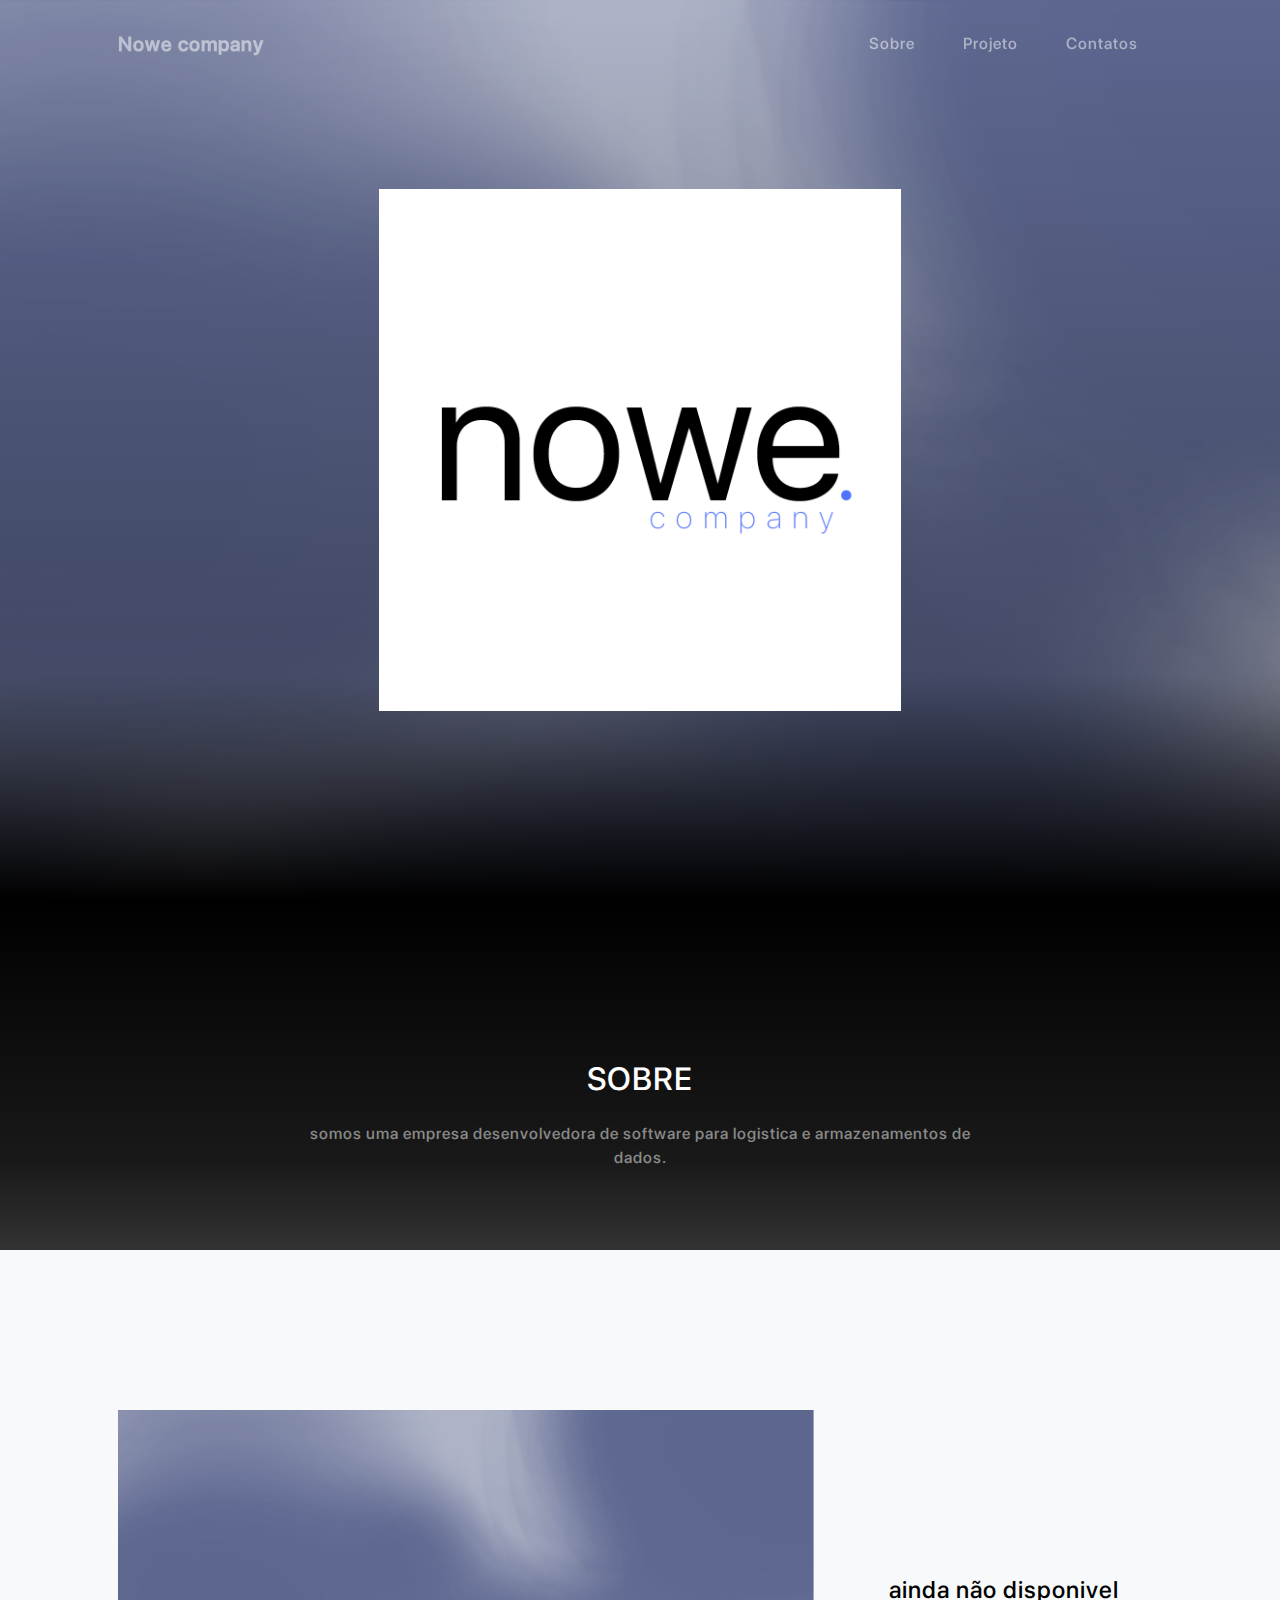
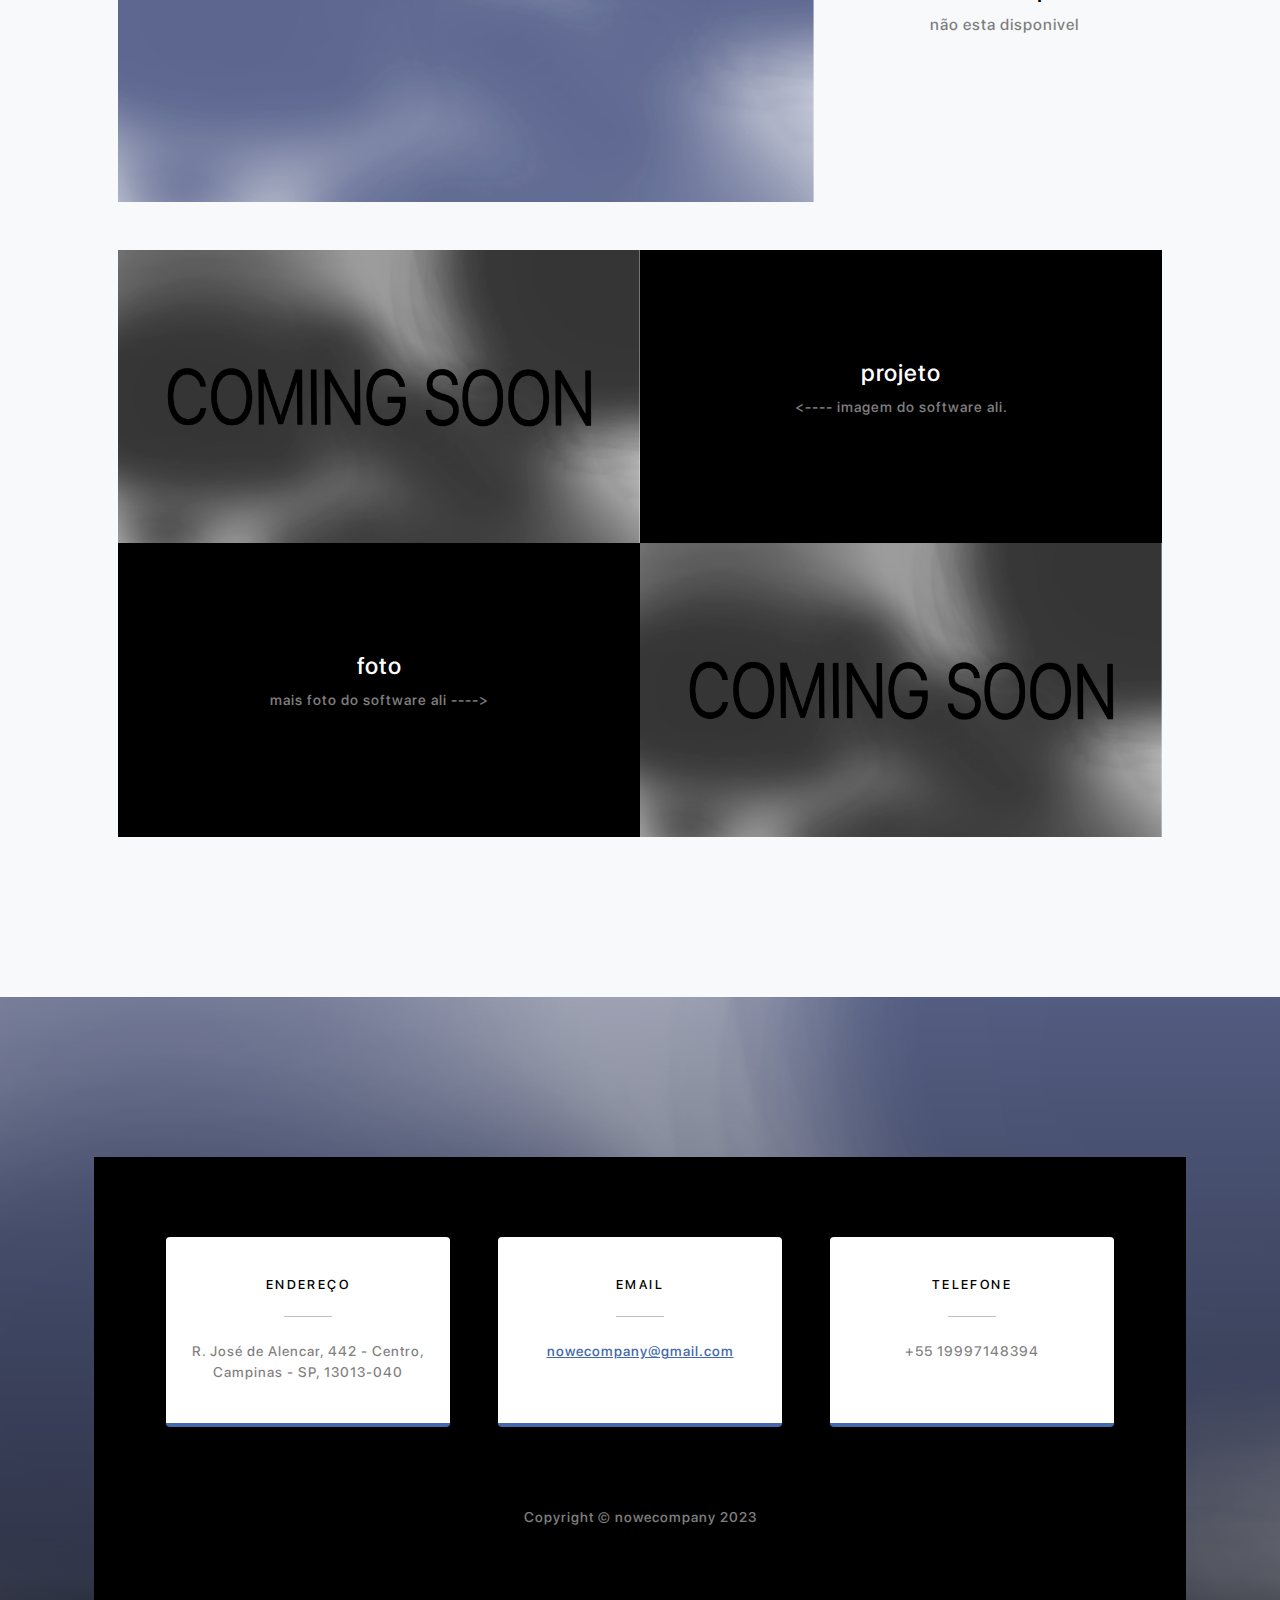
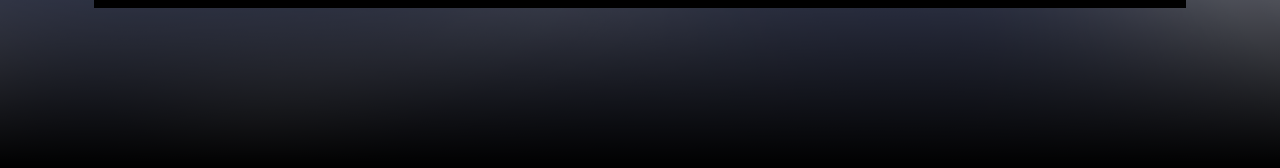
<file: index.html>
<!DOCTYPE html>
<html lang="en">
    <head>
        <meta charset="utf-8" />
        <meta name="viewport" content="width=device-width, initial-scale=1, shrink-to-fit=no" />
        <meta name="description" content="" />
        <meta name="author" content="" />
        <title>Nowe company</title>
        <link rel="icon" type="image/x-icon" href="assets/img/icon.ico" />
        <link href="css/styles.css" rel="stylesheet" />
    </head>
    <body id="page-top">
        <nav class="navbar navbar-expand-lg navbar-light fixed-top" id="mainNav">
        <div class="container px-4 px-lg-5">
        <a class="navbar-brand" href="#page-top">Nowe company</a>
        <button class="navbar-toggler navbar-toggler-right" type="button" data-bs-toggle="collapse" data-bs-target="#navbarResponsive" aria-controls="navbarResponsive" aria-expanded="false" aria-label="Toggle navigation">
                    Menu
        <i class="fas fa-bars"></i>
        </button>
        <div class="collapse navbar-collapse" id="navbarResponsive">
        <ul class="navbar-nav ms-auto">
        <li class="nav-item"><a class="nav-link" href="#about">Sobre</a></li>
        <li class="nav-item"><a class="nav-link" href="#projects">Projeto</a></li>
        <li class="nav-item"><a class="nav-link" href="contato.html">Contatos</a></li>
        </ul>
        </div>
        </div>
        </nav>


       
        <header class="masthead">
        <div class="container px-4 px-lg-5 d-flex h-100 align-items-center justify-content-center">
        <div class="d-flex justify-content-center">
        <img class="logo" src="assets/img/versao branca.png" alt="..." /> 
                       
        </div>
        </div>
        </div>
        </header>
       
        <section class="about-section text-center" id="about">
        <div class="container px-4 px-lg-5">
        <div class="row gx-4 gx-lg-5 justify-content-center">
        <div class="col-lg-8">
        <h2 class="text-white mb-4">SOBRE</h2>
        <p class="text-white-50"> somos uma empresa desenvolvedora de software para logistica e armazenamentos de dados.</p> 
        </div>
        </div>
        </div>
        </section>
     
        <section class="projects-section bg-light" id="projects">
        <div class="container px-4 px-lg-5">
               
        <div class="row gx-0 mb-4 mb-lg-5 align-items-center">
        <div class="col-xl-8 col-lg-7"><img class="img-fluid mb-3 mb-lg-0" src="assets/img/background.png" alt="..." /></div>
        <div class="col-xl-4 col-lg-5">
        <div class="featured-text text-center text-lg-left">
        <h4>ainda não disponivel</h4>
        <p class="text-black-50 mb-0">não esta disponivel</p>
        </div>
        </div>
        </div>
               
        <div class="row gx-0 mb-5 mb-lg-0 justify-content-center">
        <div class="col-lg-6"><img class="img-fluid" src="assets/img/foto tapaburaco.png" alt="..." /></div>
        <div class="col-lg-6">
        <div class="bg-black text-center h-100 project">
        <div class="d-flex h-100">
        <div class="project-text w-100 my-auto text-center text-lg-left">
        <h4 class="text-white">projeto</h4>
        <p class="mb-0 text-white-50"> <---- imagem do software ali.</p>
        <hr class="d-none d-lg-block mb-0 ms-0" />
        </div>
        </div>
        </div>
        </div>
        </div>
               
        <div class="row gx-0 justify-content-center">
        <div class="col-lg-6"><img class="img-fluid" src="assets/img/foto tapaburaco.png" alt="..." /></div>
        <div class="col-lg-6 order-lg-first">
        <div class="bg-black text-center h-100 project">
        <div class="d-flex h-100">
        <div class="project-text w-100 my-auto text-center text-lg-right">
        <h4 class="text-white">foto</h4>
        <p class="mb-0 text-white-50">mais foto do software ali ----> </p>
        <hr class="d-none d-lg-block mb-0 me-0" />
        </div>
        </div>
        </div>
        </div>
        </div>
        </div>

        </section>
        <section class="signup-section" id="signup">
        <div class="container px-4 px-lg-5">
        <div class="row gx-4 gx-lg-5">
        <section class="contact-section bg-black">
        <div class="container px-4 px-lg-5">
        <div class="row gx-4 gx-lg-5">
        <div class="col-md-4 mb-3 mb-md-0">         
        <div class="card py-4 h-100">
        <div class="card-body text-center">
        <i class="fas fa-map-marked-alt text-primary mb-2"></i>
        <h4 class="text-uppercase m-0">endereço</h4>
        <hr class="my-4 mx-auto" />
        <div class="small text-black-50">R. José de Alencar, 442 - Centro, Campinas - SP, 13013-040 </div>
        </div>
        </div>
        </div>

        <div class="col-md-4 mb-3 mb-md-0">
        <div class="card py-4 h-100">
        <div class="card-body text-center">
        <i class="fas fa-envelope text-primary mb-2"></i>
        <h4 class="text-uppercase m-0">Email</h4>                       
        <hr class="my-4 mx-auto" />
        <div class="small text-black-50"><a href="#!">nowecompany@gmail.com</a></div>
        </div>
        </div>
        </div>

        <div class="col-md-4 mb-3 mb-md-0">
        <div class="card py-4 h-100">
        <div class="card-body text-center">
        <i class="fas fa-mobile-alt text-primary mb-2"></i>
        <h4 class="text-uppercase m-0">telefone</h4>
        <hr class="my-4 mx-auto" />
        <div class="small text-black-50"> +55 19997148394</div>
        </div>
        </div>
        </div>
        </div>

        </section>
        <footer class="footer bg-black small text-center text-white-50"><div class="container px-4 px-lg-5">Copyright &copy; nowecompany 2023 </div></footer>
        <script src="https://cdn.jsdelivr.net/npm/bootstrap@5.1.3/dist/js/bootstrap.bundle.min.js"></script>
        <script src="js/scripts.js"></script>
        <script src="https://cdn.startbootstrap.com/sb-forms-latest.js"></script>
    </body>
</html>
</file>
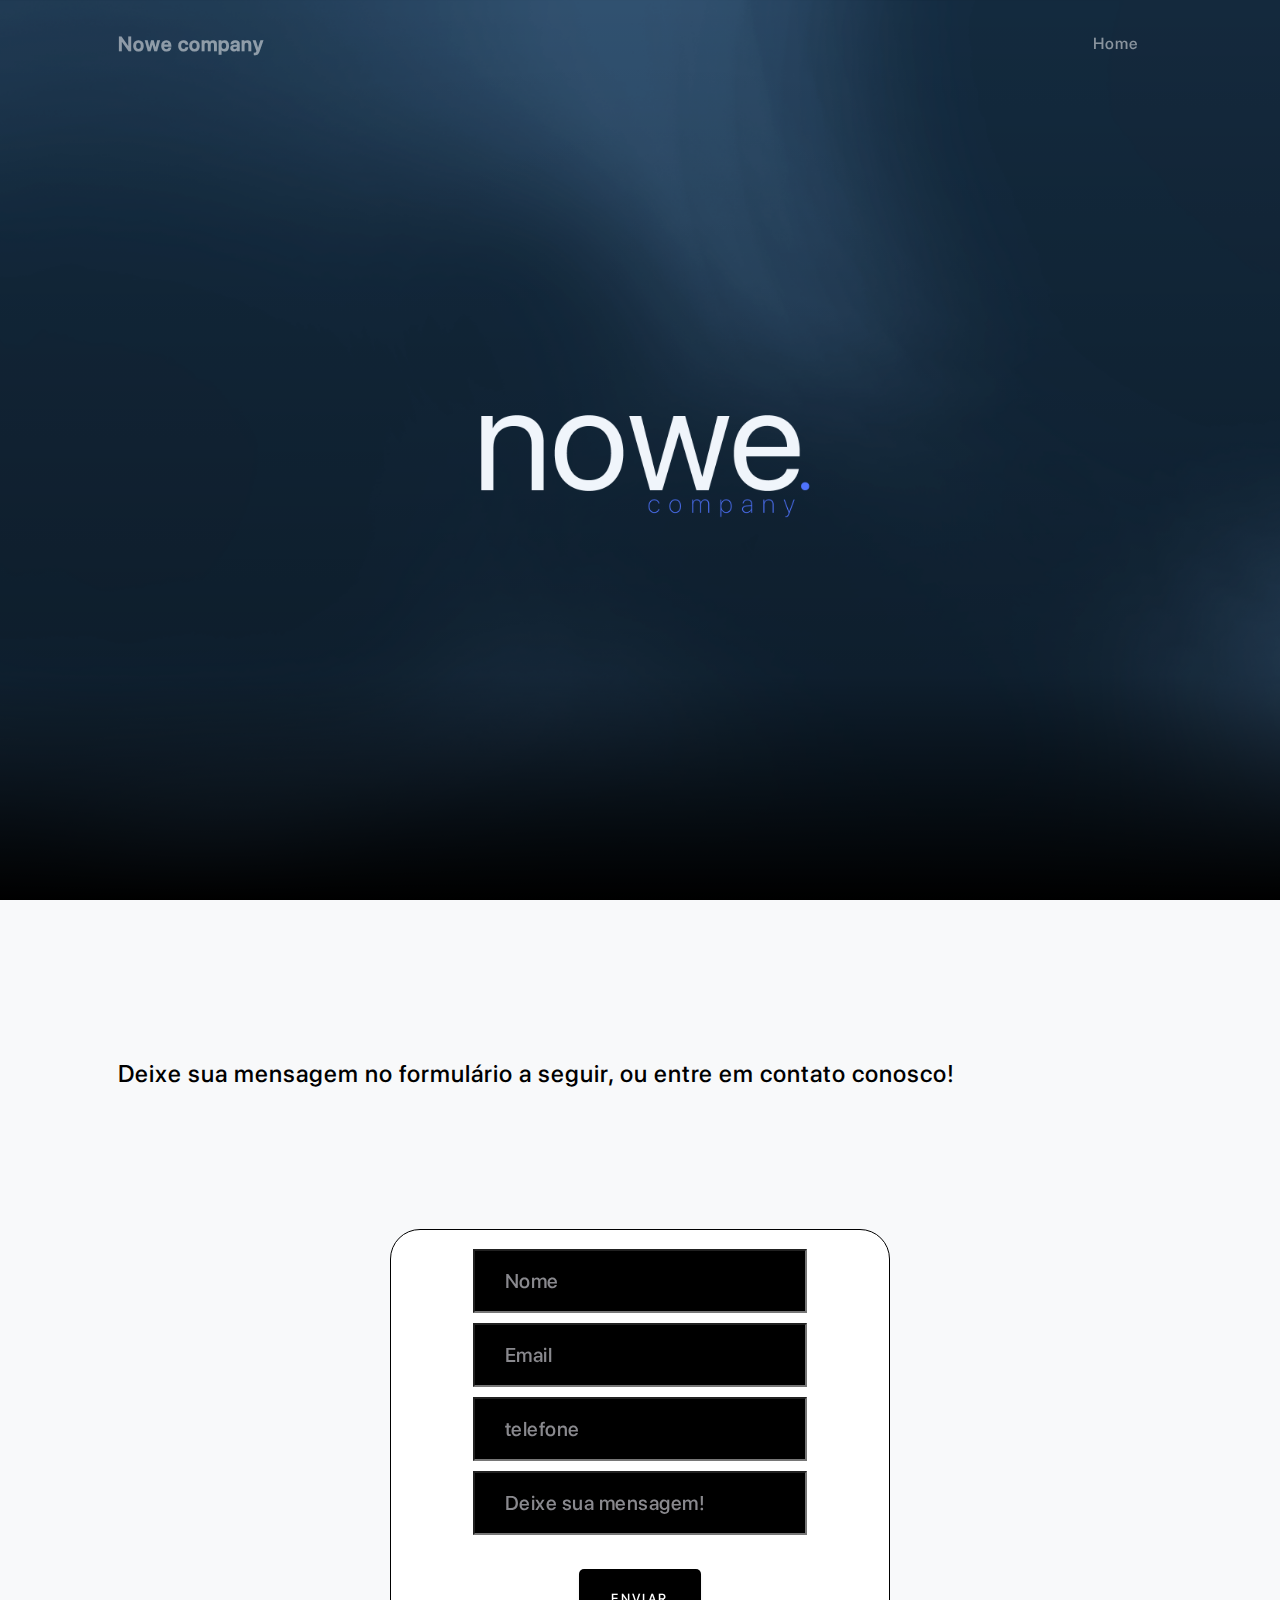
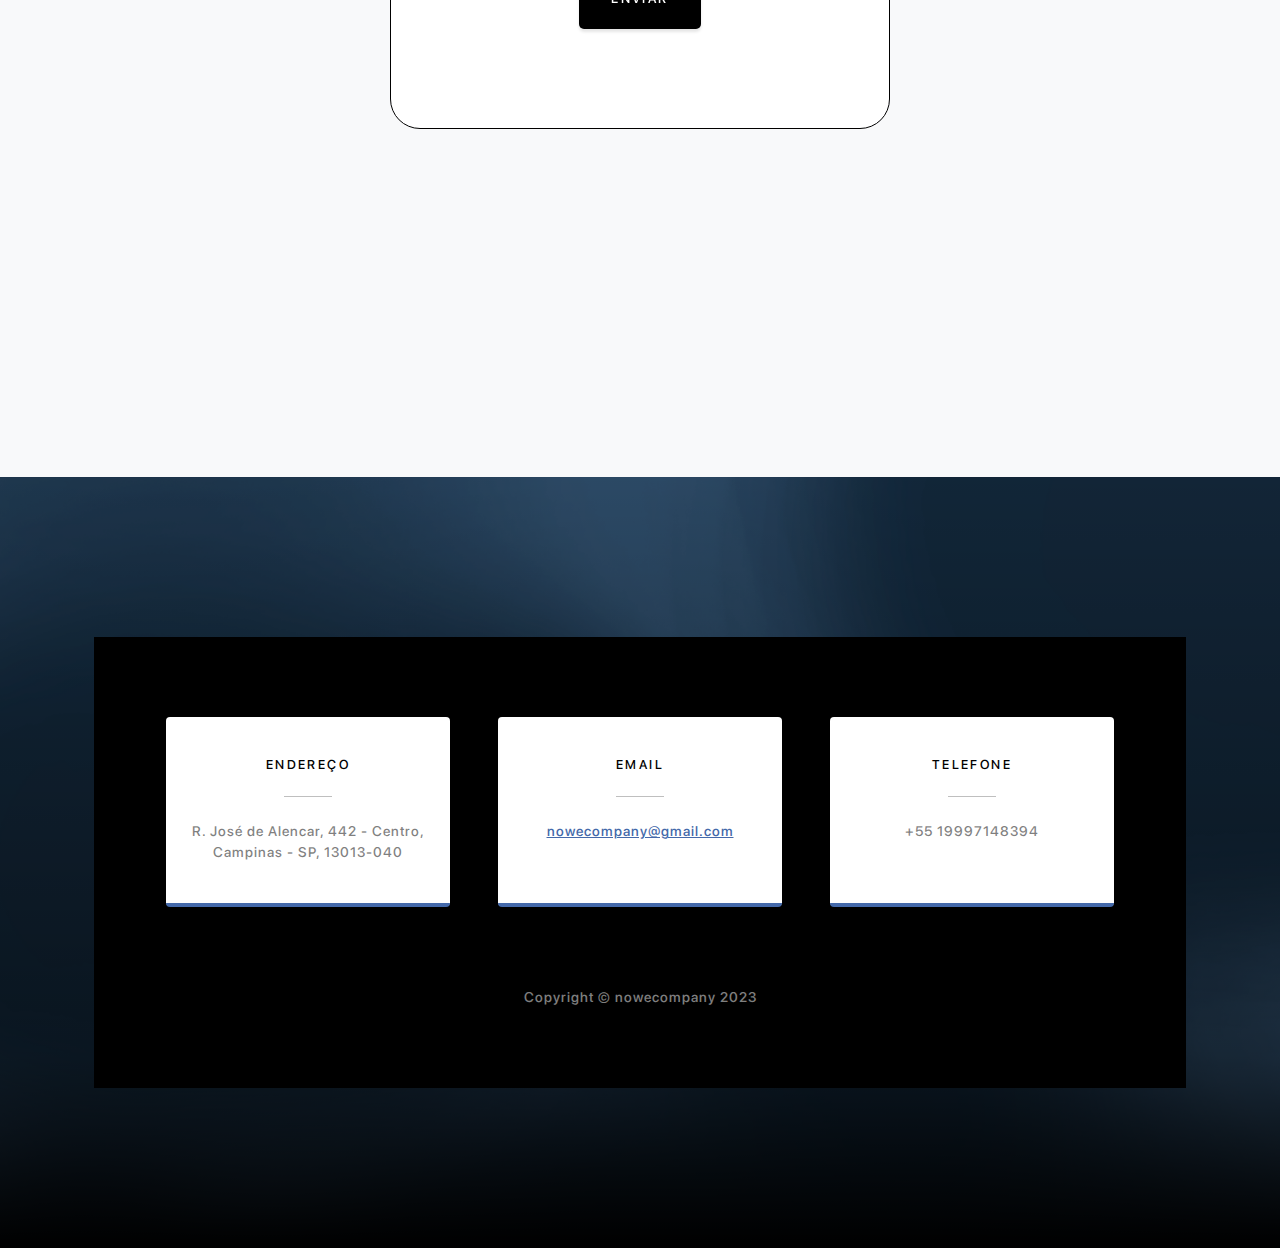
<file: contato.html>
<!DOCTYPE html>
<html lang="en">
    <head>
        <meta charset="utf-8" />
        <meta name="viewport" content="width=device-width, initial-scale=1, shrink-to-fit=no" />
        <meta name="description" content="" />
        <meta name="author" content="" />
        <title>Nowe company</title>
        <link rel="icon" type="image/x-icon" href="assets/img/icon.ico" />
        <link href="css/contato.css" rel="stylesheet" />
    </head>
    <body id="page-top">
        <nav class="navbar navbar-expand-lg navbar-light fixed-top" id="mainNav">
        <div class="container px-4 px-lg-5">
        <a class="navbar-brand" href="#page-top">Nowe company</a>
        <button class="navbar-toggler navbar-toggler-right" type="button" data-bs-toggle="collapse" data-bs-target="#navbarResponsive" aria-controls="navbarResponsive" aria-expanded="false" aria-label="Toggle navigation">
                    Menu
        <i class="fas fa-bars"></i>
        </button>
        <div class="collapse navbar-collapse" id="navbarResponsive">
        <ul class="navbar-nav ms-auto">
        <li class="nav-item"><a class="nav-link" href="index.html">Home</a></li>
        
        </ul>
        </div>
        </div>
        </nav>

       
        <header class="masthead">
        <div class="container px-4 px-lg-5 d-flex h-100 align-items-center justify-content-center">
        <div class="d-flex justify-content-center">
        <img class="logo" src="assets/img/nobackground.png" alt="..." /> 
                       
        </div>
        </div>
        </div>
        </header>
       
    
     
        <section class="projects-section bg-light" id="projects">
        <div class="container px-4 px-lg-5">
        <div class="row gx-0 mb-4 mb-lg-5 align-items-center">
        <div class="texto1">
        <h4>Deixe sua mensagem no formulário a seguir, ou entre em contato conosco!</h4>
        </div>
        </div>
        </div>
        <div class="all"> 
        <div class="section">
        <div class="container">
        <div class="row full-height justify-content-center">
        <div class="col-12 text-center align-self-center py-5">
        <label for="reg-log"></label>
        <div class="card-3d-wrap mx-auto">
        <div class="card-3d-wrapper">
        <div class="card-front">
        <div class="center-wrap">
        <div class="section text-center">
                                                    
        <div class="form-group">
        <input type="text" name="nome" class="form-style" placeholder="Nome" id="nome" autocomplete="off">
        <i class="input-icon uil uil-at"></i>
        </div>	
        <div class="form-group mt-2">
        <input type="email" name="email" class="form-style" placeholder="Email" id="email" autocomplete="off">
        <i class="input-icon uil uil-lock-alt"></i>
        </div>
        <div class="form-group mt-2">
        <input type="telefone" name="telefone" class="form-style" placeholder="telefone" id="Telefone" autocomplete="off">
        <i class="input-icon uil uil-lock-alt"></i>
        </div>
        <div class="form-group mt-2">
        <input type="telefone" name="mensagem" class="form-style" placeholder="Deixe sua mensagem!" id="mensagem" autocomplete="off">
        <i class="input-icon uil uil-lock-alt"></i>
        </div>
        </div>
        <a href="#" class="btn mt-4">ENVIAR</a>                             
        </div>
        </div>
        </div>             
        </div>
        </div>
        </div>
        </div>
        </div>
        </div>
        </div>
        </div>
        </div>
        </div>
        </div>
    

        </section>
        <section class="signup-section" id="signup">
        <div class="container px-4 px-lg-5">
        <div class="row gx-4 gx-lg-5">
        <section class="contact-section bg-black">
        <div class="container px-4 px-lg-5">
        <div class="row gx-4 gx-lg-5">
        <div class="col-md-4 mb-3 mb-md-0">         
        <div class="card py-4 h-100">
        <div class="card-body text-center">
        <i class="fas fa-map-marked-alt text-primary mb-2"></i>
        <h4 class="text-uppercase m-0">endereço</h4>
        <hr class="my-4 mx-auto" />
        <div class="small text-black-50">R. José de Alencar, 442 - Centro, Campinas - SP, 13013-040 </div>
        </div>
        </div>
        </div>

        <div class="col-md-4 mb-3 mb-md-0">
        <div class="card py-4 h-100">
        <div class="card-body text-center">
        <i class="fas fa-envelope text-primary mb-2"></i>
        <h4 class="text-uppercase m-0">Email</h4>                       
        <hr class="my-4 mx-auto" />
        <div class="small text-black-50"><a href="#!">nowecompany@gmail.com</a></div>
        </div>
        </div>
        </div>

        <div class="col-md-4 mb-3 mb-md-0">
        <div class="card py-4 h-100">
        <div class="card-body text-center">
        <i class="fas fa-mobile-alt text-primary mb-2"></i>
        <h4 class="text-uppercase m-0">telefone</h4>
        <hr class="my-4 mx-auto" />
        <div class="small text-black-50"> +55 19997148394</div>
        </div>
        </div>
        </div>
        </div>

        </section>
        <footer class="footer bg-black small text-center text-white-50"><div class="container px-4 px-lg-5">Copyright &copy; nowecompany 2023 </div></footer>
        <script src="https://cdn.jsdelivr.net/npm/bootstrap@5.1.3/dist/js/bootstrap.bundle.min.js"></script>
        <script src="js/scripts.js"></script>
        <script src="https://cdn.startbootstrap.com/sb-forms-latest.js"></script>
    </body>
</html>
</file>
<file: css/styles.css>
@charset "UTF-8";
@font-face {
  font-family:'sfpro';
  src: url(../SF-Pro-Display-Medium.otf);
}
:root {
  --bs-blue: #0d6efd;
  --bs-indigo: #6610f2;
  --bs-purple: #7464a1;
  --bs-pink: #d63384;
  --bs-red: #a16468;
  --bs-orange: #fd7e14;
  --bs-yellow: #e4c662;
  --bs-green: #4469aa;
  --bs-teal: #4469aa;
  --bs-cyan: #4469aa;
  --bs-white: #fff;
  --bs-gray: #6c757d;
  --bs-gray-dark: #343a40;
  --bs-gray-100: #f8f9fa;
  --bs-gray-200: #e9ecef;
  --bs-gray-300: #dee2e6;
  --bs-gray-400: #ced4da;
  --bs-gray-500: #adb5bd;
  --bs-gray-600: #6c757d;
  --bs-gray-700: #495057;
  --bs-gray-800: #343a40;
  --bs-gray-900: #212529;
  --bs-primary: #4469aa;
  --bs-secondary: #7464a1;
  --bs-success: #4469aa;
  --bs-info: #4469aa;
  --bs-warning: #e4c662;
  --bs-danger: #a16468;
  --bs-light: #f8f9fa;
  --bs-dark: #212529;
  --bs-black: #000;
  --bs-white: #fff;
  --bs-primary-rgb: 100, 161, 157;
  --bs-secondary-rgb: 116, 100, 161;
  --bs-success-rgb: 103, 194, 156;
  --bs-info-rgb: 28, 171, 196;
  --bs-warning-rgb: 228, 198, 98;
  --bs-danger-rgb: 161, 100, 104;
  --bs-light-rgb: 248, 249, 250;
  --bs-dark-rgb: 33, 37, 41;
  --bs-black-rgb: 0, 0, 0;
  --bs-white-rgb: 255, 255, 255;
  --bs-white-rgb: 255, 255, 255;
  --bs-black-rgb: 0, 0, 0;
  --bs-body-color-rgb: 33, 37, 41;
  --bs-body-bg-rgb: 255, 255, 255;
  --bs-font-monospace: SFMono-Regular, Menlo, Monaco, Consolas, "Liberation Mono", "Courier New", monospace;
  --bs-gradient: linear-gradient(180deg, rgba(255, 255, 255, 0.15), rgba(255, 255, 255, 0));
  --bs-body-font-size: 1rem;
  --bs-body-font-weight: 400;
  --bs-body-line-height: 1.5;
  --bs-body-color: #000000;
  --bs-body-bg: #fff;
}

*,
*::before,
*::after {
  box-sizing: border-box;
}

@media (prefers-reduced-motion: no-preference) {
  :root {
    scroll-behavior: smooth;
  }
}

body {
  margin: 0;
  font-family:'sfpro';
  font-size: var(--bs-body-font-size);
  font-weight: var(--bs-body-font-weight);
  line-height: var(--bs-body-line-height);
  color: var(--bs-body-color);
  text-align: var(--bs-body-text-align);
  background-color: var(--bs-body-bg);
}
.logo{
  max-width: 50%;
  height: auto;

}
hr {
  margin: 1rem 0;
  color: inherit;
  background-color: currentColor;
  border: 0;
  opacity: 0.25;
}

hr:not([size]) {
  height: 1px;
}

h6, .h6, h5, .h5, h4, .h4, h3, .h3, h2, .h2, h1, .h1 {
  margin-top: 0;
  margin-bottom: 0.5rem;
  font-weight: 500;
  line-height: 1.2;
}

h1, .h1 {
  font-size: calc(1.375rem + 1.5vw);
}
@media (min-width: 1200px) {
  h1, .h1 {
    font-size: 2.5rem;
  }
}

h2, .h2 {
  font-size: calc(1.325rem + 0.9vw);
}
@media (min-width: 1200px) {
  h2, .h2 {
    font-size: 2rem;
  }
}

h3, .h3 {
  font-size: calc(1.3rem + 0.6vw);
}
@media (min-width: 1200px) {
  h3, .h3 {
    font-size: 1.75rem;
  }
}

h4, .h4 {
  font-size: calc(1.275rem + 0.3vw);
}
@media (min-width: 1200px) {
  h4, .h4 {
    font-size: 1.5rem;
  }
}

h5, .h5 {
  font-size: 1.25rem;
}

h6, .h6 {
  font-size: 1rem;
}

p {
  margin-top: 0;
  margin-bottom: 1rem;
}

abbr[title],
abbr[data-bs-original-title] {
  -webkit-text-decoration: underline dotted;
          text-decoration: underline dotted;
  cursor: help;
  -webkit-text-decoration-skip-ink: none;
          text-decoration-skip-ink: none;
}

address {
  margin-bottom: 1rem;
  font-style: normal;
  line-height: inherit;
}

ol,
ul {
  padding-left: 2rem;
}

ol,
ul,
dl {
  margin-top: 0;
  margin-bottom: 1rem;
}

ol ol,
ul ul,
ol ul,
ul ol {
  margin-bottom: 0;
}

dt {
  font-weight: 700;
}

dd {
  margin-bottom: 0.5rem;
  margin-left: 0;
}

blockquote {
  margin: 0 0 1rem;
}

b,
strong {
  font-weight: bolder;
}

small, .small {
  font-size: 0.875em;
}

mark, .mark {
  padding: 0.2em;
  background-color: #000000;
}

sub,
sup {
  position: relative;
  font-size: 0.75em;
  line-height: 0;
  vertical-align: baseline;
}

sub {
  bottom: -0.25em;
}

sup {
  top: -0.5em;
}

a {
  color: #4469aa;
  text-decoration: underline;
}
a:hover {
  color: #4469aa;
}

a:not([href]):not([class]), a:not([href]):not([class]):hover {
  color: inherit;
  text-decoration: none;
}

pre,
code,
kbd,
samp {
  font-family: var(--bs-font-monospace);
  font-size: 1em;
  direction: ltr /* rtl:ignore */;
  unicode-bidi: bidi-override;
}

pre {
  display: block;
  margin-top: 0;
  margin-bottom: 1rem;
  overflow: auto;
  font-size: 0.875em;
}
pre code {
  font-size: inherit;
  color: inherit;
  word-break: normal;
}

code {
  font-size: 0.875em;
  color: #d63384;
  word-wrap: break-word;
}
a > code {
  color: inherit;
}

kbd {
  padding: 0.2rem 0.4rem;
  font-size: 0.875em;
  color: #fff;
  background-color: #212529;
  border-radius: 0.2rem;
}
kbd kbd {
  padding: 0;
  font-size: 1em;
  font-weight: 700;
}

figure {
  margin: 0 0 1rem;
}

img,
svg {
  vertical-align: middle;
}

table {
  caption-side: bottom;
  border-collapse: collapse;
}

caption {
  padding-top: 0.5rem;
  padding-bottom: 0.5rem;
  color: #6c757d;
  text-align: left;
}

th {
  text-align: inherit;
  text-align: -webkit-match-parent;
}

thead,
tbody,
tfoot,
tr,
td,
th {
  border-color: inherit;
  border-style: solid;
  border-width: 0;
}

label {
  display: inline-block;
}

button {
  border-radius: 0;
}

button:focus:not(:focus-visible) {
  outline: 0;
}

input,
button,
select,
optgroup,
textarea {
  margin: 0;
  font-family: inherit;
  font-size: inherit;
  line-height: inherit;
}

button,
select {
  text-transform: none;
}

[role=button] {
  cursor: pointer;
}

select {
  word-wrap: normal;
}
select:disabled {
  opacity: 1;
}

[list]::-webkit-calendar-picker-indicator {
  display: none;
}

button,
[type=button],
[type=reset],
[type=submit] {
  -webkit-appearance: button;
}
button:not(:disabled),
[type=button]:not(:disabled),
[type=reset]:not(:disabled),
[type=submit]:not(:disabled) {
  cursor: pointer;
}

::-moz-focus-inner {
  padding: 0;
  border-style: none;
}

textarea {
  resize: vertical;
}

fieldset {
  min-width: 0;
  padding: 0;
  margin: 0;
  border: 0;
}

legend {
  float: left;
  width: 100%;
  padding: 0;
  margin-bottom: 0.5rem;
  font-size: calc(1.275rem + 0.3vw);
  line-height: inherit;
}
@media (min-width: 1200px) {
  legend {
    font-size: 1.5rem;
  }
}
legend + * {
  clear: left;
}

::-webkit-datetime-edit-fields-wrapper,
::-webkit-datetime-edit-text,
::-webkit-datetime-edit-minute,
::-webkit-datetime-edit-hour-field,
::-webkit-datetime-edit-day-field,
::-webkit-datetime-edit-month-field,
::-webkit-datetime-edit-year-field {
  padding: 0;
}

::-webkit-inner-spin-button {
  height: auto;
}

[type=search] {
  outline-offset: -2px;
  -webkit-appearance: textfield;
}

/* rtl:raw:
[type="tel"],
[type="url"],
[type="email"],
[type="number"] {
  direction: ltr;
}
*/
::-webkit-search-decoration {
  -webkit-appearance: none;
}

::-webkit-color-swatch-wrapper {
  padding: 0;
}

::-webkit-file-upload-button {
  font: inherit;
}

::file-selector-button {
  font: inherit;
}

::-webkit-file-upload-button {
  font: inherit;
  -webkit-appearance: button;
}

output {
  display: inline-block;
}

iframe {
  border: 0;
}

summary {
  display: list-item;
  cursor: pointer;
}

progress {
  vertical-align: baseline;
}

[hidden] {
  display: none !important;
}

.lead {
  font-size: 1.25rem;
  font-weight: 300;
}

.display-1 {
  font-size: calc(1.625rem + 4.5vw);
  font-weight: 300;
  line-height: 1.2;
}
@media (min-width: 1200px) {
  .display-1 {
    font-size: 5rem;
  }
}

.display-2 {
  font-size: calc(1.575rem + 3.9vw);
  font-weight: 300;
  line-height: 1.2;
}
@media (min-width: 1200px) {
  .display-2 {
    font-size: 4.5rem;
  }
}

.display-3 {
  font-size: calc(1.525rem + 3.3vw);
  font-weight: 300;
  line-height: 1.2;
}
@media (min-width: 1200px) {
  .display-3 {
    font-size: 4rem;
  }
}

.display-4 {
  font-size: calc(1.475rem + 2.7vw);
  font-weight: 300;
  line-height: 1.2;
}
@media (min-width: 1200px) {
  .display-4 {
    font-size: 3.5rem;
  }
}

.display-5 {
  font-size: calc(1.425rem + 2.1vw);
  font-weight: 300;
  line-height: 1.2;
}
@media (min-width: 1200px) {
  .display-5 {
    font-size: 3rem;
  }
}

.display-6 {
  font-size: calc(1.375rem + 1.5vw);
  font-weight: 300;
  line-height: 1.2;
}
@media (min-width: 1200px) {
  .display-6 {
    font-size: 2.5rem;
  }
}

.list-unstyled {
  padding-left: 0;
  list-style: none;
}

.list-inline {
  padding-left: 0;
  list-style: none;
}

.list-inline-item {
  display: inline-block;
}
.list-inline-item:not(:last-child) {
  margin-right: 0.5rem;
}

.initialism {
  font-size: 0.875em;
  text-transform: uppercase;
}

.blockquote {
  margin-bottom: 1rem;
  font-size: 1.25rem;
}
.blockquote > :last-child {
  margin-bottom: 0;
}

.blockquote-footer {
  margin-top: -1rem;
  margin-bottom: 1rem;
  font-size: 0.875em;
  color: #6c757d;
}
.blockquote-footer::before {
  content: "— ";
}

.img-fluid {
  max-width: 100%;
  height: auto;
}

.img-thumbnail {
  padding: 0.25rem;
  background-color: #fff;
  border: 1px solid #dee2e6;
  border-radius: 0.25rem;
  max-width: 100%;
  height: auto;
}

.figure {
  display: inline-block;
}

.figure-img {
  margin-bottom: 0.5rem;
  line-height: 1;
}

.figure-caption {
  font-size: 0.875em;
  color: #6c757d;
}

.container,
.container-fluid,
.container-xxl,
.container-xl,
.container-lg,
.container-md,
.container-sm {
  width: 100%;
  padding-right: var(--bs-gutter-x, 0.75rem);
  padding-left: var(--bs-gutter-x, 0.75rem);
  margin-right: auto;
  margin-left: auto;
}

@media (min-width: 576px) {
  .container-sm, .container {
    max-width: 540px;
  }
}
@media (min-width: 768px) {
  .container-md, .container-sm, .container {
    max-width: 720px;
  }
}
@media (min-width: 992px) {
  .container-lg, .container-md, .container-sm, .container {
    max-width: 960px;
  }
}
@media (min-width: 1200px) {
  .container-xl, .container-lg, .container-md, .container-sm, .container {
    max-width: 1140px;
  }
}
@media (min-width: 1400px) {
  .container-xxl, .container-xl, .container-lg, .container-md, .container-sm, .container {
    max-width: 1320px;
  }
}
.row {
  --bs-gutter-x: 1.5rem;
  --bs-gutter-y: 0;
  display: flex;
  flex-wrap: wrap;
  margin-top: calc(-1 * var(--bs-gutter-y));
  margin-right: calc(-0.5 * var(--bs-gutter-x));
  margin-left: calc(-0.5 * var(--bs-gutter-x));
}
.row > * {
  flex-shrink: 0;
  width: 100%;
  max-width: 100%;
  padding-right: calc(var(--bs-gutter-x) * 0.5);
  padding-left: calc(var(--bs-gutter-x) * 0.5);
  margin-top: var(--bs-gutter-y);
}

.col {
  flex: 1 0 0%;
}

.row-cols-auto > * {
  flex: 0 0 auto;
  width: auto;
}

.row-cols-1 > * {
  flex: 0 0 auto;
  width: 100%;
}

.row-cols-2 > * {
  flex: 0 0 auto;
  width: 50%;
}

.row-cols-3 > * {
  flex: 0 0 auto;
  width: 33.3333333333%;
}

.row-cols-4 > * {
  flex: 0 0 auto;
  width: 25%;
}

.row-cols-5 > * {
  flex: 0 0 auto;
  width: 20%;
}

.row-cols-6 > * {
  flex: 0 0 auto;
  width: 16.6666666667%;
}

.col-auto {
  flex: 0 0 auto;
  width: auto;
}

.col-1 {
  flex: 0 0 auto;
  width: 8.33333333%;
}

.col-2 {
  flex: 0 0 auto;
  width: 16.66666667%;
}

.col-3 {
  flex: 0 0 auto;
  width: 25%;
}

.col-4 {
  flex: 0 0 auto;
  width: 33.33333333%;
}

.col-5 {
  flex: 0 0 auto;
  width: 41.66666667%;
}

.col-6 {
  flex: 0 0 auto;
  width: 50%;
}

.col-7 {
  flex: 0 0 auto;
  width: 58.33333333%;
}

.col-8 {
  flex: 0 0 auto;
  width: 66.66666667%;
}

.col-9 {
  flex: 0 0 auto;
  width: 75%;
}

.col-10 {
  flex: 0 0 auto;
  width: 83.33333333%;
}

.col-11 {
  flex: 0 0 auto;
  width: 91.66666667%;
}

.col-12 {
  flex: 0 0 auto;
  width: 100%;
}

.offset-1 {
  margin-left: 8.33333333%;
}

.offset-2 {
  margin-left: 16.66666667%;
}

.offset-3 {
  margin-left: 25%;
}

.offset-4 {
  margin-left: 33.33333333%;
}

.offset-5 {
  margin-left: 41.66666667%;
}

.offset-6 {
  margin-left: 50%;
}

.offset-7 {
  margin-left: 58.33333333%;
}

.offset-8 {
  margin-left: 66.66666667%;
}

.offset-9 {
  margin-left: 75%;
}

.offset-10 {
  margin-left: 83.33333333%;
}

.offset-11 {
  margin-left: 91.66666667%;
}

.g-0,
.gx-0 {
  --bs-gutter-x: 0;
}

.g-0,
.gy-0 {
  --bs-gutter-y: 0;
}

.g-1,
.gx-1 {
  --bs-gutter-x: 0.25rem;
}

.g-1,
.gy-1 {
  --bs-gutter-y: 0.25rem;
}

.g-2,
.gx-2 {
  --bs-gutter-x: 0.5rem;
}

.g-2,
.gy-2 {
  --bs-gutter-y: 0.5rem;
}

.g-3,
.gx-3 {
  --bs-gutter-x: 1rem;
}

.g-3,
.gy-3 {
  --bs-gutter-y: 1rem;
}

.g-4,
.gx-4 {
  --bs-gutter-x: 1.5rem;
}

.g-4,
.gy-4 {
  --bs-gutter-y: 1.5rem;
}

.g-5,
.gx-5 {
  --bs-gutter-x: 3rem;
}

.g-5,
.gy-5 {
  --bs-gutter-y: 3rem;
}

@media (min-width: 576px) {
  .col-sm {
    flex: 1 0 0%;
  }

  .row-cols-sm-auto > * {
    flex: 0 0 auto;
    width: auto;
  }

  .row-cols-sm-1 > * {
    flex: 0 0 auto;
    width: 100%;
  }

  .row-cols-sm-2 > * {
    flex: 0 0 auto;
    width: 50%;
  }

  .row-cols-sm-3 > * {
    flex: 0 0 auto;
    width: 33.3333333333%;
  }

  .row-cols-sm-4 > * {
    flex: 0 0 auto;
    width: 25%;
  }

  .row-cols-sm-5 > * {
    flex: 0 0 auto;
    width: 20%;
  }

  .row-cols-sm-6 > * {
    flex: 0 0 auto;
    width: 16.6666666667%;
  }

  .col-sm-auto {
    flex: 0 0 auto;
    width: auto;
  }

  .col-sm-1 {
    flex: 0 0 auto;
    width: 8.33333333%;
  }

  .col-sm-2 {
    flex: 0 0 auto;
    width: 16.66666667%;
  }

  .col-sm-3 {
    flex: 0 0 auto;
    width: 25%;
  }

  .col-sm-4 {
    flex: 0 0 auto;
    width: 33.33333333%;
  }

  .col-sm-5 {
    flex: 0 0 auto;
    width: 41.66666667%;
  }

  .col-sm-6 {
    flex: 0 0 auto;
    width: 50%;
  }

  .col-sm-7 {
    flex: 0 0 auto;
    width: 58.33333333%;
  }

  .col-sm-8 {
    flex: 0 0 auto;
    width: 66.66666667%;
  }

  .col-sm-9 {
    flex: 0 0 auto;
    width: 75%;
  }

  .col-sm-10 {
    flex: 0 0 auto;
    width: 83.33333333%;
  }

  .col-sm-11 {
    flex: 0 0 auto;
    width: 91.66666667%;
  }

  .col-sm-12 {
    flex: 0 0 auto;
    width: 100%;
  }

  .offset-sm-0 {
    margin-left: 0;
  }

  .offset-sm-1 {
    margin-left: 8.33333333%;
  }

  .offset-sm-2 {
    margin-left: 16.66666667%;
  }

  .offset-sm-3 {
    margin-left: 25%;
  }

  .offset-sm-4 {
    margin-left: 33.33333333%;
  }

  .offset-sm-5 {
    margin-left: 41.66666667%;
  }

  .offset-sm-6 {
    margin-left: 50%;
  }

  .offset-sm-7 {
    margin-left: 58.33333333%;
  }

  .offset-sm-8 {
    margin-left: 66.66666667%;
  }

  .offset-sm-9 {
    margin-left: 75%;
  }

  .offset-sm-10 {
    margin-left: 83.33333333%;
  }

  .offset-sm-11 {
    margin-left: 91.66666667%;
  }

  .g-sm-0,
.gx-sm-0 {
    --bs-gutter-x: 0;
  }

  .g-sm-0,
.gy-sm-0 {
    --bs-gutter-y: 0;
  }

  .g-sm-1,
.gx-sm-1 {
    --bs-gutter-x: 0.25rem;
  }

  .g-sm-1,
.gy-sm-1 {
    --bs-gutter-y: 0.25rem;
  }

  .g-sm-2,
.gx-sm-2 {
    --bs-gutter-x: 0.5rem;
  }

  .g-sm-2,
.gy-sm-2 {
    --bs-gutter-y: 0.5rem;
  }

  .g-sm-3,
.gx-sm-3 {
    --bs-gutter-x: 1rem;
  }

  .g-sm-3,
.gy-sm-3 {
    --bs-gutter-y: 1rem;
  }

  .g-sm-4,
.gx-sm-4 {
    --bs-gutter-x: 1.5rem;
  }

  .g-sm-4,
.gy-sm-4 {
    --bs-gutter-y: 1.5rem;
  }

  .g-sm-5,
.gx-sm-5 {
    --bs-gutter-x: 3rem;
  }

  .g-sm-5,
.gy-sm-5 {
    --bs-gutter-y: 3rem;
  }
}
@media (min-width: 768px) {
  .col-md {
    flex: 1 0 0%;
  }

  .row-cols-md-auto > * {
    flex: 0 0 auto;
    width: auto;
  }

  .row-cols-md-1 > * {
    flex: 0 0 auto;
    width: 100%;
  }

  .row-cols-md-2 > * {
    flex: 0 0 auto;
    width: 50%;
  }

  .row-cols-md-3 > * {
    flex: 0 0 auto;
    width: 33.3333333333%;
  }

  .row-cols-md-4 > * {
    flex: 0 0 auto;
    width: 25%;
  }

  .row-cols-md-5 > * {
    flex: 0 0 auto;
    width: 20%;
  }

  .row-cols-md-6 > * {
    flex: 0 0 auto;
    width: 16.6666666667%;
  }

  .col-md-auto {
    flex: 0 0 auto;
    width: auto;
  }

  .col-md-1 {
    flex: 0 0 auto;
    width: 8.33333333%;
  }

  .col-md-2 {
    flex: 0 0 auto;
    width: 16.66666667%;
  }

  .col-md-3 {
    flex: 0 0 auto;
    width: 25%;
  }

  .col-md-4 {
    flex: 0 0 auto;
    width: 33.33333333%;
  }

  .col-md-5 {
    flex: 0 0 auto;
    width: 41.66666667%;
  }

  .col-md-6 {
    flex: 0 0 auto;
    width: 50%;
  }

  .col-md-7 {
    flex: 0 0 auto;
    width: 58.33333333%;
  }

  .col-md-8 {
    flex: 0 0 auto;
    width: 66.66666667%;
  }

  .col-md-9 {
    flex: 0 0 auto;
    width: 75%;
  }

  .col-md-10 {
    flex: 0 0 auto;
    width: 83.33333333%;
  }

  .col-md-11 {
    flex: 0 0 auto;
    width: 91.66666667%;
  }

  .col-md-12 {
    flex: 0 0 auto;
    width: 100%;
  }

  .offset-md-0 {
    margin-left: 0;
  }

  .offset-md-1 {
    margin-left: 8.33333333%;
  }

  .offset-md-2 {
    margin-left: 16.66666667%;
  }

  .offset-md-3 {
    margin-left: 25%;
  }

  .offset-md-4 {
    margin-left: 33.33333333%;
  }

  .offset-md-5 {
    margin-left: 41.66666667%;
  }

  .offset-md-6 {
    margin-left: 50%;
  }

  .offset-md-7 {
    margin-left: 58.33333333%;
  }

  .offset-md-8 {
    margin-left: 66.66666667%;
  }

  .offset-md-9 {
    margin-left: 75%;
  }

  .offset-md-10 {
    margin-left: 83.33333333%;
  }

  .offset-md-11 {
    margin-left: 91.66666667%;
  }

  .g-md-0,
.gx-md-0 {
    --bs-gutter-x: 0;
  }

  .g-md-0,
.gy-md-0 {
    --bs-gutter-y: 0;
  }

  .g-md-1,
.gx-md-1 {
    --bs-gutter-x: 0.25rem;
  }

  .g-md-1,
.gy-md-1 {
    --bs-gutter-y: 0.25rem;
  }

  .g-md-2,
.gx-md-2 {
    --bs-gutter-x: 0.5rem;
  }

  .g-md-2,
.gy-md-2 {
    --bs-gutter-y: 0.5rem;
  }

  .g-md-3,
.gx-md-3 {
    --bs-gutter-x: 1rem;
  }

  .g-md-3,
.gy-md-3 {
    --bs-gutter-y: 1rem;
  }

  .g-md-4,
.gx-md-4 {
    --bs-gutter-x: 1.5rem;
  }

  .g-md-4,
.gy-md-4 {
    --bs-gutter-y: 1.5rem;
  }

  .g-md-5,
.gx-md-5 {
    --bs-gutter-x: 3rem;
  }

  .g-md-5,
.gy-md-5 {
    --bs-gutter-y: 3rem;
  }
}
@media (min-width: 992px) {
  .col-lg {
    flex: 1 0 0%;
  }

  .row-cols-lg-auto > * {
    flex: 0 0 auto;
    width: auto;
  }

  .row-cols-lg-1 > * {
    flex: 0 0 auto;
    width: 100%;
  }

  .row-cols-lg-2 > * {
    flex: 0 0 auto;
    width: 50%;
  }

  .row-cols-lg-3 > * {
    flex: 0 0 auto;
    width: 33.3333333333%;
  }

  .row-cols-lg-4 > * {
    flex: 0 0 auto;
    width: 25%;
  }

  .row-cols-lg-5 > * {
    flex: 0 0 auto;
    width: 20%;
  }

  .row-cols-lg-6 > * {
    flex: 0 0 auto;
    width: 16.6666666667%;
  }

  .col-lg-auto {
    flex: 0 0 auto;
    width: auto;
  }

  .col-lg-1 {
    flex: 0 0 auto;
    width: 8.33333333%;
  }

  .col-lg-2 {
    flex: 0 0 auto;
    width: 16.66666667%;
  }

  .col-lg-3 {
    flex: 0 0 auto;
    width: 25%;
  }

  .col-lg-4 {
    flex: 0 0 auto;
    width: 33.33333333%;
  }

  .col-lg-5 {
    flex: 0 0 auto;
    width: 41.66666667%;
  }

  .col-lg-6 {
    flex: 0 0 auto;
    width: 50%;
  }

  .col-lg-7 {
    flex: 0 0 auto;
    width: 58.33333333%;
  }

  .col-lg-8 {
    flex: 0 0 auto;
    width: 66.66666667%;
  }

  .col-lg-9 {
    flex: 0 0 auto;
    width: 75%;
  }

  .col-lg-10 {
    flex: 0 0 auto;
    width: 83.33333333%;
  }

  .col-lg-11 {
    flex: 0 0 auto;
    width: 91.66666667%;
  }

  .col-lg-12 {
    flex: 0 0 auto;
    width: 100%;
  }

  .offset-lg-0 {
    margin-left: 0;
  }

  .offset-lg-1 {
    margin-left: 8.33333333%;
  }

  .offset-lg-2 {
    margin-left: 16.66666667%;
  }

  .offset-lg-3 {
    margin-left: 25%;
  }

  .offset-lg-4 {
    margin-left: 33.33333333%;
  }

  .offset-lg-5 {
    margin-left: 41.66666667%;
  }

  .offset-lg-6 {
    margin-left: 50%;
  }

  .offset-lg-7 {
    margin-left: 58.33333333%;
  }

  .offset-lg-8 {
    margin-left: 66.66666667%;
  }

  .offset-lg-9 {
    margin-left: 75%;
  }

  .offset-lg-10 {
    margin-left: 83.33333333%;
  }

  .offset-lg-11 {
    margin-left: 91.66666667%;
  }

  .g-lg-0,
.gx-lg-0 {
    --bs-gutter-x: 0;
  }

  .g-lg-0,
.gy-lg-0 {
    --bs-gutter-y: 0;
  }

  .g-lg-1,
.gx-lg-1 {
    --bs-gutter-x: 0.25rem;
  }

  .g-lg-1,
.gy-lg-1 {
    --bs-gutter-y: 0.25rem;
  }

  .g-lg-2,
.gx-lg-2 {
    --bs-gutter-x: 0.5rem;
  }

  .g-lg-2,
.gy-lg-2 {
    --bs-gutter-y: 0.5rem;
  }

  .g-lg-3,
.gx-lg-3 {
    --bs-gutter-x: 1rem;
  }

  .g-lg-3,
.gy-lg-3 {
    --bs-gutter-y: 1rem;
  }

  .g-lg-4,
.gx-lg-4 {
    --bs-gutter-x: 1.5rem;
  }

  .g-lg-4,
.gy-lg-4 {
    --bs-gutter-y: 1.5rem;
  }

  .g-lg-5,
.gx-lg-5 {
    --bs-gutter-x: 3rem;
  }

  .g-lg-5,
.gy-lg-5 {
    --bs-gutter-y: 3rem;
  }
}
@media (min-width: 1200px) {
  .col-xl {
    flex: 1 0 0%;
  }

  .row-cols-xl-auto > * {
    flex: 0 0 auto;
    width: auto;
  }

  .row-cols-xl-1 > * {
    flex: 0 0 auto;
    width: 100%;
  }

  .row-cols-xl-2 > * {
    flex: 0 0 auto;
    width: 50%;
  }

  .row-cols-xl-3 > * {
    flex: 0 0 auto;
    width: 33.3333333333%;
  }

  .row-cols-xl-4 > * {
    flex: 0 0 auto;
    width: 25%;
  }

  .row-cols-xl-5 > * {
    flex: 0 0 auto;
    width: 20%;
  }

  .row-cols-xl-6 > * {
    flex: 0 0 auto;
    width: 16.6666666667%;
  }

  .col-xl-auto {
    flex: 0 0 auto;
    width: auto;
  }

  .col-xl-1 {
    flex: 0 0 auto;
    width: 8.33333333%;
  }

  .col-xl-2 {
    flex: 0 0 auto;
    width: 16.66666667%;
  }

  .col-xl-3 {
    flex: 0 0 auto;
    width: 25%;
  }

  .col-xl-4 {
    flex: 0 0 auto;
    width: 33.33333333%;
  }

  .col-xl-5 {
    flex: 0 0 auto;
    width: 41.66666667%;
  }

  .col-xl-6 {
    flex: 0 0 auto;
    width: 50%;
  }

  .col-xl-7 {
    flex: 0 0 auto;
    width: 58.33333333%;
  }

  .col-xl-8 {
    flex: 0 0 auto;
    width: 66.66666667%;
  }

  .col-xl-9 {
    flex: 0 0 auto;
    width: 75%;
  }

  .col-xl-10 {
    flex: 0 0 auto;
    width: 83.33333333%;
  }

  .col-xl-11 {
    flex: 0 0 auto;
    width: 91.66666667%;
  }

  .col-xl-12 {
    flex: 0 0 auto;
    width: 100%;
  }

  .offset-xl-0 {
    margin-left: 0;
  }

  .offset-xl-1 {
    margin-left: 8.33333333%;
  }

  .offset-xl-2 {
    margin-left: 16.66666667%;
  }

  .offset-xl-3 {
    margin-left: 25%;
  }

  .offset-xl-4 {
    margin-left: 33.33333333%;
  }

  .offset-xl-5 {
    margin-left: 41.66666667%;
  }

  .offset-xl-6 {
    margin-left: 50%;
  }

  .offset-xl-7 {
    margin-left: 58.33333333%;
  }

  .offset-xl-8 {
    margin-left: 66.66666667%;
  }

  .offset-xl-9 {
    margin-left: 75%;
  }

  .offset-xl-10 {
    margin-left: 83.33333333%;
  }

  .offset-xl-11 {
    margin-left: 91.66666667%;
  }

  .g-xl-0,
.gx-xl-0 {
    --bs-gutter-x: 0;
  }

  .g-xl-0,
.gy-xl-0 {
    --bs-gutter-y: 0;
  }

  .g-xl-1,
.gx-xl-1 {
    --bs-gutter-x: 0.25rem;
  }

  .g-xl-1,
.gy-xl-1 {
    --bs-gutter-y: 0.25rem;
  }

  .g-xl-2,
.gx-xl-2 {
    --bs-gutter-x: 0.5rem;
  }

  .g-xl-2,
.gy-xl-2 {
    --bs-gutter-y: 0.5rem;
  }

  .g-xl-3,
.gx-xl-3 {
    --bs-gutter-x: 1rem;
  }

  .g-xl-3,
.gy-xl-3 {
    --bs-gutter-y: 1rem;
  }

  .g-xl-4,
.gx-xl-4 {
    --bs-gutter-x: 1.5rem;
  }

  .g-xl-4,
.gy-xl-4 {
    --bs-gutter-y: 1.5rem;
  }

  .g-xl-5,
.gx-xl-5 {
    --bs-gutter-x: 3rem;
  }

  .g-xl-5,
.gy-xl-5 {
    --bs-gutter-y: 3rem;
  }
}
@media (min-width: 1400px) {
  .col-xxl {
    flex: 1 0 0%;
  }

  .row-cols-xxl-auto > * {
    flex: 0 0 auto;
    width: auto;
  }

  .row-cols-xxl-1 > * {
    flex: 0 0 auto;
    width: 100%;
  }

  .row-cols-xxl-2 > * {
    flex: 0 0 auto;
    width: 50%;
  }

  .row-cols-xxl-3 > * {
    flex: 0 0 auto;
    width: 33.3333333333%;
  }

  .row-cols-xxl-4 > * {
    flex: 0 0 auto;
    width: 25%;
  }

  .row-cols-xxl-5 > * {
    flex: 0 0 auto;
    width: 20%;
  }

  .row-cols-xxl-6 > * {
    flex: 0 0 auto;
    width: 16.6666666667%;
  }

  .col-xxl-auto {
    flex: 0 0 auto;
    width: auto;
  }

  .col-xxl-1 {
    flex: 0 0 auto;
    width: 8.33333333%;
  }

  .col-xxl-2 {
    flex: 0 0 auto;
    width: 16.66666667%;
  }

  .col-xxl-3 {
    flex: 0 0 auto;
    width: 25%;
  }

  .col-xxl-4 {
    flex: 0 0 auto;
    width: 33.33333333%;
  }

  .col-xxl-5 {
    flex: 0 0 auto;
    width: 41.66666667%;
  }

  .col-xxl-6 {
    flex: 0 0 auto;
    width: 50%;
  }

  .col-xxl-7 {
    flex: 0 0 auto;
    width: 58.33333333%;
  }

  .col-xxl-8 {
    flex: 0 0 auto;
    width: 66.66666667%;
  }

  .col-xxl-9 {
    flex: 0 0 auto;
    width: 75%;
  }

  .col-xxl-10 {
    flex: 0 0 auto;
    width: 83.33333333%;
  }

  .col-xxl-11 {
    flex: 0 0 auto;
    width: 91.66666667%;
  }

  .col-xxl-12 {
    flex: 0 0 auto;
    width: 100%;
  }

  .offset-xxl-0 {
    margin-left: 0;
  }

  .offset-xxl-1 {
    margin-left: 8.33333333%;
  }

  .offset-xxl-2 {
    margin-left: 16.66666667%;
  }

  .offset-xxl-3 {
    margin-left: 25%;
  }

  .offset-xxl-4 {
    margin-left: 33.33333333%;
  }

  .offset-xxl-5 {
    margin-left: 41.66666667%;
  }

  .offset-xxl-6 {
    margin-left: 50%;
  }

  .offset-xxl-7 {
    margin-left: 58.33333333%;
  }

  .offset-xxl-8 {
    margin-left: 66.66666667%;
  }

  .offset-xxl-9 {
    margin-left: 75%;
  }

  .offset-xxl-10 {
    margin-left: 83.33333333%;
  }

  .offset-xxl-11 {
    margin-left: 91.66666667%;
  }

  .g-xxl-0,
.gx-xxl-0 {
    --bs-gutter-x: 0;
  }

  .g-xxl-0,
.gy-xxl-0 {
    --bs-gutter-y: 0;
  }

  .g-xxl-1,
.gx-xxl-1 {
    --bs-gutter-x: 0.25rem;
  }

  .g-xxl-1,
.gy-xxl-1 {
    --bs-gutter-y: 0.25rem;
  }

  .g-xxl-2,
.gx-xxl-2 {
    --bs-gutter-x: 0.5rem;
  }

  .g-xxl-2,
.gy-xxl-2 {
    --bs-gutter-y: 0.5rem;
  }

  .g-xxl-3,
.gx-xxl-3 {
    --bs-gutter-x: 1rem;
  }

  .g-xxl-3,
.gy-xxl-3 {
    --bs-gutter-y: 1rem;
  }

  .g-xxl-4,
.gx-xxl-4 {
    --bs-gutter-x: 1.5rem;
  }

  .g-xxl-4,
.gy-xxl-4 {
    --bs-gutter-y: 1.5rem;
  }

  .g-xxl-5,
.gx-xxl-5 {
    --bs-gutter-x: 3rem;
  }

  .g-xxl-5,
.gy-xxl-5 {
    --bs-gutter-y: 3rem;
  }
}
.table {
  --bs-table-bg: transparent;
  --bs-table-accent-bg: transparent;
  --bs-table-striped-color: #212529;
  --bs-table-striped-bg: rgba(0, 0, 0, 0.05);
  --bs-table-active-color: #212529;
  --bs-table-active-bg: rgba(0, 0, 0, 0.1);
  --bs-table-hover-color: #212529;
  --bs-table-hover-bg: rgba(0, 0, 0, 0.075);
  width: 100%;
  margin-bottom: 1rem;
  color: #212529;
  vertical-align: top;
  border-color: #dee2e6;
}
.table > :not(caption) > * > * {
  padding: 0.5rem 0.5rem;
  background-color: var(--bs-table-bg);
  border-bottom-width: 1px;
  box-shadow: inset 0 0 0 9999px var(--bs-table-accent-bg);
}
.table > tbody {
  vertical-align: inherit;
}
.table > thead {
  vertical-align: bottom;
}
.table > :not(:first-child) {
  border-top: 2px solid currentColor;
}

.caption-top {
  caption-side: top;
}

.table-sm > :not(caption) > * > * {
  padding: 0.25rem 0.25rem;
}

.table-bordered > :not(caption) > * {
  border-width: 1px 0;
}
.table-bordered > :not(caption) > * > * {
  border-width: 0 1px;
}

.table-borderless > :not(caption) > * > * {
  border-bottom-width: 0;
}
.table-borderless > :not(:first-child) {
  border-top-width: 0;
}

.table-striped > tbody > tr:nth-of-type(odd) > * {
  --bs-table-accent-bg: var(--bs-table-striped-bg);
  color: var(--bs-table-striped-color);
}

.table-active {
  --bs-table-accent-bg: var(--bs-table-active-bg);
  color: var(--bs-table-active-color);
}

.table-hover > tbody > tr:hover > * {
  --bs-table-accent-bg: var(--bs-table-hover-bg);
  color: var(--bs-table-hover-color);
}

.table-primary {
  --bs-table-bg: #e0eceb;
  --bs-table-striped-bg: #d5e0df;
  --bs-table-striped-color: #000;
  --bs-table-active-bg: #cad4d4;
  --bs-table-active-color: #000;
  --bs-table-hover-bg: #cfdad9;
  --bs-table-hover-color: #000;
  color: #000;
  border-color: #cad4d4;
}

.table-secondary {
  --bs-table-bg: #e3e0ec;
  --bs-table-striped-bg: #d8d5e0;
  --bs-table-striped-color: #000;
  --bs-table-active-bg: #cccad4;
  --bs-table-active-color: #000;
  --bs-table-hover-bg: #d2cfda;
  --bs-table-hover-color: #000;
  color: #000;
  border-color: #cccad4;
}

.table-success {
  --bs-table-bg: #e1f3eb;
  --bs-table-striped-bg: #d6e7df;
  --bs-table-striped-color: #000;
  --bs-table-active-bg: #cbdbd4;
  --bs-table-active-color: #000;
  --bs-table-hover-bg: #d0e1d9;
  --bs-table-hover-color: #000;
  color: #000;
  border-color: #cbdbd4;
}

.table-info {
  --bs-table-bg: #4469aa;
  --bs-table-striped-bg: #c8e2e7;
  --bs-table-striped-color: #000;
  --bs-table-active-bg: #bdd6db;
  --bs-table-active-color: #000;
  --bs-table-hover-bg: #c2dce1;
  --bs-table-hover-color: #000;
  color: #000;
  border-color: #bdd6db;
}

.table-warning {
  --bs-table-bg: #faf4e0;
  --bs-table-striped-bg: #eee8d5;
  --bs-table-striped-color: #000;
  --bs-table-active-bg: #e1dcca;
  --bs-table-active-color: #000;
  --bs-table-hover-bg: #e7e2cf;
  --bs-table-hover-color: #000;
  color: #000;
  border-color: #e1dcca;
}

.table-danger {
  --bs-table-bg: #ece0e1;
  --bs-table-striped-bg: #e0d5d6;
  --bs-table-striped-color: #000;
  --bs-table-active-bg: #d4cacb;
  --bs-table-active-color: #000;
  --bs-table-hover-bg: #dacfd0;
  --bs-table-hover-color: #000;
  color: #000;
  border-color: #d4cacb;
}

.table-light {
  --bs-table-bg: #f8f9fa;
  --bs-table-striped-bg: #ecedee;
  --bs-table-striped-color: #000;
  --bs-table-active-bg: #dfe0e1;
  --bs-table-active-color: #000;
  --bs-table-hover-bg: #e5e6e7;
  --bs-table-hover-color: #000;
  color: #000;
  border-color: #dfe0e1;
}

.table-dark {
  --bs-table-bg: #212529;
  --bs-table-striped-bg: #2c3034;
  --bs-table-striped-color: #fff;
  --bs-table-active-bg: #373b3e;
  --bs-table-active-color: #fff;
  --bs-table-hover-bg: #323539;
  --bs-table-hover-color: #fff;
  color: #fff;
  border-color: #373b3e;
}

.table-responsive {
  overflow-x: auto;
  -webkit-overflow-scrolling: touch;
}

@media (max-width: 575.98px) {
  .table-responsive-sm {
    overflow-x: auto;
    -webkit-overflow-scrolling: touch;
  }
}
@media (max-width: 767.98px) {
  .table-responsive-md {
    overflow-x: auto;
    -webkit-overflow-scrolling: touch;
  }
}
@media (max-width: 991.98px) {
  .table-responsive-lg {
    overflow-x: auto;
    -webkit-overflow-scrolling: touch;
  }
}
@media (max-width: 1199.98px) {
  .table-responsive-xl {
    overflow-x: auto;
    -webkit-overflow-scrolling: touch;
  }
}
@media (max-width: 1399.98px) {
  .table-responsive-xxl {
    overflow-x: auto;
    -webkit-overflow-scrolling: touch;
  }
}
.form-label {
  margin-bottom: 0.5rem;
}

.col-form-label {
  padding-top: calc(0.375rem + 1px);
  padding-bottom: calc(0.375rem + 1px);
  margin-bottom: 0;
  font-size: inherit;
  line-height: 1.5;
}

.col-form-label-lg {
  padding-top: calc(0.5rem + 1px);
  padding-bottom: calc(0.5rem + 1px);
  font-size: 1.25rem;
}

.col-form-label-sm {
  padding-top: calc(0.25rem + 1px);
  padding-bottom: calc(0.25rem + 1px);
  font-size: 0.875rem;
}

.form-text {
  margin-top: 0.25rem;
  font-size: 0.875em;
  color: #6c757d;
}

.form-control {
  display: block;
  width: 100%;
  padding: 0.375rem 0.75rem;
  font-size: 1rem;
  font-weight: 400;
  line-height: 1.5;
  color: #212529;
  background-color: #fff;
  background-clip: padding-box;
  border: 1px solid #ced4da;
  -webkit-appearance: none;
     -moz-appearance: none;
          appearance: none;
  border-radius: 0.25rem;
  transition: border-color 0.15s ease-in-out, box-shadow 0.15s ease-in-out;
}
@media (prefers-reduced-motion: reduce) {
  .form-control {
    transition: none;
  }
}
.form-control[type=file] {
  overflow: hidden;
}
.form-control[type=file]:not(:disabled):not([readonly]) {
  cursor: pointer;
}
.form-control:focus {
  color: #212529;
  background-color: #fff;
  border-color: #b2d0ce;
  outline: 0;
  box-shadow: 0 0 0 0.25rem rgba(100, 161, 157, 0.25);
}
.form-control::-webkit-date-and-time-value {
  height: 1.5em;
}
.form-control::-moz-placeholder {
  color: #6c757d;
  opacity: 1;
}
.form-control:-ms-input-placeholder {
  color: #6c757d;
  opacity: 1;
}
.form-control::placeholder {
  color: #6c757d;
  opacity: 1;
}
.form-control:disabled, .form-control[readonly] {
  background-color: #e9ecef;
  opacity: 1;
}
.form-control::-webkit-file-upload-button {
  padding: 0.375rem 0.75rem;
  margin: -0.375rem -0.75rem;
  -webkit-margin-end: 0.75rem;
          margin-inline-end: 0.75rem;
  color: #212529;
  background-color: #e9ecef;
  pointer-events: none;
  border-color: inherit;
  border-style: solid;
  border-width: 0;
  border-inline-end-width: 1px;
  border-radius: 0;
  -webkit-transition: color 0.15s ease-in-out, background-color 0.15s ease-in-out, border-color 0.15s ease-in-out, box-shadow 0.15s ease-in-out;
  transition: color 0.15s ease-in-out, background-color 0.15s ease-in-out, border-color 0.15s ease-in-out, box-shadow 0.15s ease-in-out;
}
.form-control::file-selector-button {
  padding: 0.375rem 0.75rem;
  margin: -0.375rem -0.75rem;
  -webkit-margin-end: 0.75rem;
          margin-inline-end: 0.75rem;
  color: #212529;
  background-color: #e9ecef;
  pointer-events: none;
  border-color: inherit;
  border-style: solid;
  border-width: 0;
  border-inline-end-width: 1px;
  border-radius: 0;
  transition: color 0.15s ease-in-out, background-color 0.15s ease-in-out, border-color 0.15s ease-in-out, box-shadow 0.15s ease-in-out;
}
@media (prefers-reduced-motion: reduce) {
  .form-control::-webkit-file-upload-button {
    -webkit-transition: none;
    transition: none;
  }
  .form-control::file-selector-button {
    transition: none;
  }
}
.form-control:hover:not(:disabled):not([readonly])::-webkit-file-upload-button {
  background-color: #dde0e3;
}
.form-control:hover:not(:disabled):not([readonly])::file-selector-button {
  background-color: #dde0e3;
}
.form-control::-webkit-file-upload-button {
  padding: 0.375rem 0.75rem;
  margin: -0.375rem -0.75rem;
  -webkit-margin-end: 0.75rem;
          margin-inline-end: 0.75rem;
  color: #212529;
  background-color: #e9ecef;
  pointer-events: none;
  border-color: inherit;
  border-style: solid;
  border-width: 0;
  border-inline-end-width: 1px;
  border-radius: 0;
  -webkit-transition: color 0.15s ease-in-out, background-color 0.15s ease-in-out, border-color 0.15s ease-in-out, box-shadow 0.15s ease-in-out;
  transition: color 0.15s ease-in-out, background-color 0.15s ease-in-out, border-color 0.15s ease-in-out, box-shadow 0.15s ease-in-out;
}
@media (prefers-reduced-motion: reduce) {
  .form-control::-webkit-file-upload-button {
    -webkit-transition: none;
    transition: none;
  }
}
.form-control:hover:not(:disabled):not([readonly])::-webkit-file-upload-button {
  background-color: #dde0e3;
}

.form-control-plaintext {
  display: block;
  width: 100%;
  padding: 0.375rem 0;
  margin-bottom: 0;
  line-height: 1.5;
  color: #212529;
  background-color: transparent;
  border: solid transparent;
  border-width: 1px 0;
}
.form-control-plaintext.form-control-sm, .form-control-plaintext.form-control-lg {
  padding-right: 0;
  padding-left: 0;
}

.form-control-sm {
  min-height: calc(1.5em + 0.5rem + 2px);
  padding: 0.25rem 0.5rem;
  font-size: 0.875rem;
  border-radius: 0.2rem;
}
.form-control-sm::-webkit-file-upload-button {
  padding: 0.25rem 0.5rem;
  margin: -0.25rem -0.5rem;
  -webkit-margin-end: 0.5rem;
          margin-inline-end: 0.5rem;
}
.form-control-sm::file-selector-button {
  padding: 0.25rem 0.5rem;
  margin: -0.25rem -0.5rem;
  -webkit-margin-end: 0.5rem;
          margin-inline-end: 0.5rem;
}
.form-control-sm::-webkit-file-upload-button {
  padding: 0.25rem 0.5rem;
  margin: -0.25rem -0.5rem;
  -webkit-margin-end: 0.5rem;
          margin-inline-end: 0.5rem;
}

.form-control-lg {
  min-height: calc(1.5em + 1rem + 2px);
  padding: 0.5rem 1rem;
  font-size: 1.25rem;
  border-radius: 0.3rem;
}
.form-control-lg::-webkit-file-upload-button {
  padding: 0.5rem 1rem;
  margin: -0.5rem -1rem;
  -webkit-margin-end: 1rem;
          margin-inline-end: 1rem;
}
.form-control-lg::file-selector-button {
  padding: 0.5rem 1rem;
  margin: -0.5rem -1rem;
  -webkit-margin-end: 1rem;
          margin-inline-end: 1rem;
}
.form-control-lg::-webkit-file-upload-button {
  padding: 0.5rem 1rem;
  margin: -0.5rem -1rem;
  -webkit-margin-end: 1rem;
          margin-inline-end: 1rem;
}

textarea.form-control {
  min-height: calc(1.5em + 0.75rem + 2px);
}
textarea.form-control-sm {
  min-height: calc(1.5em + 0.5rem + 2px);
}
textarea.form-control-lg {
  min-height: calc(1.5em + 1rem + 2px);
}

.form-control-color {
  width: 3rem;
  height: auto;
  padding: 0.375rem;
}
.form-control-color:not(:disabled):not([readonly]) {
  cursor: pointer;
}
.form-control-color::-moz-color-swatch {
  height: 1.5em;
  border-radius: 0.25rem;
}
.form-control-color::-webkit-color-swatch {
  height: 1.5em;
  border-radius: 0.25rem;
}

.form-select {
  display: block;
  width: 100%;
  padding: 0.375rem 2.25rem 0.375rem 0.75rem;
  -moz-padding-start: calc(0.75rem - 3px);
  font-size: 1rem;
  font-weight: 400;
  line-height: 1.5;
  color: #212529;
  background-color: #fff;
  background-image: url("data:image/svg+xml,%3csvg xmlns='http://www.w3.org/2000/svg' viewBox='0 0 16 16'%3e%3cpath fill='none' stroke='%23343a40' stroke-linecap='round' stroke-linejoin='round' stroke-width='2' d='M2 5l6 6 6-6'/%3e%3c/svg%3e");
  background-repeat: no-repeat;
  background-position: right 0.75rem center;
  background-size: 16px 12px;
  border: 1px solid #ced4da;
  border-radius: 0.25rem;
  transition: border-color 0.15s ease-in-out, box-shadow 0.15s ease-in-out;
  -webkit-appearance: none;
     -moz-appearance: none;
          appearance: none;
}
@media (prefers-reduced-motion: reduce) {
  .form-select {
    transition: none;
  }
}
.form-select:focus {
  border-color: #b2d0ce;
  outline: 0;
  box-shadow: 0 0 0 0.25rem rgba(100, 161, 157, 0.25);
}
.form-select[multiple], .form-select[size]:not([size="1"]) {
  padding-right: 0.75rem;
  background-image: none;
}
.form-select:disabled {
  background-color: #e9ecef;
}
.form-select:-moz-focusring {
  color: transparent;
  text-shadow: 0 0 0 #212529;
}

.form-select-sm {
  padding-top: 0.25rem;
  padding-bottom: 0.25rem;
  padding-left: 0.5rem;
  font-size: 0.875rem;
  border-radius: 0.2rem;
}

.form-select-lg {
  padding-top: 0.5rem;
  padding-bottom: 0.5rem;
  padding-left: 1rem;
  font-size: 1.25rem;
  border-radius: 0.3rem;
}

.form-check {
  display: block;
  min-height: 1.5rem;
  padding-left: 1.5em;
  margin-bottom: 0.125rem;
}
.form-check .form-check-input {
  float: left;
  margin-left: -1.5em;
}

.form-check-input {
  width: 1em;
  height: 1em;
  margin-top: 0.25em;
  vertical-align: top;
  background-color: #fff;
  background-repeat: no-repeat;
  background-position: center;
  background-size: contain;
  border: 1px solid rgba(0, 0, 0, 0.25);
  -webkit-appearance: none;
     -moz-appearance: none;
          appearance: none;
  -webkit-print-color-adjust: exact;
          color-adjust: exact;
}
.form-check-input[type=checkbox] {
  border-radius: 0.25em;
}
.form-check-input[type=radio] {
  border-radius: 50%;
}
.form-check-input:active {
  filter: brightness(90%);
}
.form-check-input:focus {
  border-color: #b2d0ce;
  outline: 0;
  box-shadow: 0 0 0 0.25rem rgba(100, 161, 157, 0.25);
}
.form-check-input:checked {
  background-color: #4469aa;
  border-color: #4469aa;
}
.form-check-input:checked[type=checkbox] {
  background-image: url("data:image/svg+xml,%3csvg xmlns='http://www.w3.org/2000/svg' viewBox='0 0 20 20'%3e%3cpath fill='none' stroke='%23fff' stroke-linecap='round' stroke-linejoin='round' stroke-width='3' d='M6 10l3 3l6-6'/%3e%3c/svg%3e");
}
.form-check-input:checked[type=radio] {
  background-image: url("data:image/svg+xml,%3csvg xmlns='http://www.w3.org/2000/svg' viewBox='-4 -4 8 8'%3e%3ccircle r='2' fill='%23fff'/%3e%3c/svg%3e");
}
.form-check-input[type=checkbox]:indeterminate {
  background-color: #4469aa;
  border-color: #4469aa;
  background-image: url("data:image/svg+xml,%3csvg xmlns='http://www.w3.org/2000/svg' viewBox='0 0 20 20'%3e%3cpath fill='none' stroke='%23fff' stroke-linecap='round' stroke-linejoin='round' stroke-width='3' d='M6 10h8'/%3e%3c/svg%3e");
}
.form-check-input:disabled {
  pointer-events: none;
  filter: none;
  opacity: 0.5;
}
.form-check-input[disabled] ~ .form-check-label, .form-check-input:disabled ~ .form-check-label {
  opacity: 0.5;
}

.form-switch {
  padding-left: 2.5em;
}
.form-switch .form-check-input {
  width: 2em;
  margin-left: -2.5em;
  background-image: url("data:image/svg+xml,%3csvg xmlns='http://www.w3.org/2000/svg' viewBox='-4 -4 8 8'%3e%3ccircle r='3' fill='rgba%280, 0, 0, 0.25%29'/%3e%3c/svg%3e");
  background-position: left center;
  border-radius: 2em;
  transition: background-position 0.15s ease-in-out;
}
@media (prefers-reduced-motion: reduce) {
  .form-switch .form-check-input {
    transition: none;
  }
}
.form-switch .form-check-input:focus {
  background-image: url("data:image/svg+xml,%3csvg xmlns='http://www.w3.org/2000/svg' viewBox='-4 -4 8 8'%3e%3ccircle r='3' fill='%23b2d0ce'/%3e%3c/svg%3e");
}
.form-switch .form-check-input:checked {
  background-position: right center;
  background-image: url("data:image/svg+xml,%3csvg xmlns='http://www.w3.org/2000/svg' viewBox='-4 -4 8 8'%3e%3ccircle r='3' fill='%23fff'/%3e%3c/svg%3e");
}

.form-check-inline {
  display: inline-block;
  margin-right: 1rem;
}

.btn-check {
  margin-top: 10px;
  position: absolute;
  clip: rect(0, 0, 0, 0);
  pointer-events: none;
}
.btn-check[disabled] + .btn, .btn-check:disabled + .btn {
  pointer-events: none;
  filter: none;
  opacity: 0.65;
}

.form-range {
  width: 100%;
  height: 1.5rem;
  padding: 0;
  background-color: transparent;
  -webkit-appearance: none;
     -moz-appearance: none;
          appearance: none;
}
.form-range:focus {
  outline: 0;
}
.form-range:focus::-webkit-slider-thumb {
  box-shadow: 0 0 0 1px #fff, 0 0 0 0.25rem rgba(100, 161, 157, 0.25);
}
.form-range:focus::-moz-range-thumb {
  box-shadow: 0 0 0 1px #fff, 0 0 0 0.25rem rgba(100, 161, 157, 0.25);
}
.form-range::-moz-focus-outer {
  border: 0;
}
.form-range::-webkit-slider-thumb {
  width: 1rem;
  height: 1rem;
  margin-top: -0.25rem;
  background-color: #4469aa;
  border: 0;
  border-radius: 1rem;
  -webkit-transition: background-color 0.15s ease-in-out, border-color 0.15s ease-in-out, box-shadow 0.15s ease-in-out;
  transition: background-color 0.15s ease-in-out, border-color 0.15s ease-in-out, box-shadow 0.15s ease-in-out;
  -webkit-appearance: none;
          appearance: none;
}
@media (prefers-reduced-motion: reduce) {
  .form-range::-webkit-slider-thumb {
    -webkit-transition: none;
    transition: none;
  }
}
.form-range::-webkit-slider-thumb:active {
  background-color: #d1e3e2;
}
.form-range::-webkit-slider-runnable-track {
  width: 100%;
  height: 0.5rem;
  color: transparent;
  cursor: pointer;
  background-color: #dee2e6;
  border-color: transparent;
  border-radius: 1rem;
}
.form-range::-moz-range-thumb {
  width: 1rem;
  height: 1rem;
  background-color:#4469aa;
  border: 0;
  border-radius: 1rem;
  -moz-transition: background-color 0.15s ease-in-out, border-color 0.15s ease-in-out, box-shadow 0.15s ease-in-out;
  transition: background-color 0.15s ease-in-out, border-color 0.15s ease-in-out, box-shadow 0.15s ease-in-out;
  -moz-appearance: none;
       appearance: none;
}
@media (prefers-reduced-motion: reduce) {
  .form-range::-moz-range-thumb {
    -moz-transition: none;
    transition: none;
  }
}
.form-range::-moz-range-thumb:active {
  background-color: #d1e3e2;
}
.form-range::-moz-range-track {
  width: 100%;
  height: 0.5rem;
  color: transparent;
  cursor: pointer;
  background-color: #dee2e6;
  border-color: transparent;
  border-radius: 1rem;
}
.form-range:disabled {
  pointer-events: none;
}
.form-range:disabled::-webkit-slider-thumb {
  background-color: #adb5bd;
}
.form-range:disabled::-moz-range-thumb {
  background-color: #adb5bd;
}

.form-floating {
  position: relative;
}
.form-floating > .form-control,
.form-floating > .form-select {
  height: calc(3.5rem + 2px);
  line-height: 1.25;
}
.form-floating > label {
  position: absolute;
  top: 0;
  left: 0;
  height: 100%;
  padding: 1rem 0.75rem;
  pointer-events: none;
  border: 1px solid transparent;
  transform-origin: 0 0;
  transition: opacity 0.1s ease-in-out, transform 0.1s ease-in-out;
}
@media (prefers-reduced-motion: reduce) {
  .form-floating > label {
    transition: none;
  }
}
.form-floating > .form-control {
  padding: 1rem 0.75rem;
}
.form-floating > .form-control::-moz-placeholder {
  color: transparent;
}
.form-floating > .form-control:-ms-input-placeholder {
  color: transparent;
}
.form-floating > .form-control::placeholder {
  color: transparent;
}
.form-floating > .form-control:not(:-moz-placeholder-shown) {
  padding-top: 1.625rem;
  padding-bottom: 0.625rem;
}
.form-floating > .form-control:not(:-ms-input-placeholder) {
  padding-top: 1.625rem;
  padding-bottom: 0.625rem;
}
.form-floating > .form-control:focus, .form-floating > .form-control:not(:placeholder-shown) {
  padding-top: 1.625rem;
  padding-bottom: 0.625rem;
}
.form-floating > .form-control:-webkit-autofill {
  padding-top: 1.625rem;
  padding-bottom: 0.625rem;
}
.form-floating > .form-select {
  padding-top: 1.625rem;
  padding-bottom: 0.625rem;
}
.form-floating > .form-control:not(:-moz-placeholder-shown) ~ label {
  opacity: 0.65;
  transform: scale(0.85) translateY(-0.5rem) translateX(0.15rem);
}
.form-floating > .form-control:not(:-ms-input-placeholder) ~ label {
  opacity: 0.65;
  transform: scale(0.85) translateY(-0.5rem) translateX(0.15rem);
}
.form-floating > .form-control:focus ~ label,
.form-floating > .form-control:not(:placeholder-shown) ~ label,
.form-floating > .form-select ~ label {
  opacity: 0.65;
  transform: scale(0.85) translateY(-0.5rem) translateX(0.15rem);
}
.form-floating > .form-control:-webkit-autofill ~ label {
  opacity: 0.65;
  transform: scale(0.85) translateY(-0.5rem) translateX(0.15rem);
}

.input-group {
  position: relative;
  display: flex;
  flex-wrap: wrap;
  align-items: stretch;
  width: 100%;
}
.input-group > .form-control,
.input-group > .form-select {
  position: relative;
  flex: 1 1 auto;
  width: 1%;
  min-width: 0;
}
.input-group > .form-control:focus,
.input-group > .form-select:focus {
  z-index: 3;
}
.input-group .btn {
  position: relative;
  z-index: 2;
}
.input-group .btn:focus {
  z-index: 3;
}

.input-group-text {
  display: flex;
  align-items: center;
  padding: 0.375rem 0.75rem;
  font-size: 1rem;
  font-weight: 400;
  line-height: 1.5;
  color: #212529;
  text-align: center;
  white-space: nowrap;
  background-color: #e9ecef;
  border: 1px solid #ced4da;
  border-radius: 0.25rem;
}

.input-group-lg > .form-control,
.input-group-lg > .form-select,
.input-group-lg > .input-group-text,
.input-group-lg > .btn {
  padding: 0.5rem 1rem;
  font-size: 1.25rem;
  border-radius: 0.3rem;
}

.input-group-sm > .form-control,
.input-group-sm > .form-select,
.input-group-sm > .input-group-text,
.input-group-sm > .btn {
  padding: 0.25rem 0.5rem;
  font-size: 0.875rem;
  border-radius: 0.2rem;
}

.input-group-lg > .form-select,
.input-group-sm > .form-select {
  padding-right: 3rem;
}

.input-group:not(.has-validation) > :not(:last-child):not(.dropdown-toggle):not(.dropdown-menu),
.input-group:not(.has-validation) > .dropdown-toggle:nth-last-child(n+3) {
  border-top-right-radius: 0;
  border-bottom-right-radius: 0;
}
.input-group.has-validation > :nth-last-child(n+3):not(.dropdown-toggle):not(.dropdown-menu),
.input-group.has-validation > .dropdown-toggle:nth-last-child(n+4) {
  border-top-right-radius: 0;
  border-bottom-right-radius: 0;
}
.input-group > :not(:first-child):not(.dropdown-menu):not(.valid-tooltip):not(.valid-feedback):not(.invalid-tooltip):not(.invalid-feedback) {
  margin-left: -1px;
  border-top-left-radius: 0;
  border-bottom-left-radius: 0;
}

.valid-feedback {
  display: none;
  width: 100%;
  margin-top: 0.25rem;
  font-size: 0.875em;
  color: #67c29c;
}

.valid-tooltip {
  position: absolute;
  top: 100%;
  z-index: 5;
  display: none;
  max-width: 100%;
  padding: 0.25rem 0.5rem;
  margin-top: 0.1rem;
  font-size: 0.875rem;
  color: #000;
  background-color: rgba(103, 194, 156, 0.9);
  border-radius: 0.25rem;
}

.was-validated :valid ~ .valid-feedback,
.was-validated :valid ~ .valid-tooltip,
.is-valid ~ .valid-feedback,
.is-valid ~ .valid-tooltip {
  display: block;
}

.was-validated .form-control:valid, .form-control.is-valid {
  border-color: #67c29c;
  padding-right: calc(1.5em + 0.75rem);
  background-image: url("data:image/svg+xml,%3csvg xmlns='http://www.w3.org/2000/svg' viewBox='0 0 8 8'%3e%3cpath fill='%2367c29c' d='M2.3 6.73L.6 4.53c-.4-1.04.46-1.4 1.1-.8l1.1 1.4 3.4-3.8c.6-.63 1.6-.27 1.2.7l-4 4.6c-.43.5-.8.4-1.1.1z'/%3e%3c/svg%3e");
  background-repeat: no-repeat;
  background-position: right calc(0.375em + 0.1875rem) center;
  background-size: calc(0.75em + 0.375rem) calc(0.75em + 0.375rem);
}
.was-validated .form-control:valid:focus, .form-control.is-valid:focus {
  border-color: #67c29c;
  box-shadow: 0 0 0 0.25rem rgba(103, 194, 156, 0.25);
}

.was-validated textarea.form-control:valid, textarea.form-control.is-valid {
  padding-right: calc(1.5em + 0.75rem);
  background-position: top calc(0.375em + 0.1875rem) right calc(0.375em + 0.1875rem);
}

.was-validated .form-select:valid, .form-select.is-valid {
  border-color: #67c29c;
}
.was-validated .form-select:valid:not([multiple]):not([size]), .was-validated .form-select:valid:not([multiple])[size="1"], .form-select.is-valid:not([multiple]):not([size]), .form-select.is-valid:not([multiple])[size="1"] {
  padding-right: 4.125rem;
  background-image: url("data:image/svg+xml,%3csvg xmlns='http://www.w3.org/2000/svg' viewBox='0 0 16 16'%3e%3cpath fill='none' stroke='%23343a40' stroke-linecap='round' stroke-linejoin='round' stroke-width='2' d='M2 5l6 6 6-6'/%3e%3c/svg%3e"), url("data:image/svg+xml,%3csvg xmlns='http://www.w3.org/2000/svg' viewBox='0 0 8 8'%3e%3cpath fill='%2367c29c' d='M2.3 6.73L.6 4.53c-.4-1.04.46-1.4 1.1-.8l1.1 1.4 3.4-3.8c.6-.63 1.6-.27 1.2.7l-4 4.6c-.43.5-.8.4-1.1.1z'/%3e%3c/svg%3e");
  background-position: right 0.75rem center, center right 2.25rem;
  background-size: 16px 12px, calc(0.75em + 0.375rem) calc(0.75em + 0.375rem);
}
.was-validated .form-select:valid:focus, .form-select.is-valid:focus {
  border-color: #67c29c;
  box-shadow: 0 0 0 0.25rem rgba(103, 194, 156, 0.25);
}

.was-validated .form-check-input:valid, .form-check-input.is-valid {
  border-color: #67c29c;
}
.was-validated .form-check-input:valid:checked, .form-check-input.is-valid:checked {
  background-color: #67c29c;
}
.was-validated .form-check-input:valid:focus, .form-check-input.is-valid:focus {
  box-shadow: 0 0 0 0.25rem rgba(103, 194, 156, 0.25);
}
.was-validated .form-check-input:valid ~ .form-check-label, .form-check-input.is-valid ~ .form-check-label {
  color: #67c29c;
}

.form-check-inline .form-check-input ~ .valid-feedback {
  margin-left: 0.5em;
}

.was-validated .input-group .form-control:valid, .input-group .form-control.is-valid,
.was-validated .input-group .form-select:valid,
.input-group .form-select.is-valid {
  z-index: 1;
}
.was-validated .input-group .form-control:valid:focus, .input-group .form-control.is-valid:focus,
.was-validated .input-group .form-select:valid:focus,
.input-group .form-select.is-valid:focus {
  z-index: 3;
}

.invalid-feedback {
  display: none;
  width: 100%;
  margin-top: 0.25rem;
  font-size: 0.875em;
  color: #a16468;
}

.invalid-tooltip {
  position: absolute;
  top: 100%;
  z-index: 5;
  display: none;
  max-width: 100%;
  padding: 0.25rem 0.5rem;
  margin-top: 0.1rem;
  font-size: 0.875rem;
  color: #fff;
  background-color: rgba(161, 100, 104, 0.9);
  border-radius: 0.25rem;
}

.was-validated :invalid ~ .invalid-feedback,
.was-validated :invalid ~ .invalid-tooltip,
.is-invalid ~ .invalid-feedback,
.is-invalid ~ .invalid-tooltip {
  display: block;
}

.was-validated .form-control:invalid, .form-control.is-invalid {
  border-color: #a16468;
  padding-right: calc(1.5em + 0.75rem);
  background-image: url("data:image/svg+xml,%3csvg xmlns='http://www.w3.org/2000/svg' viewBox='0 0 12 12' width='12' height='12' fill='none' stroke='%23a16468'%3e%3ccircle cx='6' cy='6' r='4.5'/%3e%3cpath stroke-linejoin='round' d='M5.8 3.6h.4L6 6.5z'/%3e%3ccircle cx='6' cy='8.2' r='.6' fill='%23a16468' stroke='none'/%3e%3c/svg%3e");
  background-repeat: no-repeat;
  background-position: right calc(0.375em + 0.1875rem) center;
  background-size: calc(0.75em + 0.375rem) calc(0.75em + 0.375rem);
}
.was-validated .form-control:invalid:focus, .form-control.is-invalid:focus {
  border-color: #a16468;
  box-shadow: 0 0 0 0.25rem rgba(161, 100, 104, 0.25);
}

.was-validated textarea.form-control:invalid, textarea.form-control.is-invalid {
  padding-right: calc(1.5em + 0.75rem);
  background-position: top calc(0.375em + 0.1875rem) right calc(0.375em + 0.1875rem);
}

.was-validated .form-select:invalid, .form-select.is-invalid {
  border-color: #a16468;
}
.was-validated .form-select:invalid:not([multiple]):not([size]), .was-validated .form-select:invalid:not([multiple])[size="1"], .form-select.is-invalid:not([multiple]):not([size]), .form-select.is-invalid:not([multiple])[size="1"] {
  padding-right: 4.125rem;
  background-image: url("data:image/svg+xml,%3csvg xmlns='http://www.w3.org/2000/svg' viewBox='0 0 16 16'%3e%3cpath fill='none' stroke='%23343a40' stroke-linecap='round' stroke-linejoin='round' stroke-width='2' d='M2 5l6 6 6-6'/%3e%3c/svg%3e"), url("data:image/svg+xml,%3csvg xmlns='http://www.w3.org/2000/svg' viewBox='0 0 12 12' width='12' height='12' fill='none' stroke='%23a16468'%3e%3ccircle cx='6' cy='6' r='4.5'/%3e%3cpath stroke-linejoin='round' d='M5.8 3.6h.4L6 6.5z'/%3e%3ccircle cx='6' cy='8.2' r='.6' fill='%23a16468' stroke='none'/%3e%3c/svg%3e");
  background-position: right 0.75rem center, center right 2.25rem;
  background-size: 16px 12px, calc(0.75em + 0.375rem) calc(0.75em + 0.375rem);
}
.was-validated .form-select:invalid:focus, .form-select.is-invalid:focus {
  border-color: #a16468;
  box-shadow: 0 0 0 0.25rem rgba(161, 100, 104, 0.25);
}

.was-validated .form-check-input:invalid, .form-check-input.is-invalid {
  border-color: #a16468;
}
.was-validated .form-check-input:invalid:checked, .form-check-input.is-invalid:checked {
  background-color: #a16468;
}
.was-validated .form-check-input:invalid:focus, .form-check-input.is-invalid:focus {
  box-shadow: 0 0 0 0.25rem rgba(161, 100, 104, 0.25);
}
.was-validated .form-check-input:invalid ~ .form-check-label, .form-check-input.is-invalid ~ .form-check-label {
  color: #a16468;
}

.form-check-inline .form-check-input ~ .invalid-feedback {
  margin-left: 0.5em;
}

.was-validated .input-group .form-control:invalid, .input-group .form-control.is-invalid,
.was-validated .input-group .form-select:invalid,
.input-group .form-select.is-invalid {
  z-index: 2;
}
.was-validated .input-group .form-control:invalid:focus, .input-group .form-control.is-invalid:focus,
.was-validated .input-group .form-select:invalid:focus,
.input-group .form-select.is-invalid:focus {
  z-index: 3;
}

.btn {
  display: inline-block;
  font-weight: 400;
  line-height: 1.5;
  color: #212529;
  text-align: center;
  text-decoration: none;
  vertical-align: middle;
  cursor: pointer;
  -webkit-user-select: none;
     -moz-user-select: none;
      -ms-user-select: none;
          user-select: none;
  background-color: transparent;
  border: 1px solid transparent;
  padding: 0.375rem 0.75rem;
  font-size: 1rem;
  border-radius: 0.25rem;
  transition: color 0.15s ease-in-out, background-color 0.15s ease-in-out, border-color 0.15s ease-in-out, box-shadow 0.15s ease-in-out;
}
@media (prefers-reduced-motion: reduce) {
  .btn {
    transition: none;
  }
}
.btn:hover {
  color: #212529;
}
.btn-check:focus + .btn, .btn:focus {
  outline: 0;
  box-shadow: 0 0 0 0.25rem rgba(100, 161, 157, 0.25);
}
.btn:disabled, .btn.disabled, fieldset:disabled .btn {
  pointer-events: none;
  opacity: 0.65;
}

.btn-primary {
  color: #fff;
  background-color: #4469aa;
  border-color: #4469aa;
}
.btn-primary:hover {
  color: #fff;
  background-color: #558985;
  border-color: #50817e;
}
.btn-check:focus + .btn-primary, .btn-primary:focus {
  color: #fff;
  background-color: #558985;
  border-color: #50817e;
  box-shadow: 0 0 0 0.25rem rgba(123, 175, 172, 0.5);
}
.btn-check:checked + .btn-primary, .btn-check:active + .btn-primary, .btn-primary:active, .btn-primary.active, .show > .btn-primary.dropdown-toggle {
  color: #fff;
  background-color: #50817e;
  border-color: #4b7976;
}
.btn-check:checked + .btn-primary:focus, .btn-check:active + .btn-primary:focus, .btn-primary:active:focus, .btn-primary.active:focus, .show > .btn-primary.dropdown-toggle:focus {
  box-shadow: 0 0 0 0.25rem rgba(123, 175, 172, 0.5);
}
.btn-primary:disabled, .btn-primary.disabled {
  color: #fff;
  background-color: #4469aa;
  border-color: #4469aa;
}

.btn-secondary {
  color: #fff;
  background-color: #7464a1;
  border-color: #7464a1;
}
.btn-secondary:hover {
  color: #fff;
  background-color: #635589;
  border-color: #5d5081;
}
.btn-check:focus + .btn-secondary, .btn-secondary:focus {
  color: #fff;
  background-color: #635589;
  border-color: #5d5081;
  box-shadow: 0 0 0 0.25rem rgba(137, 123, 175, 0.5);
}
.btn-check:checked + .btn-secondary, .btn-check:active + .btn-secondary, .btn-secondary:active, .btn-secondary.active, .show > .btn-secondary.dropdown-toggle {
  color: #fff;
  background-color: #5d5081;
  border-color: #574b79;
}
.btn-check:checked + .btn-secondary:focus, .btn-check:active + .btn-secondary:focus, .btn-secondary:active:focus, .btn-secondary.active:focus, .show > .btn-secondary.dropdown-toggle:focus {
  box-shadow: 0 0 0 0.25rem rgba(137, 123, 175, 0.5);
}
.btn-secondary:disabled, .btn-secondary.disabled {
  color: #fff;
  background-color: #7464a1;
  border-color: #7464a1;
}

.btn-success {
  color: #000;
  background-color: #4469aa;
  border-color: #4469aa;
}
.btn-success:hover {
  color: #000;
  background-color: #4469aa;
  border-color: #4469aa;
}
.btn-check:focus + .btn-success, .btn-success:focus {
  color: #000;
  background-color: #4469aa;
  border-color: #4469aa;
  box-shadow: 0 0 0 0.25rem rgba(88, 165, 133, 0.5);
}
.btn-check:checked + .btn-success, .btn-check:active + .btn-success, .btn-success:active, .btn-success.active, .show > .btn-success.dropdown-toggle {
  color: #000;
  background-color: #4469aa;
  border-color: #4469aa;
}
.btn-check:checked + .btn-success:focus, .btn-check:active + .btn-success:focus, .btn-success:active:focus, .btn-success.active:focus, .show > .btn-success.dropdown-toggle:focus {
  box-shadow: 0 0 0 0.25rem rgba(88, 165, 133, 0.5);
}
.btn-success:disabled, .btn-success.disabled {
  color: #000;
  background-color: #4469aa;
  border-color: #4469aa;
}

.btn-info {
  color: #fff;
  background-color: #4469aa;
  border-color: #4469aa;
}
.btn-info:hover {
  color: #fff;
  background-color: #4469aa;
  border-color: #4469aa;
}
.btn-check:focus + .btn-info, .btn-info:focus {
  color: #fff;
  background-color: #4469aa;
  border-color: #4469aa;
  box-shadow: 0 0 0 0.25rem rgba(62, 184, 205, 0.5);
}
.btn-check:checked + .btn-info, .btn-check:active + .btn-info, .btn-info:active, .btn-info.active, .show > .btn-info.dropdown-toggle {
  color: #fff;
  background-color: #4469aa;
  border-color: #4469aa;
}
.btn-check:checked + .btn-info:focus, .btn-check:active + .btn-info:focus, .btn-info:active:focus, .btn-info.active:focus, .show > .btn-info.dropdown-toggle:focus {
  box-shadow: 0 0 0 0.25rem rgba(62, 184, 205, 0.5);
}
.btn-info:disabled, .btn-info.disabled {
  color: #fff;
  background-color: #4469aa;
  border-color: #4469aa;
}

.btn-warning {
  color: #000;
  background-color: #e4c662;
  border-color: #e4c662;
}
.btn-warning:hover {
  color: #000;
  background-color: #e8cf7a;
  border-color: #e7cc72;
}
.btn-check:focus + .btn-warning, .btn-warning:focus {
  color: #000;
  background-color: #e8cf7a;
  border-color: #e7cc72;
  box-shadow: 0 0 0 0.25rem rgba(194, 168, 83, 0.5);
}
.btn-check:checked + .btn-warning, .btn-check:active + .btn-warning, .btn-warning:active, .btn-warning.active, .show > .btn-warning.dropdown-toggle {
  color: #000;
  background-color: #e9d181;
  border-color: #e7cc72;
}
.btn-check:checked + .btn-warning:focus, .btn-check:active + .btn-warning:focus, .btn-warning:active:focus, .btn-warning.active:focus, .show > .btn-warning.dropdown-toggle:focus {
  box-shadow: 0 0 0 0.25rem rgba(194, 168, 83, 0.5);
}
.btn-warning:disabled, .btn-warning.disabled {
  color: #000;
  background-color: #e4c662;
  border-color: #e4c662;
}

.btn-danger {
  color: #fff;
  background-color: #a16468;
  border-color: #a16468;
}
.btn-danger:hover {
  color: #fff;
  background-color: #895558;
  border-color: #815053;
}
.btn-check:focus + .btn-danger, .btn-danger:focus {
  color: #fff;
  background-color: #895558;
  border-color: #815053;
  box-shadow: 0 0 0 0.25rem rgba(175, 123, 127, 0.5);
}
.btn-check:checked + .btn-danger, .btn-check:active + .btn-danger, .btn-danger:active, .btn-danger.active, .show > .btn-danger.dropdown-toggle {
  color: #fff;
  background-color: #815053;
  border-color: #794b4e;
}
.btn-check:checked + .btn-danger:focus, .btn-check:active + .btn-danger:focus, .btn-danger:active:focus, .btn-danger.active:focus, .show > .btn-danger.dropdown-toggle:focus {
  box-shadow: 0 0 0 0.25rem rgba(175, 123, 127, 0.5);
}
.btn-danger:disabled, .btn-danger.disabled {
  color: #fff;
  background-color: #a16468;
  border-color: #a16468;
}

.btn-light {
  color: #000;
  background-color: #f8f9fa;
  border-color: #f8f9fa;
}
.btn-light:hover {
  color: #000;
  background-color: #f9fafb;
  border-color: #f9fafb;
}
.btn-check:focus + .btn-light, .btn-light:focus {
  color: #000;
  background-color: #f9fafb;
  border-color: #f9fafb;
  box-shadow: 0 0 0 0.25rem rgba(211, 212, 213, 0.5);
}
.btn-check:checked + .btn-light, .btn-check:active + .btn-light, .btn-light:active, .btn-light.active, .show > .btn-light.dropdown-toggle {
  color: #000;
  background-color: #f9fafb;
  border-color: #f9fafb;
}
.btn-check:checked + .btn-light:focus, .btn-check:active + .btn-light:focus, .btn-light:active:focus, .btn-light.active:focus, .show > .btn-light.dropdown-toggle:focus {
  box-shadow: 0 0 0 0.25rem rgba(211, 212, 213, 0.5);
}
.btn-light:disabled, .btn-light.disabled {
  color: #000;
  background-color: #f8f9fa;
  border-color: #f8f9fa;
}

.btn-dark {
  color: #fff;
  background-color: #212529;
  border-color: #212529;
}
.btn-dark:hover {
  color: #fff;
  background-color: #1c1f23;
  border-color: #1a1e21;
}
.btn-check:focus + .btn-dark, .btn-dark:focus {
  color: #fff;
  background-color: #1c1f23;
  border-color: #1a1e21;
  box-shadow: 0 0 0 0.25rem rgba(66, 70, 73, 0.5);
}
.btn-check:checked + .btn-dark, .btn-check:active + .btn-dark, .btn-dark:active, .btn-dark.active, .show > .btn-dark.dropdown-toggle {
  color: #fff;
  background-color: #1a1e21;
  border-color: #191c1f;
}
.btn-check:checked + .btn-dark:focus, .btn-check:active + .btn-dark:focus, .btn-dark:active:focus, .btn-dark.active:focus, .show > .btn-dark.dropdown-toggle:focus {
  box-shadow: 0 0 0 0.25rem rgba(66, 70, 73, 0.5);
}
.btn-dark:disabled, .btn-dark.disabled {
  color: #fff;
  background-color: #212529;
  border-color: #212529;
}

.btn-black {
  color: #fff;
  background-color: #000;
  border-color: #000;
}
.btn-black:hover {
  color: #fff;
  background-color: black;
  border-color: black;
}
.btn-check:focus + .btn-black, .btn-black:focus {
  color: #fff;
  background-color: black;
  border-color: black;
  box-shadow: 0 0 0 0.25rem rgba(38, 38, 38, 0.5);
}
.btn-check:checked + .btn-black, .btn-check:active + .btn-black, .btn-black:active, .btn-black.active, .show > .btn-black.dropdown-toggle {
  color: #fff;
  background-color: black;
  border-color: black;
}
.btn-check:checked + .btn-black:focus, .btn-check:active + .btn-black:focus, .btn-black:active:focus, .btn-black.active:focus, .show > .btn-black.dropdown-toggle:focus {
  box-shadow: 0 0 0 0.25rem rgba(38, 38, 38, 0.5);
}
.btn-black:disabled, .btn-black.disabled {
  color: #fff;
  background-color: #000;
  border-color: #000;
}

.btn-white {
  color: #000;
  background-color: #fff;
  border-color: #fff;
}
.btn-white:hover {
  color: #000;
  background-color: white;
  border-color: white;
}
.btn-check:focus + .btn-white, .btn-white:focus {
  color: #000;
  background-color: white;
  border-color: white;
  box-shadow: 0 0 0 0.25rem rgba(217, 217, 217, 0.5);
}
.btn-check:checked + .btn-white, .btn-check:active + .btn-white, .btn-white:active, .btn-white.active, .show > .btn-white.dropdown-toggle {
  color: #000;
  background-color: white;
  border-color: white;
}
.btn-check:checked + .btn-white:focus, .btn-check:active + .btn-white:focus, .btn-white:active:focus, .btn-white.active:focus, .show > .btn-white.dropdown-toggle:focus {
  box-shadow: 0 0 0 0.25rem rgba(217, 217, 217, 0.5);
}
.btn-white:disabled, .btn-white.disabled {
  color: #000;
  background-color: #fff;
  border-color: #fff;
}

.btn-outline-primary {
  color: #4469aa;
  border-color: #4469aa;
}
.btn-outline-primary:hover {
  color: #fff;
  background-color: #4469aa;
  border-color: #4469aa;
}
.btn-check:focus + .btn-outline-primary, .btn-outline-primary:focus {
  box-shadow: 0 0 0 0.25rem rgba(100, 161, 157, 0.5);
}
.btn-check:checked + .btn-outline-primary, .btn-check:active + .btn-outline-primary, .btn-outline-primary:active, .btn-outline-primary.active, .btn-outline-primary.dropdown-toggle.show {
  color: #fff;
  background-color: #4469aa;
  border-color: #4469aa;
}
.btn-check:checked + .btn-outline-primary:focus, .btn-check:active + .btn-outline-primary:focus, .btn-outline-primary:active:focus, .btn-outline-primary.active:focus, .btn-outline-primary.dropdown-toggle.show:focus {
  box-shadow: 0 0 0 0.25rem rgba(100, 161, 157, 0.5);
}
.btn-outline-primary:disabled, .btn-outline-primary.disabled {
  color: #4469aa;
  background-color: transparent;
}

.btn-outline-secondary {
  color: #7464a1;
  border-color: #7464a1;
}
.btn-outline-secondary:hover {
  color: #fff;
  background-color: #7464a1;
  border-color: #7464a1;
}
.btn-check:focus + .btn-outline-secondary, .btn-outline-secondary:focus {
  box-shadow: 0 0 0 0.25rem rgba(116, 100, 161, 0.5);
}
.btn-check:checked + .btn-outline-secondary, .btn-check:active + .btn-outline-secondary, .btn-outline-secondary:active, .btn-outline-secondary.active, .btn-outline-secondary.dropdown-toggle.show {
  color: #fff;
  background-color: #7464a1;
  border-color: #7464a1;
}
.btn-check:checked + .btn-outline-secondary:focus, .btn-check:active + .btn-outline-secondary:focus, .btn-outline-secondary:active:focus, .btn-outline-secondary.active:focus, .btn-outline-secondary.dropdown-toggle.show:focus {
  box-shadow: 0 0 0 0.25rem rgba(116, 100, 161, 0.5);
}
.btn-outline-secondary:disabled, .btn-outline-secondary.disabled {
  color: #7464a1;
  background-color: transparent;
}

.btn-outline-success {
  color: #67c29c;
  border-color: #67c29c;
}
.btn-outline-success:hover {
  color: #000;
  background-color: #67c29c;
  border-color: #67c29c;
}
.btn-check:focus + .btn-outline-success, .btn-outline-success:focus {
  box-shadow: 0 0 0 0.25rem rgba(103, 194, 156, 0.5);
}
.btn-check:checked + .btn-outline-success, .btn-check:active + .btn-outline-success, .btn-outline-success:active, .btn-outline-success.active, .btn-outline-success.dropdown-toggle.show {
  color: #000;
  background-color: #67c29c;
  border-color: #67c29c;
}
.btn-check:checked + .btn-outline-success:focus, .btn-check:active + .btn-outline-success:focus, .btn-outline-success:active:focus, .btn-outline-success.active:focus, .btn-outline-success.dropdown-toggle.show:focus {
  box-shadow: 0 0 0 0.25rem rgba(103, 194, 156, 0.5);
}
.btn-outline-success:disabled, .btn-outline-success.disabled {
  color: #67c29c;
  background-color: transparent;
}

.btn-outline-info {
  color: #1cabc4;
  border-color: #1cabc4;
}
.btn-outline-info:hover {
  color: #fff;
  background-color: #1cabc4;
  border-color: #1cabc4;
}
.btn-check:focus + .btn-outline-info, .btn-outline-info:focus {
  box-shadow: 0 0 0 0.25rem rgba(28, 171, 196, 0.5);
}
.btn-check:checked + .btn-outline-info, .btn-check:active + .btn-outline-info, .btn-outline-info:active, .btn-outline-info.active, .btn-outline-info.dropdown-toggle.show {
  color: #fff;
  background-color: #1cabc4;
  border-color: #1cabc4;
}
.btn-check:checked + .btn-outline-info:focus, .btn-check:active + .btn-outline-info:focus, .btn-outline-info:active:focus, .btn-outline-info.active:focus, .btn-outline-info.dropdown-toggle.show:focus {
  box-shadow: 0 0 0 0.25rem rgba(28, 171, 196, 0.5);
}
.btn-outline-info:disabled, .btn-outline-info.disabled {
  color: #1cabc4;
  background-color: transparent;
}

.btn-outline-warning {
  color: #e4c662;
  border-color: #e4c662;
}
.btn-outline-warning:hover {
  color: #000;
  background-color: #e4c662;
  border-color: #e4c662;
}
.btn-check:focus + .btn-outline-warning, .btn-outline-warning:focus {
  box-shadow: 0 0 0 0.25rem rgba(228, 198, 98, 0.5);
}
.btn-check:checked + .btn-outline-warning, .btn-check:active + .btn-outline-warning, .btn-outline-warning:active, .btn-outline-warning.active, .btn-outline-warning.dropdown-toggle.show {
  color: #000;
  background-color: #e4c662;
  border-color: #e4c662;
}
.btn-check:checked + .btn-outline-warning:focus, .btn-check:active + .btn-outline-warning:focus, .btn-outline-warning:active:focus, .btn-outline-warning.active:focus, .btn-outline-warning.dropdown-toggle.show:focus {
  box-shadow: 0 0 0 0.25rem rgba(228, 198, 98, 0.5);
}
.btn-outline-warning:disabled, .btn-outline-warning.disabled {
  color: #e4c662;
  background-color: transparent;
}

.btn-outline-danger {
  color: #a16468;
  border-color: #a16468;
}
.btn-outline-danger:hover {
  color: #fff;
  background-color: #a16468;
  border-color: #a16468;
}
.btn-check:focus + .btn-outline-danger, .btn-outline-danger:focus {
  box-shadow: 0 0 0 0.25rem rgba(161, 100, 104, 0.5);
}
.btn-check:checked + .btn-outline-danger, .btn-check:active + .btn-outline-danger, .btn-outline-danger:active, .btn-outline-danger.active, .btn-outline-danger.dropdown-toggle.show {
  color: #fff;
  background-color: #a16468;
  border-color: #a16468;
}
.btn-check:checked + .btn-outline-danger:focus, .btn-check:active + .btn-outline-danger:focus, .btn-outline-danger:active:focus, .btn-outline-danger.active:focus, .btn-outline-danger.dropdown-toggle.show:focus {
  box-shadow: 0 0 0 0.25rem rgba(161, 100, 104, 0.5);
}
.btn-outline-danger:disabled, .btn-outline-danger.disabled {
  color: #a16468;
  background-color: transparent;
}

.btn-outline-light {
  color: #f8f9fa;
  border-color: #f8f9fa;
}
.btn-outline-light:hover {
  color: #000;
  background-color: #f8f9fa;
  border-color: #f8f9fa;
}
.btn-check:focus + .btn-outline-light, .btn-outline-light:focus {
  box-shadow: 0 0 0 0.25rem rgba(248, 249, 250, 0.5);
}
.btn-check:checked + .btn-outline-light, .btn-check:active + .btn-outline-light, .btn-outline-light:active, .btn-outline-light.active, .btn-outline-light.dropdown-toggle.show {
  color: #000;
  background-color: #f8f9fa;
  border-color: #f8f9fa;
}
.btn-check:checked + .btn-outline-light:focus, .btn-check:active + .btn-outline-light:focus, .btn-outline-light:active:focus, .btn-outline-light.active:focus, .btn-outline-light.dropdown-toggle.show:focus {
  box-shadow: 0 0 0 0.25rem rgba(248, 249, 250, 0.5);
}
.btn-outline-light:disabled, .btn-outline-light.disabled {
  color: #f8f9fa;
  background-color: transparent;
}

.btn-outline-dark {
  color: #212529;
  border-color: #212529;
}
.btn-outline-dark:hover {
  color: #fff;
  background-color: #212529;
  border-color: #212529;
}
.btn-check:focus + .btn-outline-dark, .btn-outline-dark:focus {
  box-shadow: 0 0 0 0.25rem rgba(33, 37, 41, 0.5);
}
.btn-check:checked + .btn-outline-dark, .btn-check:active + .btn-outline-dark, .btn-outline-dark:active, .btn-outline-dark.active, .btn-outline-dark.dropdown-toggle.show {
  color: #fff;
  background-color: #212529;
  border-color: #212529;
}
.btn-check:checked + .btn-outline-dark:focus, .btn-check:active + .btn-outline-dark:focus, .btn-outline-dark:active:focus, .btn-outline-dark.active:focus, .btn-outline-dark.dropdown-toggle.show:focus {
  box-shadow: 0 0 0 0.25rem rgba(33, 37, 41, 0.5);
}
.btn-outline-dark:disabled, .btn-outline-dark.disabled {
  color: #212529;
  background-color: transparent;
}

.btn-outline-black {
  color: #000;
  border-color: #000;
}
.btn-outline-black:hover {
  color: #fff;
  background-color: #000;
  border-color: #000;
}
.btn-check:focus + .btn-outline-black, .btn-outline-black:focus {
  box-shadow: 0 0 0 0.25rem rgba(0, 0, 0, 0.5);
}
.btn-check:checked + .btn-outline-black, .btn-check:active + .btn-outline-black, .btn-outline-black:active, .btn-outline-black.active, .btn-outline-black.dropdown-toggle.show {
  color: #fff;
  background-color: #000;
  border-color: #000;
}
.btn-check:checked + .btn-outline-black:focus, .btn-check:active + .btn-outline-black:focus, .btn-outline-black:active:focus, .btn-outline-black.active:focus, .btn-outline-black.dropdown-toggle.show:focus {
  box-shadow: 0 0 0 0.25rem rgba(0, 0, 0, 0.5);
}
.btn-outline-black:disabled, .btn-outline-black.disabled {
  color: #000;
  background-color: transparent;
}

.btn-outline-white {
  color: #fff;
  border-color: #fff;
}
.btn-outline-white:hover {
  color: #000;
  background-color: #fff;
  border-color: #fff;
}
.btn-check:focus + .btn-outline-white, .btn-outline-white:focus {
  box-shadow: 0 0 0 0.25rem rgba(255, 255, 255, 0.5);
}
.btn-check:checked + .btn-outline-white, .btn-check:active + .btn-outline-white, .btn-outline-white:active, .btn-outline-white.active, .btn-outline-white.dropdown-toggle.show {
  color: #000;
  background-color: #fff;
  border-color: #fff;
}
.btn-check:checked + .btn-outline-white:focus, .btn-check:active + .btn-outline-white:focus, .btn-outline-white:active:focus, .btn-outline-white.active:focus, .btn-outline-white.dropdown-toggle.show:focus {
  box-shadow: 0 0 0 0.25rem rgba(255, 255, 255, 0.5);
}
.btn-outline-white:disabled, .btn-outline-white.disabled {
  color: #fff;
  background-color: transparent;
}

.btn-link {
  font-weight: 400;
  color: #4469aa;
  text-decoration: underline;
}
.btn-link:hover {
  color: #50817e;
}
.btn-link:disabled, .btn-link.disabled {
  color: #6c757d;
}

.btn-lg, .btn-group-lg > .btn {
  padding: 0.5rem 1rem;
  font-size: 1.25rem;
  border-radius: 0.3rem;
}

.btn-sm, .btn-group-sm > .btn {
  padding: 0.25rem 0.5rem;
  font-size: 0.875rem;
  border-radius: 0.2rem;
}

.fade {
  transition: opacity 0.15s linear;
}
@media (prefers-reduced-motion: reduce) {
  .fade {
    transition: none;
  }
}
.fade:not(.show) {
  opacity: 0;
}

.collapse:not(.show) {
  display: none;
}

.collapsing {
  height: 0;
  overflow: hidden;
  transition: height 0.35s ease;
}
@media (prefers-reduced-motion: reduce) {
  .collapsing {
    transition: none;
  }
}
.collapsing.collapse-horizontal {
  width: 0;
  height: auto;
  transition: width 0.35s ease;
}
@media (prefers-reduced-motion: reduce) {
  .collapsing.collapse-horizontal {
    transition: none;
  }
}

.dropup,
.dropend,
.dropdown,
.dropstart {
  position: relative;
}

.dropdown-toggle {
  white-space: nowrap;
}
.dropdown-toggle::after {
  display: inline-block;
  margin-left: 0.255em;
  vertical-align: 0.255em;
  content: "";
  border-top: 0.3em solid;
  border-right: 0.3em solid transparent;
  border-bottom: 0;
  border-left: 0.3em solid transparent;
}
.dropdown-toggle:empty::after {
  margin-left: 0;
}

.dropdown-menu {
  position: absolute;
  z-index: 1000;
  display: none;
  min-width: 10rem;
  padding: 0.5rem 0;
  margin: 0;
  font-size: 1rem;
  color: #212529;
  text-align: left;
  list-style: none;
  background-color: #fff;
  background-clip: padding-box;
  border: 1px solid rgba(0, 0, 0, 0.15);
  border-radius: 0.25rem;
}
.dropdown-menu[data-bs-popper] {
  top: 100%;
  left: 0;
  margin-top: 0.125rem;
}

.dropdown-menu-start {
  --bs-position: start;
}
.dropdown-menu-start[data-bs-popper] {
  right: auto;
  left: 0;
}

.dropdown-menu-end {
  --bs-position: end;
}
.dropdown-menu-end[data-bs-popper] {
  right: 0;
  left: auto;
}

@media (min-width: 576px) {
  .dropdown-menu-sm-start {
    --bs-position: start;
  }
  .dropdown-menu-sm-start[data-bs-popper] {
    right: auto;
    left: 0;
  }

  .dropdown-menu-sm-end {
    --bs-position: end;
  }
  .dropdown-menu-sm-end[data-bs-popper] {
    right: 0;
    left: auto;
  }
}
@media (min-width: 768px) {
  .dropdown-menu-md-start {
    --bs-position: start;
  }
  .dropdown-menu-md-start[data-bs-popper] {
    right: auto;
    left: 0;
  }

  .dropdown-menu-md-end {
    --bs-position: end;
  }
  .dropdown-menu-md-end[data-bs-popper] {
    right: 0;
    left: auto;
  }
}
@media (min-width: 992px) {
  .dropdown-menu-lg-start {
    --bs-position: start;
  }
  .dropdown-menu-lg-start[data-bs-popper] {
    right: auto;
    left: 0;
  }

  .dropdown-menu-lg-end {
    --bs-position: end;
  }
  .dropdown-menu-lg-end[data-bs-popper] {
    right: 0;
    left: auto;
  }
}
@media (min-width: 1200px) {
  .dropdown-menu-xl-start {
    --bs-position: start;
  }
  .dropdown-menu-xl-start[data-bs-popper] {
    right: auto;
    left: 0;
  }

  .dropdown-menu-xl-end {
    --bs-position: end;
  }
  .dropdown-menu-xl-end[data-bs-popper] {
    right: 0;
    left: auto;
  }
}
@media (min-width: 1400px) {
  .dropdown-menu-xxl-start {
    --bs-position: start;
  }
  .dropdown-menu-xxl-start[data-bs-popper] {
    right: auto;
    left: 0;
  }

  .dropdown-menu-xxl-end {
    --bs-position: end;
  }
  .dropdown-menu-xxl-end[data-bs-popper] {
    right: 0;
    left: auto;
  }
}
.dropup .dropdown-menu[data-bs-popper] {
  top: auto;
  bottom: 100%;
  margin-top: 0;
  margin-bottom: 0.125rem;
}
.dropup .dropdown-toggle::after {
  display: inline-block;
  margin-left: 0.255em;
  vertical-align: 0.255em;
  content: "";
  border-top: 0;
  border-right: 0.3em solid transparent;
  border-bottom: 0.3em solid;
  border-left: 0.3em solid transparent;
}
.dropup .dropdown-toggle:empty::after {
  margin-left: 0;
}

.dropend .dropdown-menu[data-bs-popper] {
  top: 0;
  right: auto;
  left: 100%;
  margin-top: 0;
  margin-left: 0.125rem;
}
.dropend .dropdown-toggle::after {
  display: inline-block;
  margin-left: 0.255em;
  vertical-align: 0.255em;
  content: "";
  border-top: 0.3em solid transparent;
  border-right: 0;
  border-bottom: 0.3em solid transparent;
  border-left: 0.3em solid;
}
.dropend .dropdown-toggle:empty::after {
  margin-left: 0;
}
.dropend .dropdown-toggle::after {
  vertical-align: 0;
}

.dropstart .dropdown-menu[data-bs-popper] {
  top: 0;
  right: 100%;
  left: auto;
  margin-top: 0;
  margin-right: 0.125rem;
}
.dropstart .dropdown-toggle::after {
  display: inline-block;
  margin-left: 0.255em;
  vertical-align: 0.255em;
  content: "";
}
.dropstart .dropdown-toggle::after {
  display: none;
}
.dropstart .dropdown-toggle::before {
  display: inline-block;
  margin-right: 0.255em;
  vertical-align: 0.255em;
  content: "";
  border-top: 0.3em solid transparent;
  border-right: 0.3em solid;
  border-bottom: 0.3em solid transparent;
}
.dropstart .dropdown-toggle:empty::after {
  margin-left: 0;
}
.dropstart .dropdown-toggle::before {
  vertical-align: 0;
}

.dropdown-divider {
  height: 0;
  margin: 0.5rem 0;
  overflow: hidden;
  border-top: 1px solid rgba(0, 0, 0, 0.15);
}

.dropdown-item {
  display: block;
  width: 100%;
  padding: 0.25rem 1rem;
  clear: both;
  font-weight: 400;
  color: #212529;
  text-align: inherit;
  text-decoration: none;
  white-space: nowrap;
  background-color: transparent;
  border: 0;
}
.dropdown-item:hover, .dropdown-item:focus {
  color: #1e2125;
  background-color: #e9ecef;
}
.dropdown-item.active, .dropdown-item:active {
  color: #fff;
  text-decoration: none;
  background-color: #4469aa;
}
.dropdown-item.disabled, .dropdown-item:disabled {
  color: #adb5bd;
  pointer-events: none;
  background-color: transparent;
}

.dropdown-menu.show {
  display: block;
}

.dropdown-header {
  display: block;
  padding: 0.5rem 1rem;
  margin-bottom: 0;
  font-size: 0.875rem;
  color: #6c757d;
  white-space: nowrap;
}

.dropdown-item-text {
  display: block;
  padding: 0.25rem 1rem;
  color: #212529;
}

.dropdown-menu-dark {
  color: #dee2e6;
  background-color: #343a40;
  border-color: rgba(0, 0, 0, 0.15);
}
.dropdown-menu-dark .dropdown-item {
  color: #dee2e6;
}
.dropdown-menu-dark .dropdown-item:hover, .dropdown-menu-dark .dropdown-item:focus {
  color: #fff;
  background-color: rgba(255, 255, 255, 0.15);
}
.dropdown-menu-dark .dropdown-item.active, .dropdown-menu-dark .dropdown-item:active {
  color: #fff;
  background-color: #4469aa;
}
.dropdown-menu-dark .dropdown-item.disabled, .dropdown-menu-dark .dropdown-item:disabled {
  color: #adb5bd;
}
.dropdown-menu-dark .dropdown-divider {
  border-color: rgba(0, 0, 0, 0.15);
}
.dropdown-menu-dark .dropdown-item-text {
  color: #dee2e6;
}
.dropdown-menu-dark .dropdown-header {
  color: #adb5bd;
}

.btn-group,
.btn-group-vertical {
  position: relative;
  display: inline-flex;
  vertical-align: middle;
}
.btn-group > .btn,
.btn-group-vertical > .btn {
  position: relative;
  flex: 1 1 auto;
}
.btn-group > .btn-check:checked + .btn,
.btn-group > .btn-check:focus + .btn,
.btn-group > .btn:hover,
.btn-group > .btn:focus,
.btn-group > .btn:active,
.btn-group > .btn.active,
.btn-group-vertical > .btn-check:checked + .btn,
.btn-group-vertical > .btn-check:focus + .btn,
.btn-group-vertical > .btn:hover,
.btn-group-vertical > .btn:focus,
.btn-group-vertical > .btn:active,
.btn-group-vertical > .btn.active {
  z-index: 1;
}

.btn-toolbar {
  display: flex;
  flex-wrap: wrap;
  justify-content: flex-start;
}
.btn-toolbar .input-group {
  width: auto;
}

.btn-group > .btn:not(:first-child),
.btn-group > .btn-group:not(:first-child) {
  margin-left: -1px;
}
.btn-group > .btn:not(:last-child):not(.dropdown-toggle),
.btn-group > .btn-group:not(:last-child) > .btn {
  border-top-right-radius: 0;
  border-bottom-right-radius: 0;
}
.btn-group > .btn:nth-child(n+3),
.btn-group > :not(.btn-check) + .btn,
.btn-group > .btn-group:not(:first-child) > .btn {
  border-top-left-radius: 0;
  border-bottom-left-radius: 0;
}

.dropdown-toggle-split {
  padding-right: 0.5625rem;
  padding-left: 0.5625rem;
}
.dropdown-toggle-split::after, .dropup .dropdown-toggle-split::after, .dropend .dropdown-toggle-split::after {
  margin-left: 0;
}
.dropstart .dropdown-toggle-split::before {
  margin-right: 0;
}

.btn-sm + .dropdown-toggle-split, .btn-group-sm > .btn + .dropdown-toggle-split {
  padding-right: 0.375rem;
  padding-left: 0.375rem;
}

.btn-lg + .dropdown-toggle-split, .btn-group-lg > .btn + .dropdown-toggle-split {
  padding-right: 0.75rem;
  padding-left: 0.75rem;
}

.btn-group-vertical {
  flex-direction: column;
  align-items: flex-start;
  justify-content: center;
}
.btn-group-vertical > .btn,
.btn-group-vertical > .btn-group {
  width: 100%;
}
.btn-group-vertical > .btn:not(:first-child),
.btn-group-vertical > .btn-group:not(:first-child) {
  margin-top: -1px;
}
.btn-group-vertical > .btn:not(:last-child):not(.dropdown-toggle),
.btn-group-vertical > .btn-group:not(:last-child) > .btn {
  border-bottom-right-radius: 0;
  border-bottom-left-radius: 0;
}
.btn-group-vertical > .btn ~ .btn,
.btn-group-vertical > .btn-group:not(:first-child) > .btn {
  border-top-left-radius: 0;
  border-top-right-radius: 0;
}

.nav {
  display: flex;
  flex-wrap: wrap;
  padding-left: 0;
  margin-bottom: 0;
  list-style: none;
}

.nav-link {
  display: block;
  padding: 0.5rem 1rem;
  color: #4469aa;
  text-decoration: none;
  transition: color 0.15s ease-in-out, background-color 0.15s ease-in-out, border-color 0.15s ease-in-out;
}
@media (prefers-reduced-motion: reduce) {
  .nav-link {
    transition: none;
  }
}
.nav-link:hover, .nav-link:focus {
  color: #50817e;
}
.nav-link.disabled {
  color: #6c757d;
  pointer-events: none;
  cursor: default;
}

.nav-tabs {
  border-bottom: 1px solid #dee2e6;
}
.nav-tabs .nav-link {
  margin-bottom: -1px;
  background: none;
  border: 1px solid transparent;
  border-top-left-radius: 0.25rem;
  border-top-right-radius: 0.25rem;
}
.nav-tabs .nav-link:hover, .nav-tabs .nav-link:focus {
  border-color: #e9ecef #e9ecef #dee2e6;
  isolation: isolate;
}
.nav-tabs .nav-link.disabled {
  color: #6c757d;
  background-color: transparent;
  border-color: transparent;
}
.nav-tabs .nav-link.active,
.nav-tabs .nav-item.show .nav-link {
  color: #495057;
  background-color: #fff;
  border-color: #dee2e6 #dee2e6 #fff;
}
.nav-tabs .dropdown-menu {
  margin-top: -1px;
  border-top-left-radius: 0;
  border-top-right-radius: 0;
}

.nav-pills .nav-link {
  background: none;
  border: 0;
  border-radius: 0.25rem;
}
.nav-pills .nav-link.active,
.nav-pills .show > .nav-link {
  color: #fff;
  background-color: #4469aa;
}

.nav-fill > .nav-link,
.nav-fill .nav-item {
  flex: 1 1 auto;
  text-align: center;
}

.nav-justified > .nav-link,
.nav-justified .nav-item {
  flex-basis: 0;
  flex-grow: 1;
  text-align: center;
}

.nav-fill .nav-item .nav-link,
.nav-justified .nav-item .nav-link {
  width: 100%;
}

.tab-content > .tab-pane {
  display: none;
}
.tab-content > .active {
  display: block;
}

.navbar {
  position: relative;
  display: flex;
  flex-wrap: wrap;
  align-items: center;
  justify-content: space-between;
  padding-top: 0.5rem;
  padding-bottom: 0.5rem;
}
.navbar > .container,
.navbar > .container-fluid,
.navbar > .container-sm,
.navbar > .container-md,
.navbar > .container-lg,
.navbar > .container-xl,
.navbar > .container-xxl {
  display: flex;
  flex-wrap: inherit;
  align-items: center;
  justify-content: space-between;
}
.navbar-brand {
  padding-top: 0.3125rem;
  padding-bottom: 0.3125rem;
  margin-right: 1rem;
  font-size: 1.25rem;
  text-decoration: none;
  white-space: nowrap;
}
.navbar-nav {
  display: flex;
  flex-direction: column;
  padding-left: 0;
  margin-bottom: 0;
  list-style: none;
}
.navbar-nav .nav-link {
  padding-right: 0;
  padding-left: 0;
}
.navbar-nav .dropdown-menu {
  position: static;
}

.navbar-text {
  padding-top: 0.5rem;
  padding-bottom: 0.5rem;
}

.navbar-collapse {
  flex-basis: 100%;
  flex-grow: 1;
  align-items: center;
}

.navbar-toggler {
  padding: 0.25rem 0.75rem;
  font-size: 1.25rem;
  line-height: 1;
  background-color: transparent;
  border: 1px solid transparent;
  border-radius: 0.25rem;
  transition: box-shadow 0.15s ease-in-out;
}
@media (prefers-reduced-motion: reduce) {
  .navbar-toggler {
    transition: none;
  }
}
.navbar-toggler:hover {
  text-decoration: none;
}
.navbar-toggler:focus {
  text-decoration: none;
  outline: 0;
  box-shadow: 0 0 0 0.25rem;
}

.navbar-toggler-icon {
  display: inline-block;
  width: 1.5em;
  height: 1.5em;
  vertical-align: middle;
  background-repeat: no-repeat;
  background-position: center;
  background-size: 100%;
}

.navbar-nav-scroll {
  max-height: var(--bs-scroll-height, 75vh);
  overflow-y: auto;
}

@media (min-width: 576px) {
  .navbar-expand-sm {
    flex-wrap: nowrap;
    justify-content: flex-start;
  }
  .navbar-expand-sm .navbar-nav {
    flex-direction: row;
  }
  .navbar-expand-sm .navbar-nav .dropdown-menu {
    position: absolute;
  }
  .navbar-expand-sm .navbar-nav .nav-link {
    padding-right: 0.5rem;
    padding-left: 0.5rem;
  }
  .navbar-expand-sm .navbar-nav-scroll {
    overflow: visible;
  }
  .navbar-expand-sm .navbar-collapse {
    display: flex !important;
    flex-basis: auto;
  }
  .navbar-expand-sm .navbar-toggler {
    display: none;
  }
  .navbar-expand-sm .offcanvas-header {
    display: none;
  }
  .navbar-expand-sm .offcanvas {
    position: inherit;
    bottom: 0;
    z-index: 1000;
    flex-grow: 1;
    visibility: visible !important;
    background-color: transparent;
    border-right: 0;
    border-left: 0;
    transition: none;
    transform: none;
  }
  .navbar-expand-sm .offcanvas-top,
.navbar-expand-sm .offcanvas-bottom {
    height: auto;
    border-top: 0;
    border-bottom: 0;
  }
  .navbar-expand-sm .offcanvas-body {
    display: flex;
    flex-grow: 0;
    padding: 0;
    overflow-y: visible;
  }
}
@media (min-width: 768px) {
  .navbar-expand-md {
    flex-wrap: nowrap;
    justify-content: flex-start;
  }
  .navbar-expand-md .navbar-nav {
    flex-direction: row;
  }
  .navbar-expand-md .navbar-nav .dropdown-menu {
    position: absolute;
  }
  .navbar-expand-md .navbar-nav .nav-link {
    padding-right: 0.5rem;
    padding-left: 0.5rem;
  }
  .navbar-expand-md .navbar-nav-scroll {
    overflow: visible;
  }
  .navbar-expand-md .navbar-collapse {
    display: flex !important;
    flex-basis: auto;
  }
  .navbar-expand-md .navbar-toggler {
    display: none;
  }
  .navbar-expand-md .offcanvas-header {
    display: none;
  }
  .navbar-expand-md .offcanvas {
    position: inherit;
    bottom: 0;
    z-index: 1000;
    flex-grow: 1;
    visibility: visible !important;
    background-color: transparent;
    border-right: 0;
    border-left: 0;
    transition: none;
    transform: none;
  }
  .navbar-expand-md .offcanvas-top,
.navbar-expand-md .offcanvas-bottom {
    height: auto;
    border-top: 0;
    border-bottom: 0;
  }
  .navbar-expand-md .offcanvas-body {
    display: flex;
    flex-grow: 0;
    padding: 0;
    overflow-y: visible;
  }
}
@media (min-width: 992px) {
  .navbar-expand-lg {
    flex-wrap: nowrap;
    justify-content: flex-start;
  }
  .navbar-expand-lg .navbar-nav {
    flex-direction: row;
  }
  .navbar-expand-lg .navbar-nav .dropdown-menu {
    position: absolute;
  }
  .navbar-expand-lg .navbar-nav .nav-link {
    padding-right: 0.5rem;
    padding-left: 0.5rem;
  }
  .navbar-expand-lg .navbar-nav-scroll {
    overflow: visible;
  }
  .navbar-expand-lg .navbar-collapse {
    display: flex !important;
    flex-basis: auto;
  }
  .navbar-expand-lg .navbar-toggler {
    display: none;
  }
  .navbar-expand-lg .offcanvas-header {
    display: none;
  }
  .navbar-expand-lg .offcanvas {
    position: inherit;
    bottom: 0;
    z-index: 1000;
    flex-grow: 1;
    visibility: visible !important;
    background-color: transparent;
    border-right: 0;
    border-left: 0;
    transition: none;
    transform: none;
  }
  .navbar-expand-lg .offcanvas-top,
.navbar-expand-lg .offcanvas-bottom {
    height: auto;
    border-top: 0;
    border-bottom: 0;
  }
  .navbar-expand-lg .offcanvas-body {
    display: flex;
    flex-grow: 0;
    padding: 0;
    overflow-y: visible;
  }
}
@media (min-width: 1200px) {
  .navbar-expand-xl {
    flex-wrap: nowrap;
    justify-content: flex-start;
  }
  .navbar-expand-xl .navbar-nav {
    flex-direction: row;
  }
  .navbar-expand-xl .navbar-nav .dropdown-menu {
    position: absolute;
  }
  .navbar-expand-xl .navbar-nav .nav-link {
    padding-right: 0.5rem;
    padding-left: 0.5rem;
  }
  .navbar-expand-xl .navbar-nav-scroll {
    overflow: visible;
  }
  .navbar-expand-xl .navbar-collapse {
    display: flex !important;
    flex-basis: auto;
  }
  .navbar-expand-xl .navbar-toggler {
    display: none;
  }
  .navbar-expand-xl .offcanvas-header {
    display: none;
  }
  .navbar-expand-xl .offcanvas {
    position: inherit;
    bottom: 0;
    z-index: 1000;
    flex-grow: 1;
    visibility: visible !important;
    background-color: transparent;
    border-right: 0;
    border-left: 0;
    transition: none;
    transform: none;
  }
  .navbar-expand-xl .offcanvas-top,
.navbar-expand-xl .offcanvas-bottom {
    height: auto;
    border-top: 0;
    border-bottom: 0;
  }
  .navbar-expand-xl .offcanvas-body {
    display: flex;
    flex-grow: 0;
    padding: 0;
    overflow-y: visible;
  }
}
@media (min-width: 1400px) {
  .navbar-expand-xxl {
    flex-wrap: nowrap;
    justify-content: flex-start;
  }
  .navbar-expand-xxl .navbar-nav {
    flex-direction: row;
  }
  .navbar-expand-xxl .navbar-nav .dropdown-menu {
    position: absolute;
  }
  .navbar-expand-xxl .navbar-nav .nav-link {
    padding-right: 0.5rem;
    padding-left: 0.5rem;
  }
  .navbar-expand-xxl .navbar-nav-scroll {
    overflow: visible;
  }
  .navbar-expand-xxl .navbar-collapse {
    display: flex !important;
    flex-basis: auto;
  }
  .navbar-expand-xxl .navbar-toggler {
    display: none;
  }
  .navbar-expand-xxl .offcanvas-header {
    display: none;
  }
  .navbar-expand-xxl .offcanvas {
    position: inherit;
    bottom: 0;
    z-index: 1000;
    flex-grow: 1;
    visibility: visible !important;
    background-color: transparent;
    border-right: 0;
    border-left: 0;
    transition: none;
    transform: none;
  }
  .navbar-expand-xxl .offcanvas-top,
.navbar-expand-xxl .offcanvas-bottom {
    height: auto;
    border-top: 0;
    border-bottom: 0;
  }
  .navbar-expand-xxl .offcanvas-body {
    display: flex;
    flex-grow: 0;
    padding: 0;
    overflow-y: visible;
  }
}
.navbar-expand {
  flex-wrap: nowrap;
  justify-content: flex-start;
}
.navbar-expand .navbar-nav {
  flex-direction: row;
}
.navbar-expand .navbar-nav .dropdown-menu {
  position: absolute;
}
.navbar-expand .navbar-nav .nav-link {
  padding-right: 0.5rem;
  padding-left: 0.5rem;
}
.navbar-expand .navbar-nav-scroll {
  overflow: visible;
}
.navbar-expand .navbar-collapse {
  display: flex !important;
  flex-basis: auto;
}
.navbar-expand .navbar-toggler {
  display: none;
}
.navbar-expand .offcanvas-header {
  display: none;
}
.navbar-expand .offcanvas {
  position: inherit;
  bottom: 0;
  z-index: 1000;
  flex-grow: 1;
  visibility: visible !important;
  background-color: transparent;
  border-right: 0;
  border-left: 0;
  transition: none;
  transform: none;
}
.navbar-expand .offcanvas-top,
.navbar-expand .offcanvas-bottom {
  height: auto;
  border-top: 0;
  border-bottom: 0;
}
.navbar-expand .offcanvas-body {
  display: flex;
  flex-grow: 0;
  padding: 0;
  overflow-y: visible;
}

.navbar-light .navbar-brand {
  color: rgba(0, 0, 0, 0.9);
}
.navbar-light .navbar-brand:hover, .navbar-light .navbar-brand:focus {
  color: rgba(0, 0, 0, 0.9);
}
.navbar-light .navbar-nav .nav-link {
  color: rgba(0, 0, 0, 0.55);
}
.navbar-light .navbar-nav .nav-link:hover, .navbar-light .navbar-nav .nav-link:focus {
  color: rgba(0, 0, 0, 0.7);
}
.navbar-light .navbar-nav .nav-link.disabled {
  color: rgba(0, 0, 0, 0.3);
}
.navbar-light .navbar-nav .show > .nav-link,
.navbar-light .navbar-nav .nav-link.active {
  color: rgba(0, 0, 0, 0.9);
}
.navbar-light .navbar-toggler {
  color: rgba(0, 0, 0, 0.55);
  border-color: rgba(0, 0, 0, 0.1);
}
.navbar-light .navbar-toggler-icon {
  background-image: url("data:image/svg+xml,%3csvg xmlns='http://www.w3.org/2000/svg' viewBox='0 0 30 30'%3e%3cpath stroke='rgba%280, 0, 0, 0.55%29' stroke-linecap='round' stroke-miterlimit='10' stroke-width='2' d='M4 7h22M4 15h22M4 23h22'/%3e%3c/svg%3e");
}
.navbar-light .navbar-text {
  color: rgba(0, 0, 0, 0.55);
}
.navbar-light .navbar-text a,
.navbar-light .navbar-text a:hover,
.navbar-light .navbar-text a:focus {
  color: rgba(0, 0, 0, 0.9);
}

.navbar-dark .navbar-brand {
  color: #fff;
}
.navbar-dark .navbar-brand:hover, .navbar-dark .navbar-brand:focus {
  color: #fff;
}
.navbar-dark .navbar-nav .nav-link {
  color: rgba(255, 255, 255, 0.55);
}
.navbar-dark .navbar-nav .nav-link:hover, .navbar-dark .navbar-nav .nav-link:focus {
  color: rgba(255, 255, 255, 0.75);
}
.navbar-dark .navbar-nav .nav-link.disabled {
  color: rgba(255, 255, 255, 0.25);
}
.navbar-dark .navbar-nav .show > .nav-link,
.navbar-dark .navbar-nav .nav-link.active {
  color: #fff;
}
.navbar-dark .navbar-toggler {
  color: rgba(255, 255, 255, 0.55);
  border-color: rgba(255, 255, 255, 0.1);
}
.navbar-dark .navbar-toggler-icon {
  background-image: url("data:image/svg+xml,%3csvg xmlns='http://www.w3.org/2000/svg' viewBox='0 0 30 30'%3e%3cpath stroke='rgba%28255, 255, 255, 0.55%29' stroke-linecap='round' stroke-miterlimit='10' stroke-width='2' d='M4 7h22M4 15h22M4 23h22'/%3e%3c/svg%3e");
}
.navbar-dark .navbar-text {
  color: rgba(255, 255, 255, 0.55);
}
.navbar-dark .navbar-text a,
.navbar-dark .navbar-text a:hover,
.navbar-dark .navbar-text a:focus {
  color: #fff;
}

.card {
  position: relative;
  display: flex;
  flex-direction: column;
  min-width: 0;
  word-wrap: break-word;
  background-color: #fff;
  background-clip: border-box;
  border: 1px solid rgba(0, 0, 0, 0.125);
  border-radius: 0.25rem;
}
.card > hr {
  margin-right: 0;
  margin-left: 0;
}
.card > .list-group {
  border-top: inherit;
  border-bottom: inherit;
}
.card > .list-group:first-child {
  border-top-width: 0;
  border-top-left-radius: calc(0.25rem - 1px);
  border-top-right-radius: calc(0.25rem - 1px);
}
.card > .list-group:last-child {
  border-bottom-width: 0;
  border-bottom-right-radius: calc(0.25rem - 1px);
  border-bottom-left-radius: calc(0.25rem - 1px);
}
.card > .card-header + .list-group,
.card > .list-group + .card-footer {
  border-top: 0;
}

.card-body {
  flex: 1 1 auto;
  padding: 1rem 1rem;
}

.card-title {
  margin-bottom: 0.5rem;
}

.card-subtitle {
  margin-top: -0.25rem;
  margin-bottom: 0;
}

.card-text:last-child {
  margin-bottom: 0;
}

.card-link + .card-link {
  margin-left: 1rem;
}

.card-header {
  padding: 0.5rem 1rem;
  margin-bottom: 0;
  background-color: rgba(0, 0, 0, 0.03);
  border-bottom: 1px solid rgba(0, 0, 0, 0.125);
}
.card-header:first-child {
  border-radius: calc(0.25rem - 1px) calc(0.25rem - 1px) 0 0;
}

.card-footer {
  padding: 0.5rem 1rem;
  background-color: rgba(0, 0, 0, 0.03);
  border-top: 1px solid rgba(0, 0, 0, 0.125);
}
.card-footer:last-child {
  border-radius: 0 0 calc(0.25rem - 1px) calc(0.25rem - 1px);
}

.card-header-tabs {
  margin-right: -0.5rem;
  margin-bottom: -0.5rem;
  margin-left: -0.5rem;
  border-bottom: 0;
}

.card-header-pills {
  margin-right: -0.5rem;
  margin-left: -0.5rem;
}

.card-img-overlay {
  position: absolute;
  top: 0;
  right: 0;
  bottom: 0;
  left: 0;
  padding: 1rem;
  border-radius: calc(0.25rem - 1px);
}

.card-img,
.card-img-top,
.card-img-bottom {
  width: 100%;
}

.card-img,
.card-img-top {
  border-top-left-radius: calc(0.25rem - 1px);
  border-top-right-radius: calc(0.25rem - 1px);
}

.card-img,
.card-img-bottom {
  border-bottom-right-radius: calc(0.25rem - 1px);
  border-bottom-left-radius: calc(0.25rem - 1px);
}

.card-group > .card {
  margin-bottom: 0.75rem;
}
@media (min-width: 576px) {
  .card-group {
    display: flex;
    flex-flow: row wrap;
  }
  .card-group > .card {
    flex: 1 0 0%;
    margin-bottom: 0;
  }
  .card-group > .card + .card {
    margin-left: 0;
    border-left: 0;
  }
  .card-group > .card:not(:last-child) {
    border-top-right-radius: 0;
    border-bottom-right-radius: 0;
  }
  .card-group > .card:not(:last-child) .card-img-top,
.card-group > .card:not(:last-child) .card-header {
    border-top-right-radius: 0;
  }
  .card-group > .card:not(:last-child) .card-img-bottom,
.card-group > .card:not(:last-child) .card-footer {
    border-bottom-right-radius: 0;
  }
  .card-group > .card:not(:first-child) {
    border-top-left-radius: 0;
    border-bottom-left-radius: 0;
  }
  .card-group > .card:not(:first-child) .card-img-top,
.card-group > .card:not(:first-child) .card-header {
    border-top-left-radius: 0;
  }
  .card-group > .card:not(:first-child) .card-img-bottom,
.card-group > .card:not(:first-child) .card-footer {
    border-bottom-left-radius: 0;
  }
}

.accordion-button {
  position: relative;
  display: flex;
  align-items: center;
  width: 100%;
  padding: 1rem 1.25rem;
  font-size: 1rem;
  color: #212529;
  text-align: left;
  background-color: #fff;
  border: 0;
  border-radius: 0;
  overflow-anchor: none;
  transition: color 0.15s ease-in-out, background-color 0.15s ease-in-out, border-color 0.15s ease-in-out, box-shadow 0.15s ease-in-out, border-radius 0.15s ease;
}
@media (prefers-reduced-motion: reduce) {
  .accordion-button {
    transition: none;
  }
}
.accordion-button:not(.collapsed) {
  color: #5a918d;
  background-color: #f0f6f5;
  box-shadow: inset 0 -1px 0 rgba(0, 0, 0, 0.125);
}
.accordion-button:not(.collapsed)::after {
  background-image: url("data:image/svg+xml,%3csvg xmlns='http://www.w3.org/2000/svg' viewBox='0 0 16 16' fill='%235a918d'%3e%3cpath fill-rule='evenodd' d='M1.646 4.646a.5.5 0 0 1 .708 0L8 10.293l5.646-5.647a.5.5 0 0 1 .708.708l-6 6a.5.5 0 0 1-.708 0l-6-6a.5.5 0 0 1 0-.708z'/%3e%3c/svg%3e");
  transform: rotate(-180deg);
}
.accordion-button::after {
  flex-shrink: 0;
  width: 1.25rem;
  height: 1.25rem;
  margin-left: auto;
  content: "";
  background-image: url("data:image/svg+xml,%3csvg xmlns='http://www.w3.org/2000/svg' viewBox='0 0 16 16' fill='%23212529'%3e%3cpath fill-rule='evenodd' d='M1.646 4.646a.5.5 0 0 1 .708 0L8 10.293l5.646-5.647a.5.5 0 0 1 .708.708l-6 6a.5.5 0 0 1-.708 0l-6-6a.5.5 0 0 1 0-.708z'/%3e%3c/svg%3e");
  background-repeat: no-repeat;
  background-size: 1.25rem;
  transition: transform 0.2s ease-in-out;
}
@media (prefers-reduced-motion: reduce) {
  .accordion-button::after {
    transition: none;
  }
}
.accordion-button:hover {
  z-index: 2;
}
.accordion-button:focus {
  z-index: 3;
  border-color: #b2d0ce;
  outline: 0;
  box-shadow: 0 0 0 0.25rem rgba(100, 161, 157, 0.25);
}

.accordion-header {
  margin-bottom: 0;
}

.accordion-item {
  background-color: #fff;
  border: 1px solid rgba(0, 0, 0, 0.125);
}
.accordion-item:first-of-type {
  border-top-left-radius: 0.25rem;
  border-top-right-radius: 0.25rem;
}
.accordion-item:first-of-type .accordion-button {
  border-top-left-radius: calc(0.25rem - 1px);
  border-top-right-radius: calc(0.25rem - 1px);
}
.accordion-item:not(:first-of-type) {
  border-top: 0;
}
.accordion-item:last-of-type {
  border-bottom-right-radius: 0.25rem;
  border-bottom-left-radius: 0.25rem;
}
.accordion-item:last-of-type .accordion-button.collapsed {
  border-bottom-right-radius: calc(0.25rem - 1px);
  border-bottom-left-radius: calc(0.25rem - 1px);
}
.accordion-item:last-of-type .accordion-collapse {
  border-bottom-right-radius: 0.25rem;
  border-bottom-left-radius: 0.25rem;
}

.accordion-body {
  padding: 1rem 1.25rem;
}

.accordion-flush .accordion-collapse {
  border-width: 0;
}
.accordion-flush .accordion-item {
  border-right: 0;
  border-left: 0;
  border-radius: 0;
}
.accordion-flush .accordion-item:first-child {
  border-top: 0;
}
.accordion-flush .accordion-item:last-child {
  border-bottom: 0;
}
.accordion-flush .accordion-item .accordion-button {
  border-radius: 0;
}

.breadcrumb {
  display: flex;
  flex-wrap: wrap;
  padding: 0 0;
  margin-bottom: 1rem;
  list-style: none;
}

.breadcrumb-item + .breadcrumb-item {
  padding-left: 0.5rem;
}
.breadcrumb-item + .breadcrumb-item::before {
  float: left;
  padding-right: 0.5rem;
  color: #6c757d;
  content: var(--bs-breadcrumb-divider, "/") /* rtl: var(--bs-breadcrumb-divider, "/") */;
}
.breadcrumb-item.active {
  color: #6c757d;
}

.pagination {
  display: flex;
  padding-left: 0;
  list-style: none;
}

.page-link {
  position: relative;
  display: block;
  color: #4469aa;
  text-decoration: none;
  background-color: #fff;
  border: 1px solid #dee2e6;
  transition: color 0.15s ease-in-out, background-color 0.15s ease-in-out, border-color 0.15s ease-in-out, box-shadow 0.15s ease-in-out;
}
@media (prefers-reduced-motion: reduce) {
  .page-link {
    transition: none;
  }
}
.page-link:hover {
  z-index: 2;
  color: #50817e;
  background-color: #e9ecef;
  border-color: #dee2e6;
}
.page-link:focus {
  z-index: 3;
  color: #50817e;
  background-color: #e9ecef;
  outline: 0;
  box-shadow: 0 0 0 0.25rem rgba(100, 161, 157, 0.25);
}

.page-item:not(:first-child) .page-link {
  margin-left: -1px;
}
.page-item.active .page-link {
  z-index: 3;
  color: #fff;
  background-color: #4469aa;
  border-color: #4469aa;
}
.page-item.disabled .page-link {
  color: #6c757d;
  pointer-events: none;
  background-color: #fff;
  border-color: #dee2e6;
}

.page-link {
  padding: 0.375rem 0.75rem;
}

.page-item:first-child .page-link {
  border-top-left-radius: 0.25rem;
  border-bottom-left-radius: 0.25rem;
}
.page-item:last-child .page-link {
  border-top-right-radius: 0.25rem;
  border-bottom-right-radius: 0.25rem;
}

.pagination-lg .page-link {
  padding: 0.75rem 1.5rem;
  font-size: 1.25rem;
}
.pagination-lg .page-item:first-child .page-link {
  border-top-left-radius: 0.3rem;
  border-bottom-left-radius: 0.3rem;
}
.pagination-lg .page-item:last-child .page-link {
  border-top-right-radius: 0.3rem;
  border-bottom-right-radius: 0.3rem;
}

.pagination-sm .page-link {
  padding: 0.25rem 0.5rem;
  font-size: 0.875rem;
}
.pagination-sm .page-item:first-child .page-link {
  border-top-left-radius: 0.2rem;
  border-bottom-left-radius: 0.2rem;
}
.pagination-sm .page-item:last-child .page-link {
  border-top-right-radius: 0.2rem;
  border-bottom-right-radius: 0.2rem;
}

.badge {
  display: inline-block;
  padding: 0.35em 0.65em;
  font-size: 0.75em;
  font-weight: 700;
  line-height: 1;
  color: #fff;
  text-align: center;
  white-space: nowrap;
  vertical-align: baseline;
  border-radius: 0.25rem;
}
.badge:empty {
  display: none;
}

.btn .badge {
  position: relative;
  top: -1px;
}

.alert {
  position: relative;
  padding: 1rem 1rem;
  margin-bottom: 1rem;
  border: 1px solid transparent;
  border-radius: 0.25rem;
}

.alert-heading {
  color: inherit;
}

.alert-link {
  font-weight: 700;
}

.alert-dismissible {
  padding-right: 3rem;
}
.alert-dismissible .btn-close {
  position: absolute;
  top: 0;
  right: 0;
  z-index: 2;
  padding: 1.25rem 1rem;
}

.alert-primary {
  color: #3c615e;
  background-color: #e0eceb;
  border-color: #d1e3e2;
}
.alert-primary .alert-link {
  color: #304e4b;
}

.alert-secondary {
  color: #463c61;
  background-color: #e3e0ec;
  border-color: #d5d1e3;
}
.alert-secondary .alert-link {
  color: #38304e;
}

.alert-success {
  color: #3e745e;
  background-color: #e1f3eb;
  border-color: #d1ede1;
}
.alert-success .alert-link {
  color: #325d4b;
}

.alert-info {
  color: #116776;
  background-color: #d2eef3;
  border-color: #bbe6ed;
}
.alert-info .alert-link {
  color: #0e525e;
}

.alert-warning {
  color: #89773b;
  background-color: #faf4e0;
  border-color: #f7eed0;
}
.alert-warning .alert-link {
  color: #6e5f2f;
}

.alert-danger {
  color: #613c3e;
  background-color: #ece0e1;
  border-color: #e3d1d2;
}
.alert-danger .alert-link {
  color: #4e3032;
}

.alert-light {
  color: #959596;
  background-color: #fefefe;
  border-color: #fdfdfe;
}
.alert-light .alert-link {
  color: #777778;
}

.alert-dark {
  color: #141619;
  background-color: #d3d3d4;
  border-color: #bcbebf;
}
.alert-dark .alert-link {
  color: #101214;
}

.alert-black {
  color: black;
  background-color: #cccccc;
  border-color: #b3b3b3;
}
.alert-black .alert-link {
  color: black;
}

.alert-white {
  color: #999999;
  background-color: white;
  border-color: white;
}
.alert-white .alert-link {
  color: #7a7a7a;
}

@-webkit-keyframes progress-bar-stripes {
  0% {
    background-position-x: 1rem;
  }
}

@keyframes progress-bar-stripes {
  0% {
    background-position-x: 1rem;
  }
}
.progress {
  display: flex;
  height: 1rem;
  overflow: hidden;
  font-size: 0.75rem;
  background-color: #e9ecef;
  border-radius: 0.25rem;
}

.progress-bar {
  display: flex;
  flex-direction: column;
  justify-content: center;
  overflow: hidden;
  color: #fff;
  text-align: center;
  white-space: nowrap;
  background-color: #4469aa;
  transition: width 0.6s ease;
}
@media (prefers-reduced-motion: reduce) {
  .progress-bar {
    transition: none;
  }
}

.progress-bar-striped {
  background-image: linear-gradient(45deg, rgba(255, 255, 255, 0.15) 25%, transparent 25%, transparent 50%, rgba(255, 255, 255, 0.15) 50%, rgba(255, 255, 255, 0.15) 75%, transparent 75%, transparent);
  background-size: 1rem 1rem;
}

.progress-bar-animated {
  -webkit-animation: 1s linear infinite progress-bar-stripes;
          animation: 1s linear infinite progress-bar-stripes;
}
@media (prefers-reduced-motion: reduce) {
  .progress-bar-animated {
    -webkit-animation: none;
            animation: none;
  }
}

.list-group {
  display: flex;
  flex-direction: column;
  padding-left: 0;
  margin-bottom: 0;
  border-radius: 0.25rem;
}

.list-group-numbered {
  list-style-type: none;
  counter-reset: section;
}
.list-group-numbered > li::before {
  content: counters(section, ".") ". ";
  counter-increment: section;
}

.list-group-item-action {
  width: 100%;
  color: #495057;
  text-align: inherit;
}
.list-group-item-action:hover, .list-group-item-action:focus {
  z-index: 1;
  color: #495057;
  text-decoration: none;
  background-color: #f8f9fa;
}
.list-group-item-action:active {
  color: #212529;
  background-color: #e9ecef;
}

.list-group-item {
  position: relative;
  display: block;
  padding: 0.5rem 1rem;
  color: #212529;
  text-decoration: none;
  background-color: #fff;
  border: 1px solid rgba(0, 0, 0, 0.125);
}
.list-group-item:first-child {
  border-top-left-radius: inherit;
  border-top-right-radius: inherit;
}
.list-group-item:last-child {
  border-bottom-right-radius: inherit;
  border-bottom-left-radius: inherit;
}
.list-group-item.disabled, .list-group-item:disabled {
  color: #6c757d;
  pointer-events: none;
  background-color: #fff;
}
.list-group-item.active {
  z-index: 2;
  color: #fff;
  background-color: #4469aa;
  border-color: #4469aa;
}
.list-group-item + .list-group-item {
  border-top-width: 0;
}
.list-group-item + .list-group-item.active {
  margin-top: -1px;
  border-top-width: 1px;
}

.list-group-horizontal {
  flex-direction: row;
}
.list-group-horizontal > .list-group-item:first-child {
  border-bottom-left-radius: 0.25rem;
  border-top-right-radius: 0;
}
.list-group-horizontal > .list-group-item:last-child {
  border-top-right-radius: 0.25rem;
  border-bottom-left-radius: 0;
}
.list-group-horizontal > .list-group-item.active {
  margin-top: 0;
}
.list-group-horizontal > .list-group-item + .list-group-item {
  border-top-width: 1px;
  border-left-width: 0;
}
.list-group-horizontal > .list-group-item + .list-group-item.active {
  margin-left: -1px;
  border-left-width: 1px;
}

@media (min-width: 576px) {
  .list-group-horizontal-sm {
    flex-direction: row;
  }
  .list-group-horizontal-sm > .list-group-item:first-child {
    border-bottom-left-radius: 0.25rem;
    border-top-right-radius: 0;
  }
  .list-group-horizontal-sm > .list-group-item:last-child {
    border-top-right-radius: 0.25rem;
    border-bottom-left-radius: 0;
  }
  .list-group-horizontal-sm > .list-group-item.active {
    margin-top: 0;
  }
  .list-group-horizontal-sm > .list-group-item + .list-group-item {
    border-top-width: 1px;
    border-left-width: 0;
  }
  .list-group-horizontal-sm > .list-group-item + .list-group-item.active {
    margin-left: -1px;
    border-left-width: 1px;
  }
}
@media (min-width: 768px) {
  .list-group-horizontal-md {
    flex-direction: row;
  }
  .list-group-horizontal-md > .list-group-item:first-child {
    border-bottom-left-radius: 0.25rem;
    border-top-right-radius: 0;
  }
  .list-group-horizontal-md > .list-group-item:last-child {
    border-top-right-radius: 0.25rem;
    border-bottom-left-radius: 0;
  }
  .list-group-horizontal-md > .list-group-item.active {
    margin-top: 0;
  }
  .list-group-horizontal-md > .list-group-item + .list-group-item {
    border-top-width: 1px;
    border-left-width: 0;
  }
  .list-group-horizontal-md > .list-group-item + .list-group-item.active {
    margin-left: -1px;
    border-left-width: 1px;
  }
}
@media (min-width: 992px) {
  .list-group-horizontal-lg {
    flex-direction: row;
  }
  .list-group-horizontal-lg > .list-group-item:first-child {
    border-bottom-left-radius: 0.25rem;
    border-top-right-radius: 0;
  }
  .list-group-horizontal-lg > .list-group-item:last-child {
    border-top-right-radius: 0.25rem;
    border-bottom-left-radius: 0;
  }
  .list-group-horizontal-lg > .list-group-item.active {
    margin-top: 0;
  }
  .list-group-horizontal-lg > .list-group-item + .list-group-item {
    border-top-width: 1px;
    border-left-width: 0;
  }
  .list-group-horizontal-lg > .list-group-item + .list-group-item.active {
    margin-left: -1px;
    border-left-width: 1px;
  }
}
@media (min-width: 1200px) {
  .list-group-horizontal-xl {
    flex-direction: row;
  }
  .list-group-horizontal-xl > .list-group-item:first-child {
    border-bottom-left-radius: 0.25rem;
    border-top-right-radius: 0;
  }
  .list-group-horizontal-xl > .list-group-item:last-child {
    border-top-right-radius: 0.25rem;
    border-bottom-left-radius: 0;
  }
  .list-group-horizontal-xl > .list-group-item.active {
    margin-top: 0;
  }
  .list-group-horizontal-xl > .list-group-item + .list-group-item {
    border-top-width: 1px;
    border-left-width: 0;
  }
  .list-group-horizontal-xl > .list-group-item + .list-group-item.active {
    margin-left: -1px;
    border-left-width: 1px;
  }
}
@media (min-width: 1400px) {
  .list-group-horizontal-xxl {
    flex-direction: row;
  }
  .list-group-horizontal-xxl > .list-group-item:first-child {
    border-bottom-left-radius: 0.25rem;
    border-top-right-radius: 0;
  }
  .list-group-horizontal-xxl > .list-group-item:last-child {
    border-top-right-radius: 0.25rem;
    border-bottom-left-radius: 0;
  }
  .list-group-horizontal-xxl > .list-group-item.active {
    margin-top: 0;
  }
  .list-group-horizontal-xxl > .list-group-item + .list-group-item {
    border-top-width: 1px;
    border-left-width: 0;
  }
  .list-group-horizontal-xxl > .list-group-item + .list-group-item.active {
    margin-left: -1px;
    border-left-width: 1px;
  }
}
.list-group-flush {
  border-radius: 0;
}
.list-group-flush > .list-group-item {
  border-width: 0 0 1px;
}
.list-group-flush > .list-group-item:last-child {
  border-bottom-width: 0;
}

.list-group-item-primary {
  color: #3c615e;
  background-color: #e0eceb;
}
.list-group-item-primary.list-group-item-action:hover, .list-group-item-primary.list-group-item-action:focus {
  color: #3c615e;
  background-color: #cad4d4;
}
.list-group-item-primary.list-group-item-action.active {
  color: #fff;
  background-color: #3c615e;
  border-color: #3c615e;
}

.list-group-item-secondary {
  color: #463c61;
  background-color: #e3e0ec;
}
.list-group-item-secondary.list-group-item-action:hover, .list-group-item-secondary.list-group-item-action:focus {
  color: #463c61;
  background-color: #cccad4;
}
.list-group-item-secondary.list-group-item-action.active {
  color: #fff;
  background-color: #463c61;
  border-color: #463c61;
}

.list-group-item-success {
  color: #3e745e;
  background-color: #e1f3eb;
}
.list-group-item-success.list-group-item-action:hover, .list-group-item-success.list-group-item-action:focus {
  color: #3e745e;
  background-color: #cbdbd4;
}
.list-group-item-success.list-group-item-action.active {
  color: #fff;
  background-color: #3e745e;
  border-color: #3e745e;
}

.list-group-item-info {
  color: #116776;
  background-color: #d2eef3;
}
.list-group-item-info.list-group-item-action:hover, .list-group-item-info.list-group-item-action:focus {
  color: #116776;
  background-color: #bdd6db;
}
.list-group-item-info.list-group-item-action.active {
  color: #fff;
  background-color: #116776;
  border-color: #116776;
}

.list-group-item-warning {
  color: #89773b;
  background-color: #faf4e0;
}
.list-group-item-warning.list-group-item-action:hover, .list-group-item-warning.list-group-item-action:focus {
  color: #89773b;
  background-color: #e1dcca;
}
.list-group-item-warning.list-group-item-action.active {
  color: #fff;
  background-color: #89773b;
  border-color: #89773b;
}

.list-group-item-danger {
  color: #613c3e;
  background-color: #ece0e1;
}
.list-group-item-danger.list-group-item-action:hover, .list-group-item-danger.list-group-item-action:focus {
  color: #613c3e;
  background-color: #d4cacb;
}
.list-group-item-danger.list-group-item-action.active {
  color: #fff;
  background-color: #613c3e;
  border-color: #613c3e;
}

.list-group-item-light {
  color: #959596;
  background-color: #fefefe;
}
.list-group-item-light.list-group-item-action:hover, .list-group-item-light.list-group-item-action:focus {
  color: #959596;
  background-color: #e5e5e5;
}
.list-group-item-light.list-group-item-action.active {
  color: #fff;
  background-color: #959596;
  border-color: #959596;
}

.list-group-item-dark {
  color: #141619;
  background-color: #d3d3d4;
}
.list-group-item-dark.list-group-item-action:hover, .list-group-item-dark.list-group-item-action:focus {
  color: #141619;
  background-color: #bebebf;
}
.list-group-item-dark.list-group-item-action.active {
  color: #fff;
  background-color: #141619;
  border-color: #141619;
}

.list-group-item-black {
  color: black;
  background-color: #cccccc;
}
.list-group-item-black.list-group-item-action:hover, .list-group-item-black.list-group-item-action:focus {
  color: black;
  background-color: #b8b8b8;
}
.list-group-item-black.list-group-item-action.active {
  color: #fff;
  background-color: black;
  border-color: black;
}

.list-group-item-white {
  color: #999999;
  background-color: white;
}
.list-group-item-white.list-group-item-action:hover, .list-group-item-white.list-group-item-action:focus {
  color: #999999;
  background-color: #e6e6e6;
}
.list-group-item-white.list-group-item-action.active {
  color: #fff;
  background-color: #999999;
  border-color: #999999;
}

.btn-close {
  box-sizing: content-box;
  width: 1em;
  height: 1em;
  padding: 0.25em 0.25em;
  color: #000;
  background: transparent url("data:image/svg+xml,%3csvg xmlns='http://www.w3.org/2000/svg' viewBox='0 0 16 16' fill='%23000'%3e%3cpath d='M.293.293a1 1 0 011.414 0L8 6.586 14.293.293a1 1 0 111.414 1.414L9.414 8l6.293 6.293a1 1 0 01-1.414 1.414L8 9.414l-6.293 6.293a1 1 0 01-1.414-1.414L6.586 8 .293 1.707a1 1 0 010-1.414z'/%3e%3c/svg%3e") center/1em auto no-repeat;
  border: 0;
  border-radius: 0.25rem;
  opacity: 0.5;
}
.btn-close:hover {
  color: #000;
  text-decoration: none;
  opacity: 0.75;
}
.btn-close:focus {
  outline: 0;
  box-shadow: 0 0 0 0.25rem rgba(100, 161, 157, 0.25);
  opacity: 1;
}
.btn-close:disabled, .btn-close.disabled {
  pointer-events: none;
  -webkit-user-select: none;
     -moz-user-select: none;
      -ms-user-select: none;
          user-select: none;
  opacity: 0.25;
}

.btn-close-white {
  filter: invert(1) grayscale(100%) brightness(200%);
}

.toast {
  width: 350px;
  max-width: 100%;
  font-size: 0.875rem;
  pointer-events: auto;
  background-color: rgba(255, 255, 255, 0.85);
  background-clip: padding-box;
  border: 1px solid rgba(0, 0, 0, 0.1);
  box-shadow: 0 0.5rem 1rem rgba(0, 0, 0, 0.15);
  border-radius: 0.25rem;
}
.toast.showing {
  opacity: 0;
}
.toast:not(.show) {
  display: none;
}

.toast-container {
  width: -webkit-max-content;
  width: -moz-max-content;
  width: max-content;
  max-width: 100%;
  pointer-events: none;
}
.toast-container > :not(:last-child) {
  margin-bottom: 0.75rem;
}

.toast-header {
  display: flex;
  align-items: center;
  padding: 0.5rem 0.75rem;
  color: #6c757d;
  background-color: rgba(255, 255, 255, 0.85);
  background-clip: padding-box;
  border-bottom: 1px solid rgba(0, 0, 0, 0.05);
  border-top-left-radius: calc(0.25rem - 1px);
  border-top-right-radius: calc(0.25rem - 1px);
}
.toast-header .btn-close {
  margin-right: -0.375rem;
  margin-left: 0.75rem;
}

.toast-body {
  padding: 0.75rem;
  word-wrap: break-word;
}

.modal {
  position: fixed;
  top: 0;
  left: 0;
  z-index: 1055;
  display: none;
  width: 100%;
  height: 100%;
  overflow-x: hidden;
  overflow-y: auto;
  outline: 0;
}

.modal-dialog {
  position: relative;
  width: auto;
  margin: 0.5rem;
  pointer-events: none;
}
.modal.fade .modal-dialog {
  transition: transform 0.3s ease-out;
  transform: translate(0, -50px);
}
@media (prefers-reduced-motion: reduce) {
  .modal.fade .modal-dialog {
    transition: none;
  }
}
.modal.show .modal-dialog {
  transform: none;
}
.modal.modal-static .modal-dialog {
  transform: scale(1.02);
}

.modal-dialog-scrollable {
  height: calc(100% - 1rem);
}
.modal-dialog-scrollable .modal-content {
  max-height: 100%;
  overflow: hidden;
}
.modal-dialog-scrollable .modal-body {
  overflow-y: auto;
}

.modal-dialog-centered {
  display: flex;
  align-items: center;
  min-height: calc(100% - 1rem);
}

.modal-content {
  position: relative;
  display: flex;
  flex-direction: column;
  width: 100%;
  pointer-events: auto;
  background-color: #fff;
  background-clip: padding-box;
  border: 1px solid rgba(0, 0, 0, 0.2);
  border-radius: 0.3rem;
  outline: 0;
}

.modal-backdrop {
  position: fixed;
  top: 0;
  left: 0;
  z-index: 1050;
  width: 100vw;
  height: 100vh;
  background-color: #000;
}
.modal-backdrop.fade {
  opacity: 0;
}
.modal-backdrop.show {
  opacity: 0.5;
}

.modal-header {
  display: flex;
  flex-shrink: 0;
  align-items: center;
  justify-content: space-between;
  padding: 1rem 1rem;
  border-bottom: 1px solid #dee2e6;
  border-top-left-radius: calc(0.3rem - 1px);
  border-top-right-radius: calc(0.3rem - 1px);
}
.modal-header .btn-close {
  padding: 0.5rem 0.5rem;
  margin: -0.5rem -0.5rem -0.5rem auto;
}

.modal-title {
  margin-bottom: 0;
  line-height: 1.5;
}

.modal-body {
  position: relative;
  flex: 1 1 auto;
  padding: 1rem;
}

.modal-footer {
  display: flex;
  flex-wrap: wrap;
  flex-shrink: 0;
  align-items: center;
  justify-content: flex-end;
  padding: 0.75rem;
  border-top: 1px solid #dee2e6;
  border-bottom-right-radius: calc(0.3rem - 1px);
  border-bottom-left-radius: calc(0.3rem - 1px);
}
.modal-footer > * {
  margin: 0.25rem;
}

@media (min-width: 576px) {
  .modal-dialog {
    max-width: 500px;
    margin: 1.75rem auto;
  }

  .modal-dialog-scrollable {
    height: calc(100% - 3.5rem);
  }

  .modal-dialog-centered {
    min-height: calc(100% - 3.5rem);
  }

  .modal-sm {
    max-width: 300px;
  }
}
@media (min-width: 992px) {
  .modal-lg,
.modal-xl {
    max-width: 800px;
  }
}
@media (min-width: 1200px) {
  .modal-xl {
    max-width: 1140px;
  }
}
.modal-fullscreen {
  width: 100vw;
  max-width: none;
  height: 100%;
  margin: 0;
}
.modal-fullscreen .modal-content {
  height: 100%;
  border: 0;
  border-radius: 0;
}
.modal-fullscreen .modal-header {
  border-radius: 0;
}
.modal-fullscreen .modal-body {
  overflow-y: auto;
}
.modal-fullscreen .modal-footer {
  border-radius: 0;
}

@media (max-width: 575.98px) {
  .modal-fullscreen-sm-down {
    width: 100vw;
    max-width: none;
    height: 100%;
    margin: 0;
  }
  .modal-fullscreen-sm-down .modal-content {
    height: 100%;
    border: 0;
    border-radius: 0;
  }
  .modal-fullscreen-sm-down .modal-header {
    border-radius: 0;
  }
  .modal-fullscreen-sm-down .modal-body {
    overflow-y: auto;
  }
  .modal-fullscreen-sm-down .modal-footer {
    border-radius: 0;
  }
}
@media (max-width: 767.98px) {
  .modal-fullscreen-md-down {
    width: 100vw;
    max-width: none;
    height: 100%;
    margin: 0;
  }
  .modal-fullscreen-md-down .modal-content {
    height: 100%;
    border: 0;
    border-radius: 0;
  }
  .modal-fullscreen-md-down .modal-header {
    border-radius: 0;
  }
  .modal-fullscreen-md-down .modal-body {
    overflow-y: auto;
  }
  .modal-fullscreen-md-down .modal-footer {
    border-radius: 0;
  }
}
@media (max-width: 991.98px) {
  .modal-fullscreen-lg-down {
    width: 100vw;
    max-width: none;
    height: 100%;
    margin: 0;
  }
  .modal-fullscreen-lg-down .modal-content {
    height: 100%;
    border: 0;
    border-radius: 0;
  }
  .modal-fullscreen-lg-down .modal-header {
    border-radius: 0;
  }
  .modal-fullscreen-lg-down .modal-body {
    overflow-y: auto;
  }
  .modal-fullscreen-lg-down .modal-footer {
    border-radius: 0;
  }
}
@media (max-width: 1199.98px) {
  .modal-fullscreen-xl-down {
    width: 100vw;
    max-width: none;
    height: 100%;
    margin: 0;
  }
  .modal-fullscreen-xl-down .modal-content {
    height: 100%;
    border: 0;
    border-radius: 0;
  }
  .modal-fullscreen-xl-down .modal-header {
    border-radius: 0;
  }
  .modal-fullscreen-xl-down .modal-body {
    overflow-y: auto;
  }
  .modal-fullscreen-xl-down .modal-footer {
    border-radius: 0;
  }
}
@media (max-width: 1399.98px) {
  .modal-fullscreen-xxl-down {
    width: 100vw;
    max-width: none;
    height: 100%;
    margin: 0;
  }
  .modal-fullscreen-xxl-down .modal-content {
    height: 100%;
    border: 0;
    border-radius: 0;
  }
  .modal-fullscreen-xxl-down .modal-header {
    border-radius: 0;
  }
  .modal-fullscreen-xxl-down .modal-body {
    overflow-y: auto;
  }
  .modal-fullscreen-xxl-down .modal-footer {
    border-radius: 0;
  }
}
.tooltip {
  position: absolute;
  z-index: 1080;
  display: block;
  margin: 0;
  font-family: "Nunito", -apple-system, BlinkMacSystemFont, "Segoe UI", Roboto, "Helvetica Neue", Arial, sans-serif, "Apple Color Emoji", "Segoe UI Emoji", "Segoe UI Symbol", "Noto Color Emoji";
  font-style: normal;
  font-weight: 400;
  line-height: 1.5;
  text-align: left;
  text-align: start;
  text-decoration: none;
  text-shadow: none;
  text-transform: none;
  letter-spacing: normal;
  word-break: normal;
  word-spacing: normal;
  white-space: normal;
  line-break: auto;
  font-size: 0.875rem;
  word-wrap: break-word;
  opacity: 0;
}
.tooltip.show {
  opacity: 0.9;
}
.tooltip .tooltip-arrow {
  position: absolute;
  display: block;
  width: 0.8rem;
  height: 0.4rem;
}
.tooltip .tooltip-arrow::before {
  position: absolute;
  content: "";
  border-color: transparent;
  border-style: solid;
}

.bs-tooltip-top, .bs-tooltip-auto[data-popper-placement^=top] {
  padding: 0.4rem 0;
}
.bs-tooltip-top .tooltip-arrow, .bs-tooltip-auto[data-popper-placement^=top] .tooltip-arrow {
  bottom: 0;
}
.bs-tooltip-top .tooltip-arrow::before, .bs-tooltip-auto[data-popper-placement^=top] .tooltip-arrow::before {
  top: -1px;
  border-width: 0.4rem 0.4rem 0;
  border-top-color: #000;
}

.bs-tooltip-end, .bs-tooltip-auto[data-popper-placement^=right] {
  padding: 0 0.4rem;
}
.bs-tooltip-end .tooltip-arrow, .bs-tooltip-auto[data-popper-placement^=right] .tooltip-arrow {
  left: 0;
  width: 0.4rem;
  height: 0.8rem;
}
.bs-tooltip-end .tooltip-arrow::before, .bs-tooltip-auto[data-popper-placement^=right] .tooltip-arrow::before {
  right: -1px;
  border-width: 0.4rem 0.4rem 0.4rem 0;
  border-right-color: #000;
}

.bs-tooltip-bottom, .bs-tooltip-auto[data-popper-placement^=bottom] {
  padding: 0.4rem 0;
}
.bs-tooltip-bottom .tooltip-arrow, .bs-tooltip-auto[data-popper-placement^=bottom] .tooltip-arrow {
  top: 0;
}
.bs-tooltip-bottom .tooltip-arrow::before, .bs-tooltip-auto[data-popper-placement^=bottom] .tooltip-arrow::before {
  bottom: -1px;
  border-width: 0 0.4rem 0.4rem;
  border-bottom-color: #000;
}

.bs-tooltip-start, .bs-tooltip-auto[data-popper-placement^=left] {
  padding: 0 0.4rem;
}
.bs-tooltip-start .tooltip-arrow, .bs-tooltip-auto[data-popper-placement^=left] .tooltip-arrow {
  right: 0;
  width: 0.4rem;
  height: 0.8rem;
}
.bs-tooltip-start .tooltip-arrow::before, .bs-tooltip-auto[data-popper-placement^=left] .tooltip-arrow::before {
  left: -1px;
  border-width: 0.4rem 0 0.4rem 0.4rem;
  border-left-color: #000;
}

.tooltip-inner {
  max-width: 200px;
  padding: 0.25rem 0.5rem;
  color: #fff;
  text-align: center;
  background-color: #000;
  border-radius: 0.25rem;
}

.popover {
  position: absolute;
  top: 0;
  left: 0 /* rtl:ignore */;
  z-index: 1070;
  display: block;
  max-width: 276px;
  font-family: "Nunito", -apple-system, BlinkMacSystemFont, "Segoe UI", Roboto, "Helvetica Neue", Arial, sans-serif, "Apple Color Emoji", "Segoe UI Emoji", "Segoe UI Symbol", "Noto Color Emoji";
  font-style: normal;
  font-weight: 400;
  line-height: 1.5;
  text-align: left;
  text-align: start;
  text-decoration: none;
  text-shadow: none;
  text-transform: none;
  letter-spacing: normal;
  word-break: normal;
  word-spacing: normal;
  white-space: normal;
  line-break: auto;
  font-size: 0.875rem;
  word-wrap: break-word;
  background-color: #fff;
  background-clip: padding-box;
  border: 1px solid rgba(0, 0, 0, 0.2);
  border-radius: 0.3rem;
}
.popover .popover-arrow {
  position: absolute;
  display: block;
  width: 1rem;
  height: 0.5rem;
}
.popover .popover-arrow::before, .popover .popover-arrow::after {
  position: absolute;
  display: block;
  content: "";
  border-color: transparent;
  border-style: solid;
}

.bs-popover-top > .popover-arrow, .bs-popover-auto[data-popper-placement^=top] > .popover-arrow {
  bottom: calc(-0.5rem - 1px);
}
.bs-popover-top > .popover-arrow::before, .bs-popover-auto[data-popper-placement^=top] > .popover-arrow::before {
  bottom: 0;
  border-width: 0.5rem 0.5rem 0;
  border-top-color: rgba(0, 0, 0, 0.25);
}
.bs-popover-top > .popover-arrow::after, .bs-popover-auto[data-popper-placement^=top] > .popover-arrow::after {
  bottom: 1px;
  border-width: 0.5rem 0.5rem 0;
  border-top-color: #fff;
}

.bs-popover-end > .popover-arrow, .bs-popover-auto[data-popper-placement^=right] > .popover-arrow {
  left: calc(-0.5rem - 1px);
  width: 0.5rem;
  height: 1rem;
}
.bs-popover-end > .popover-arrow::before, .bs-popover-auto[data-popper-placement^=right] > .popover-arrow::before {
  left: 0;
  border-width: 0.5rem 0.5rem 0.5rem 0;
  border-right-color: rgba(0, 0, 0, 0.25);
}
.bs-popover-end > .popover-arrow::after, .bs-popover-auto[data-popper-placement^=right] > .popover-arrow::after {
  left: 1px;
  border-width: 0.5rem 0.5rem 0.5rem 0;
  border-right-color: #fff;
}

.bs-popover-bottom > .popover-arrow, .bs-popover-auto[data-popper-placement^=bottom] > .popover-arrow {
  top: calc(-0.5rem - 1px);
}
.bs-popover-bottom > .popover-arrow::before, .bs-popover-auto[data-popper-placement^=bottom] > .popover-arrow::before {
  top: 0;
  border-width: 0 0.5rem 0.5rem 0.5rem;
  border-bottom-color: rgba(0, 0, 0, 0.25);
}
.bs-popover-bottom > .popover-arrow::after, .bs-popover-auto[data-popper-placement^=bottom] > .popover-arrow::after {
  top: 1px;
  border-width: 0 0.5rem 0.5rem 0.5rem;
  border-bottom-color: #fff;
}
.bs-popover-bottom .popover-header::before, .bs-popover-auto[data-popper-placement^=bottom] .popover-header::before {
  position: absolute;
  top: 0;
  left: 50%;
  display: block;
  width: 1rem;
  margin-left: -0.5rem;
  content: "";
  border-bottom: 1px solid #f0f0f0;
}

.bs-popover-start > .popover-arrow, .bs-popover-auto[data-popper-placement^=left] > .popover-arrow {
  right: calc(-0.5rem - 1px);
  width: 0.5rem;
  height: 1rem;
}
.bs-popover-start > .popover-arrow::before, .bs-popover-auto[data-popper-placement^=left] > .popover-arrow::before {
  right: 0;
  border-width: 0.5rem 0 0.5rem 0.5rem;
  border-left-color: rgba(0, 0, 0, 0.25);
}
.bs-popover-start > .popover-arrow::after, .bs-popover-auto[data-popper-placement^=left] > .popover-arrow::after {
  right: 1px;
  border-width: 0.5rem 0 0.5rem 0.5rem;
  border-left-color: #fff;
}

.popover-header {
  padding: 0.5rem 1rem;
  margin-bottom: 0;
  font-size: 1rem;
  background-color: #f0f0f0;
  border-bottom: 1px solid rgba(0, 0, 0, 0.2);
  border-top-left-radius: calc(0.3rem - 1px);
  border-top-right-radius: calc(0.3rem - 1px);
}
.popover-header:empty {
  display: none;
}

.popover-body {
  padding: 1rem 1rem;
  color: #212529;
}

.carousel {
  position: relative;
}

.carousel.pointer-event {
  touch-action: pan-y;
}

.carousel-inner {
  position: relative;
  width: 100%;
  overflow: hidden;
}
.carousel-inner::after {
  display: block;
  clear: both;
  content: "";
}

.carousel-item {
  position: relative;
  display: none;
  float: left;
  width: 100%;
  margin-right: -100%;
  -webkit-backface-visibility: hidden;
          backface-visibility: hidden;
  transition: transform 0.6s ease-in-out;
}
@media (prefers-reduced-motion: reduce) {
  .carousel-item {
    transition: none;
  }
}

.carousel-item.active,
.carousel-item-next,
.carousel-item-prev {
  display: block;
}

/* rtl:begin:ignore */
.carousel-item-next:not(.carousel-item-start),
.active.carousel-item-end {
  transform: translateX(100%);
}

.carousel-item-prev:not(.carousel-item-end),
.active.carousel-item-start {
  transform: translateX(-100%);
}

/* rtl:end:ignore */
.carousel-fade .carousel-item {
  opacity: 0;
  transition-property: opacity;
  transform: none;
}
.carousel-fade .carousel-item.active,
.carousel-fade .carousel-item-next.carousel-item-start,
.carousel-fade .carousel-item-prev.carousel-item-end {
  z-index: 1;
  opacity: 1;
}
.carousel-fade .active.carousel-item-start,
.carousel-fade .active.carousel-item-end {
  z-index: 0;
  opacity: 0;
  transition: opacity 0s 0.6s;
}
@media (prefers-reduced-motion: reduce) {
  .carousel-fade .active.carousel-item-start,
.carousel-fade .active.carousel-item-end {
    transition: none;
  }
}

.carousel-control-prev,
.carousel-control-next {
  position: absolute;
  top: 0;
  bottom: 0;
  z-index: 1;
  display: flex;
  align-items: center;
  justify-content: center;
  width: 15%;
  padding: 0;
  color: #fff;
  text-align: center;
  background: none;
  border: 0;
  opacity: 0.5;
  transition: opacity 0.15s ease;
}
@media (prefers-reduced-motion: reduce) {
  .carousel-control-prev,
.carousel-control-next {
    transition: none;
  }
}
.carousel-control-prev:hover, .carousel-control-prev:focus,
.carousel-control-next:hover,
.carousel-control-next:focus {
  color: #fff;
  text-decoration: none;
  outline: 0;
  opacity: 0.9;
}

.carousel-control-prev {
  left: 0;
}

.carousel-control-next {
  right: 0;
}

.carousel-control-prev-icon,
.carousel-control-next-icon {
  display: inline-block;
  width: 2rem;
  height: 2rem;
  background-repeat: no-repeat;
  background-position: 50%;
  background-size: 100% 100%;
}

/* rtl:options: {
  "autoRename": true,
  "stringMap":[ {
    "name"    : "prev-next",
    "search"  : "prev",
    "replace" : "next"
  } ]
} */
.carousel-control-prev-icon {
  background-image: url("data:image/svg+xml,%3csvg xmlns='http://www.w3.org/2000/svg' viewBox='0 0 16 16' fill='%23fff'%3e%3cpath d='M11.354 1.646a.5.5 0 0 1 0 .708L5.707 8l5.647 5.646a.5.5 0 0 1-.708.708l-6-6a.5.5 0 0 1 0-.708l6-6a.5.5 0 0 1 .708 0z'/%3e%3c/svg%3e");
}

.carousel-control-next-icon {
  background-image: url("data:image/svg+xml,%3csvg xmlns='http://www.w3.org/2000/svg' viewBox='0 0 16 16' fill='%23fff'%3e%3cpath d='M4.646 1.646a.5.5 0 0 1 .708 0l6 6a.5.5 0 0 1 0 .708l-6 6a.5.5 0 0 1-.708-.708L10.293 8 4.646 2.354a.5.5 0 0 1 0-.708z'/%3e%3c/svg%3e");
}

.carousel-indicators {
  position: absolute;
  right: 0;
  bottom: 0;
  left: 0;
  z-index: 2;
  display: flex;
  justify-content: center;
  padding: 0;
  margin-right: 15%;
  margin-bottom: 1rem;
  margin-left: 15%;
  list-style: none;
}
.carousel-indicators [data-bs-target] {
  box-sizing: content-box;
  flex: 0 1 auto;
  width: 30px;
  height: 3px;
  padding: 0;
  margin-right: 3px;
  margin-left: 3px;
  text-indent: -999px;
  cursor: pointer;
  background-color: #fff;
  background-clip: padding-box;
  border: 0;
  border-top: 10px solid transparent;
  border-bottom: 10px solid transparent;
  opacity: 0.5;
  transition: opacity 0.6s ease;
}
@media (prefers-reduced-motion: reduce) {
  .carousel-indicators [data-bs-target] {
    transition: none;
  }
}
.carousel-indicators .active {
  opacity: 1;
}

.carousel-caption {
  position: absolute;
  right: 15%;
  bottom: 1.25rem;
  left: 15%;
  padding-top: 1.25rem;
  padding-bottom: 1.25rem;
  color: #fff;
  text-align: center;
}

.carousel-dark .carousel-control-prev-icon,
.carousel-dark .carousel-control-next-icon {
  filter: invert(1) grayscale(100);
}
.carousel-dark .carousel-indicators [data-bs-target] {
  background-color: #000;
}
.carousel-dark .carousel-caption {
  color: #000;
}

@-webkit-keyframes spinner-border {
  to {
    transform: rotate(360deg) /* rtl:ignore */;
  }
}

@keyframes spinner-border {
  to {
    transform: rotate(360deg) /* rtl:ignore */;
  }
}
.spinner-border {
  display: inline-block;
  width: 2rem;
  height: 2rem;
  vertical-align: -0.125em;
  border: 0.25em solid currentColor;
  border-right-color: transparent;
  border-radius: 50%;
  -webkit-animation: 0.75s linear infinite spinner-border;
          animation: 0.75s linear infinite spinner-border;
}

.spinner-border-sm {
  width: 1rem;
  height: 1rem;
  border-width: 0.2em;
}

@-webkit-keyframes spinner-grow {
  0% {
    transform: scale(0);
  }
  50% {
    opacity: 1;
    transform: none;
  }
}

@keyframes spinner-grow {
  0% {
    transform: scale(0);
  }
  50% {
    opacity: 1;
    transform: none;
  }
}
.spinner-grow {
  display: inline-block;
  width: 2rem;
  height: 2rem;
  vertical-align: -0.125em;
  background-color: currentColor;
  border-radius: 50%;
  opacity: 0;
  -webkit-animation: 0.75s linear infinite spinner-grow;
          animation: 0.75s linear infinite spinner-grow;
}

.spinner-grow-sm {
  width: 1rem;
  height: 1rem;
}

@media (prefers-reduced-motion: reduce) {
  .spinner-border,
.spinner-grow {
    -webkit-animation-duration: 1.5s;
            animation-duration: 1.5s;
  }
}
.offcanvas {
  position: fixed;
  bottom: 0;
  z-index: 1045;
  display: flex;
  flex-direction: column;
  max-width: 100%;
  visibility: hidden;
  background-color: #fff;
  background-clip: padding-box;
  outline: 0;
  transition: transform 0.3s ease-in-out;
}
@media (prefers-reduced-motion: reduce) {
  .offcanvas {
    transition: none;
  }
}

.offcanvas-backdrop {
  position: fixed;
  top: 0;
  left: 0;
  z-index: 1040;
  width: 100vw;
  height: 100vh;
  background-color: #000;
}
.offcanvas-backdrop.fade {
  opacity: 0;
}
.offcanvas-backdrop.show {
  opacity: 0.5;
}

.offcanvas-header {
  display: flex;
  align-items: center;
  justify-content: space-between;
  padding: 1rem 1rem;
}
.offcanvas-header .btn-close {
  padding: 0.5rem 0.5rem;
  margin-top: -0.5rem;
  margin-right: -0.5rem;
  margin-bottom: -0.5rem;
}

.offcanvas-title {
  margin-bottom: 0;
  line-height: 1.5;
}

.offcanvas-body {
  flex-grow: 1;
  padding: 1rem 1rem;
  overflow-y: auto;
}

.offcanvas-start {
  top: 0;
  left: 0;
  width: 400px;
  border-right: 1px solid rgba(0, 0, 0, 0.2);
  transform: translateX(-100%);
}

.offcanvas-end {
  top: 0;
  right: 0;
  width: 400px;
  border-left: 1px solid rgba(0, 0, 0, 0.2);
  transform: translateX(100%);
}

.offcanvas-top {
  top: 0;
  right: 0;
  left: 0;
  height: 30vh;
  max-height: 100%;
  border-bottom: 1px solid rgba(0, 0, 0, 0.2);
  transform: translateY(-100%);
}

.offcanvas-bottom {
  right: 0;
  left: 0;
  height: 30vh;
  max-height: 100%;
  border-top: 1px solid rgba(0, 0, 0, 0.2);
  transform: translateY(100%);
}

.offcanvas.show {
  transform: none;
}

.placeholder {
  display: inline-block;
  min-height: 1em;
  vertical-align: middle;
  cursor: wait;
  background-color: currentColor;
  opacity: 0.5;
}
.placeholder.btn::before {
  display: inline-block;
  content: "";
}

.placeholder-xs {
  min-height: 0.6em;
}

.placeholder-sm {
  min-height: 0.8em;
}

.placeholder-lg {
  min-height: 1.2em;
}

.placeholder-glow .placeholder {
  -webkit-animation: placeholder-glow 2s ease-in-out infinite;
          animation: placeholder-glow 2s ease-in-out infinite;
}

@-webkit-keyframes placeholder-glow {
  50% {
    opacity: 0.2;
  }
}

@keyframes placeholder-glow {
  50% {
    opacity: 0.2;
  }
}
.placeholder-wave {
  -webkit-mask-image: linear-gradient(130deg, #000 55%, rgba(0, 0, 0, 0.8) 75%, #000 95%);
          mask-image: linear-gradient(130deg, #000 55%, rgba(0, 0, 0, 0.8) 75%, #000 95%);
  -webkit-mask-size: 200% 100%;
          mask-size: 200% 100%;
  -webkit-animation: placeholder-wave 2s linear infinite;
          animation: placeholder-wave 2s linear infinite;
}

@-webkit-keyframes placeholder-wave {
  100% {
    -webkit-mask-position: -200% 0%;
            mask-position: -200% 0%;
  }
}

@keyframes placeholder-wave {
  100% {
    -webkit-mask-position: -200% 0%;
            mask-position: -200% 0%;
  }
}
.clearfix::after {
  display: block;
  clear: both;
  content: "";
}

.link-primary {
  color: #4469aa;
}
.link-primary:hover, .link-primary:focus {
  color: #50817e;
}

.link-secondary {
  color: #7464a1;
}
.link-secondary:hover, .link-secondary:focus {
  color: #5d5081;
}

.link-success {
  color: #67c29c;
}
.link-success:hover, .link-success:focus {
  color: #85ceb0;
}

.link-info {
  color: #1cabc4;
}
.link-info:hover, .link-info:focus {
  color: #16899d;
}

.link-warning {
  color: #e4c662;
}
.link-warning:hover, .link-warning:focus {
  color: #e9d181;
}

.link-danger {
  color: #a16468;
}
.link-danger:hover, .link-danger:focus {
  color: #815053;
}

.link-light {
  color: #f8f9fa;
}
.link-light:hover, .link-light:focus {
  color: #f9fafb;
}

.link-dark {
  color: #212529;
}
.link-dark:hover, .link-dark:focus {
  color: #1a1e21;
}

.link-black {
  color: #000;
}
.link-black:hover, .link-black:focus {
  color: black;
}

.link-white {
  color: #fff;
}
.link-white:hover, .link-white:focus {
  color: white;
}

.ratio {
  position: relative;
  width: 100%;
}
.ratio::before {
  display: block;
  padding-top: var(--bs-aspect-ratio);
  content: "";
}
.ratio > * {
  position: absolute;
  top: 0;
  left: 0;
  width: 100%;
  height: 100%;
}

.ratio-1x1 {
  --bs-aspect-ratio: 100%;
}

.ratio-4x3 {
  --bs-aspect-ratio: 75%;
}

.ratio-16x9 {
  --bs-aspect-ratio: 56.25%;
}

.ratio-21x9 {
  --bs-aspect-ratio: 42.8571428571%;
}

.fixed-top {
  position: fixed;
  top: 0;
  right: 0;
  left: 0;
  z-index: 1030;
}

.fixed-bottom {
  position: fixed;
  right: 0;
  bottom: 0;
  left: 0;
  z-index: 1030;
}

.sticky-top {
  position: -webkit-sticky;
  position: sticky;
  top: 0;
  z-index: 1020;
}

@media (min-width: 576px) {
  .sticky-sm-top {
    position: -webkit-sticky;
    position: sticky;
    top: 0;
    z-index: 1020;
  }
}
@media (min-width: 768px) {
  .sticky-md-top {
    position: -webkit-sticky;
    position: sticky;
    top: 0;
    z-index: 1020;
  }
}
@media (min-width: 992px) {
  .sticky-lg-top {
    position: -webkit-sticky;
    position: sticky;
    top: 0;
    z-index: 1020;
  }
}
@media (min-width: 1200px) {
  .sticky-xl-top {
    position: -webkit-sticky;
    position: sticky;
    top: 0;
    z-index: 1020;
  }
}
@media (min-width: 1400px) {
  .sticky-xxl-top {
    position: -webkit-sticky;
    position: sticky;
    top: 0;
    z-index: 1020;
  }
}
.hstack {
  display: flex;
  flex-direction: row;
  align-items: center;
  align-self: stretch;
}

.vstack {
  display: flex;
  flex: 1 1 auto;
  flex-direction: column;
  align-self: stretch;
}

.visually-hidden,
.visually-hidden-focusable:not(:focus):not(:focus-within) {
  position: absolute !important;
  width: 1px !important;
  height: 1px !important;
  padding: 0 !important;
  margin: -1px !important;
  overflow: hidden !important;
  clip: rect(0, 0, 0, 0) !important;
  white-space: nowrap !important;
  border: 0 !important;
}

.stretched-link::after {
  position: absolute;
  top: 0;
  right: 0;
  bottom: 0;
  left: 0;
  z-index: 1;
  content: "";
}

.text-truncate {
  overflow: hidden;
  text-overflow: ellipsis;
  white-space: nowrap;
}

.vr {
  display: inline-block;
  align-self: stretch;
  width: 1px;
  min-height: 1em;
  background-color: currentColor;
  opacity: 0.25;
}

.align-baseline {
  vertical-align: baseline !important;
}

.align-top {
  vertical-align: top !important;
}

.align-middle {
  vertical-align: middle !important;
}

.align-bottom {
  vertical-align: bottom !important;
}

.align-text-bottom {
  vertical-align: text-bottom !important;
}

.align-text-top {
  vertical-align: text-top !important;
}

.float-start {
  float: left !important;
}

.float-end {
  float: right !important;
}

.float-none {
  float: none !important;
}

.opacity-0 {
  opacity: 0 !important;
}

.opacity-25 {
  opacity: 0.25 !important;
}

.opacity-50 {
  opacity: 0.5 !important;
}

.opacity-75 {
  opacity: 0.75 !important;
}

.opacity-100 {
  opacity: 1 !important;
}

.overflow-auto {
  overflow: auto !important;
}

.overflow-hidden {
  overflow: hidden !important;
}

.overflow-visible {
  overflow: visible !important;
}

.overflow-scroll {
  overflow: scroll !important;
}

.d-inline {
  display: inline !important;
}

.d-inline-block {
  display: inline-block !important;
}

.d-block {
  display: block !important;
}

.d-grid {
  display: grid !important;
}

.d-table {
  display: table !important;
}

.d-table-row {
  display: table-row !important;
}

.d-table-cell {
  display: table-cell !important;
}

.d-flex {
  display: flex !important;
}

.d-inline-flex {
  display: inline-flex !important;
}

.d-none {
  display: none !important;
}

.shadow {
  box-shadow: 0 0.5rem 1rem rgba(0, 0, 0, 0.15) !important;
}

.shadow-sm {
  box-shadow: 0 0.125rem 0.25rem rgba(0, 0, 0, 0.075) !important;
}

.shadow-lg {
  box-shadow: 0 1rem 3rem rgba(0, 0, 0, 0.175) !important;
}

.shadow-none {
  box-shadow: none !important;
}

.position-static {
  position: static !important;
}

.position-relative {
  position: relative !important;
}

.position-absolute {
  position: absolute !important;
}

.position-fixed {
  position: fixed !important;
}

.position-sticky {
  position: -webkit-sticky !important;
  position: sticky !important;
}

.top-0 {
  top: 0 !important;
}

.top-50 {
  top: 50% !important;
}

.top-100 {
  top: 100% !important;
}

.bottom-0 {
  bottom: 0 !important;
}

.bottom-50 {
  bottom: 50% !important;
}

.bottom-100 {
  bottom: 100% !important;
}

.start-0 {
  left: 0 !important;
}

.start-50 {
  left: 50% !important;
}

.start-100 {
  left: 100% !important;
}

.end-0 {
  right: 0 !important;
}

.end-50 {
  right: 50% !important;
}

.end-100 {
  right: 100% !important;
}

.translate-middle {
  transform: translate(-50%, -50%) !important;
}

.translate-middle-x {
  transform: translateX(-50%) !important;
}

.translate-middle-y {
  transform: translateY(-50%) !important;
}

.border {
  border: 1px solid #dee2e6 !important;
}

.border-0 {
  border: 0 !important;
}

.border-top {
  border-top: 1px solid #dee2e6 !important;
}

.border-top-0 {
  border-top: 0 !important;
}

.border-end {
  border-right: 1px solid #dee2e6 !important;
}

.border-end-0 {
  border-right: 0 !important;
}

.border-bottom {
  border-bottom: 1px solid #dee2e6 !important;
}

.border-bottom-0 {
  border-bottom: 0 !important;
}

.border-start {
  border-left: 1px solid #dee2e6 !important;
}

.border-start-0 {
  border-left: 0 !important;
}

.border-primary {
  border-color: #4469aa !important;
}

.border-secondary {
  border-color: #7464a1 !important;
}

.border-success {
  border-color: #67c29c !important;
}

.border-info {
  border-color: #1cabc4 !important;
}

.border-warning {
  border-color: #e4c662 !important;
}

.border-danger {
  border-color: #a16468 !important;
}

.border-light {
  border-color: #f8f9fa !important;
}

.border-dark {
  border-color: #212529 !important;
}

.border-black {
  border-color: #000 !important;
}

.border-white {
  border-color: #fff !important;
}

.border-1 {
  border-width: 1px !important;
}

.border-2 {
  border-width: 2px !important;
}

.border-3 {
  border-width: 3px !important;
}

.border-4 {
  border-width: 4px !important;
}

.border-5 {
  border-width: 5px !important;
}

.w-25 {
  width: 25% !important;
}

.w-50 {
  width: 50% !important;
}

.w-75 {
  width: 75% !important;
}

.w-100 {
  width: 100% !important;
}

.w-auto {
  width: auto !important;
}

.mw-100 {
  max-width: 100% !important;
}

.vw-100 {
  width: 100vw !important;
}

.min-vw-100 {
  min-width: 100vw !important;
}

.h-25 {
  height: 25% !important;
}

.h-50 {
  height: 50% !important;
}

.h-75 {
  height: 75% !important;
}

.h-100 {
  height: 100% !important;
}

.h-auto {
  height: auto !important;
}

.mh-100 {
  max-height: 100% !important;
}

.vh-100 {
  height: 100vh !important;
}

.min-vh-100 {
  min-height: 100vh !important;
}

.flex-fill {
  flex: 1 1 auto !important;
}

.flex-row {
  flex-direction: row !important;
}

.flex-column {
  flex-direction: column !important;
}

.flex-row-reverse {
  flex-direction: row-reverse !important;
}

.flex-column-reverse {
  flex-direction: column-reverse !important;
}

.flex-grow-0 {
  flex-grow: 0 !important;
}

.flex-grow-1 {
  flex-grow: 1 !important;
}

.flex-shrink-0 {
  flex-shrink: 0 !important;
}

.flex-shrink-1 {
  flex-shrink: 1 !important;
}

.flex-wrap {
  flex-wrap: wrap !important;
}

.flex-nowrap {
  flex-wrap: nowrap !important;
}

.flex-wrap-reverse {
  flex-wrap: wrap-reverse !important;
}

.gap-0 {
  gap: 0 !important;
}

.gap-1 {
  gap: 0.25rem !important;
}

.gap-2 {
  gap: 0.5rem !important;
}

.gap-3 {
  gap: 1rem !important;
}

.gap-4 {
  gap: 1.5rem !important;
}

.gap-5 {
  gap: 3rem !important;
}

.justify-content-start {
  justify-content: flex-start !important;
}

.justify-content-end {
  justify-content: flex-end !important;
}

.justify-content-center {
  justify-content: center !important;
}

.justify-content-between {
  justify-content: space-between !important;
}

.justify-content-around {
  justify-content: space-around !important;
}

.justify-content-evenly {
  justify-content: space-evenly !important;
}

.align-items-start {
  align-items: flex-start !important;
}

.align-items-end {
  align-items: flex-end !important;
}

.align-items-center {
  align-items: center !important;
}

.align-items-baseline {
  align-items: baseline !important;
}

.align-items-stretch {
  align-items: stretch !important;
}

.align-content-start {
  align-content: flex-start !important;
}

.align-content-end {
  align-content: flex-end !important;
}

.align-content-center {
  align-content: center !important;
}

.align-content-between {
  align-content: space-between !important;
}

.align-content-around {
  align-content: space-around !important;
}

.align-content-stretch {
  align-content: stretch !important;
}

.align-self-auto {
  align-self: auto !important;
}

.align-self-start {
  align-self: flex-start !important;
}

.align-self-end {
  align-self: flex-end !important;
}

.align-self-center {
  align-self: center !important;
}

.align-self-baseline {
  align-self: baseline !important;
}

.align-self-stretch {
  align-self: stretch !important;
}

.order-first {
  order: -1 !important;
}

.order-0 {
  order: 0 !important;
}

.order-1 {
  order: 1 !important;
}

.order-2 {
  order: 2 !important;
}

.order-3 {
  order: 3 !important;
}

.order-4 {
  order: 4 !important;
}

.order-5 {
  order: 5 !important;
}

.order-last {
  order: 6 !important;
}

.m-0 {
  margin: 0 !important;
}

.m-1 {
  margin: 0.25rem !important;
}

.m-2 {
  margin: 0.5rem !important;
}

.m-3 {
  margin: 1rem !important;
}

.m-4 {
  margin: 1.5rem !important;
}

.m-5 {
  margin: 3rem !important;
}

.m-auto {
  margin: auto !important;
}

.mx-0 {
  margin-right: 0 !important;
  margin-left: 0 !important;
}

.mx-1 {
  margin-right: 0.25rem !important;
  margin-left: 0.25rem !important;
}

.mx-2 {
  margin-right: 0.5rem !important;
  margin-left: 0.5rem !important;
}

.mx-3 {
  margin-right: 1rem !important;
  margin-left: 1rem !important;
}

.mx-4 {
  margin-right: 1.5rem !important;
  margin-left: 1.5rem !important;
}

.mx-5 {
  margin-right: 3rem !important;
  margin-left: 3rem !important;
}

.mx-auto {
  margin-right: auto !important;
  margin-left: auto !important;
}

.my-0 {
  margin-top: 0 !important;
  margin-bottom: 0 !important;
}

.my-1 {
  margin-top: 0.25rem !important;
  margin-bottom: 0.25rem !important;
}

.my-2 {
  margin-top: 0.5rem !important;
  margin-bottom: 0.5rem !important;
}

.my-3 {
  margin-top: 1rem !important;
  margin-bottom: 1rem !important;
}

.my-4 {
  margin-top: 1.5rem !important;
  margin-bottom: 1.5rem !important;
}

.my-5 {
  margin-top: 3rem !important;
  margin-bottom: 3rem !important;
}

.my-auto {
  margin-top: auto !important;
  margin-bottom: auto !important;
}

.mt-0 {
  margin-top: 0 !important;
}

.mt-1 {
  margin-top: 0.25rem !important;
}

.mt-2 {
  margin-top: 0.5rem !important;
}

.mt-3 {
  margin-top: 1rem !important;
}

.mt-4 {
  margin-top: 1.5rem !important;
}

.mt-5 {
  margin-top: 3rem !important;
}

.mt-auto {
  margin-top: auto !important;
}

.me-0 {
  margin-right: 0 !important;
}

.me-1 {
  margin-right: 0.25rem !important;
}

.me-2 {
  margin-right: 0.5rem !important;
}

.me-3 {
  margin-right: 1rem !important;
}

.me-4 {
  margin-right: 1.5rem !important;
}

.me-5 {
  margin-right: 3rem !important;
}

.me-auto {
  margin-right: auto !important;
}

.mb-0 {
  margin-bottom: 0 !important;
}

.mb-1 {
  margin-bottom: 0.25rem !important;
}

.mb-2 {
  margin-bottom: 0.5rem !important;
}

.mb-3 {
  margin-bottom: 1rem !important;
}

.mb-4 {
  margin-bottom: 1.5rem !important;
}

.mb-5 {
  margin-bottom: 3rem !important;
}

.mb-auto {
  margin-bottom: auto !important;
}

.ms-0 {
  margin-left: 0 !important;
}

.ms-1 {
  margin-left: 0.25rem !important;
}

.ms-2 {
  margin-left: 0.5rem !important;
}

.ms-3 {
  margin-left: 1rem !important;
}

.ms-4 {
  margin-left: 1.5rem !important;
}

.ms-5 {
  margin-left: 3rem !important;
}

.ms-auto {
  margin-left: auto !important;
}

.p-0 {
  padding: 0 !important;
}

.p-1 {
  padding: 0.25rem !important;
}

.p-2 {
  padding: 0.5rem !important;
}

.p-3 {
  padding: 1rem !important;
}

.p-4 {
  padding: 1.5rem !important;
}

.p-5 {
  padding: 3rem !important;
}

.px-0 {
  padding-right: 0 !important;
  padding-left: 0 !important;
}

.px-1 {
  padding-right: 0.25rem !important;
  padding-left: 0.25rem !important;
}

.px-2 {
  padding-right: 0.5rem !important;
  padding-left: 0.5rem !important;
}

.px-3 {
  padding-right: 1rem !important;
  padding-left: 1rem !important;
}

.px-4 {
  padding-right: 1.5rem !important;
  padding-left: 1.5rem !important;
}

.px-5 {
  padding-right: 3rem !important;
  padding-left: 3rem !important;
}

.py-0 {
  padding-top: 0 !important;
  padding-bottom: 0 !important;
}

.py-1 {
  padding-top: 0.25rem !important;
  padding-bottom: 0.25rem !important;
}

.py-2 {
  padding-top: 0.5rem !important;
  padding-bottom: 0.5rem !important;
}

.py-3 {
  padding-top: 1rem !important;
  padding-bottom: 1rem !important;
}

.py-4 {
  padding-top: 1.5rem !important;
  padding-bottom: 1.5rem !important;
}

.py-5 {
  padding-top: 3rem !important;
  padding-bottom: 3rem !important;
}

.pt-0 {
  padding-top: 0 !important;
}

.pt-1 {
  padding-top: 0.25rem !important;
}

.pt-2 {
  padding-top: 0.5rem !important;
}

.pt-3 {
  padding-top: 1rem !important;
}

.pt-4 {
  padding-top: 1.5rem !important;
}

.pt-5 {
  padding-top: 3rem !important;
}

.pe-0 {
  padding-right: 0 !important;
}

.pe-1 {
  padding-right: 0.25rem !important;
}

.pe-2 {
  padding-right: 0.5rem !important;
}

.pe-3 {
  padding-right: 1rem !important;
}

.pe-4 {
  padding-right: 1.5rem !important;
}

.pe-5 {
  padding-right: 3rem !important;
}

.pb-0 {
  padding-bottom: 0 !important;
}

.pb-1 {
  padding-bottom: 0.25rem !important;
}

.pb-2 {
  padding-bottom: 0.5rem !important;
}

.pb-3 {
  padding-bottom: 1rem !important;
}

.pb-4 {
  padding-bottom: 1.5rem !important;
}

.pb-5 {
  padding-bottom: 3rem !important;
}

.ps-0 {
  padding-left: 0 !important;
}

.ps-1 {
  padding-left: 0.25rem !important;
}

.ps-2 {
  padding-left: 0.5rem !important;
}

.ps-3 {
  padding-left: 1rem !important;
}

.ps-4 {
  padding-left: 1.5rem !important;
}

.ps-5 {
  padding-left: 3rem !important;
}

.font-monospace {
  font-family: var(--bs-font-monospace) !important;
}

.fs-1 {
  font-size: calc(1.375rem + 1.5vw) !important;
}

.fs-2 {
  font-size: calc(1.325rem + 0.9vw) !important;
}

.fs-3 {
  font-size: calc(1.3rem + 0.6vw) !important;
}

.fs-4 {
  font-size: calc(1.275rem + 0.3vw) !important;
}

.fs-5 {
  font-size: 1.25rem !important;
}

.fs-6 {
  font-size: 1rem !important;
}

.fst-italic {
  font-style: italic !important;
}

.fst-normal {
  font-style: normal !important;
}

.fw-light {
  font-weight: 300 !important;
}

.fw-lighter {
  font-weight: lighter !important;
}

.fw-normal {
  font-weight: 400 !important;
}

.fw-bold {
  font-weight: 700 !important;
}

.fw-bolder {
  font-weight: bolder !important;
}

.lh-1 {
  line-height: 1 !important;
}

.lh-sm {
  line-height: 1.25 !important;
}

.lh-base {
  line-height: 1.5 !important;
}

.lh-lg {
  line-height: 2 !important;
}

.text-start {
  text-align: left !important;
}

.text-end {
  text-align: right !important;
}

.text-center {
  text-align: center !important;
}

.text-decoration-none {
  text-decoration: none !important;
}

.text-decoration-underline {
  text-decoration: underline !important;
}

.text-decoration-line-through {
  text-decoration: line-through !important;
}

.text-lowercase {
  text-transform: lowercase !important;
}

.text-uppercase {
  text-transform: uppercase !important;
}

.text-capitalize {
  text-transform: capitalize !important;
}

.text-wrap {
  white-space: normal !important;
}

.text-nowrap {
  white-space: nowrap !important;
}

/* rtl:begin:remove */
.text-break {
  word-wrap: break-word !important;
  word-break: break-word !important;
}

/* rtl:end:remove */
.text-primary {
  --bs-text-opacity: 1;
  color: rgba(var(--bs-primary-rgb), var(--bs-text-opacity)) !important;
}

.text-secondary {
  --bs-text-opacity: 1;
  color: rgba(var(--bs-secondary-rgb), var(--bs-text-opacity)) !important;
}

.text-success {
  --bs-text-opacity: 1;
  color: rgba(var(--bs-success-rgb), var(--bs-text-opacity)) !important;
}

.text-info {
  --bs-text-opacity: 1;
  color: rgba(var(--bs-info-rgb), var(--bs-text-opacity)) !important;
}

.text-warning {
  --bs-text-opacity: 1;
  color: rgba(var(--bs-warning-rgb), var(--bs-text-opacity)) !important;
}

.text-danger {
  --bs-text-opacity: 1;
  color: rgba(var(--bs-danger-rgb), var(--bs-text-opacity)) !important;
}

.text-light {
  --bs-text-opacity: 1;
  color: rgba(var(--bs-light-rgb), var(--bs-text-opacity)) !important;
}

.text-dark {
  --bs-text-opacity: 1;
  color: rgba(var(--bs-dark-rgb), var(--bs-text-opacity)) !important;
}

.text-black {
  --bs-text-opacity: 1;
  color: rgba(var(--bs-black-rgb), var(--bs-text-opacity)) !important;
}

.text-white {
  --bs-text-opacity: 1;
  color: rgba(var(--bs-white-rgb), var(--bs-text-opacity)) !important;
}

.text-body {
  --bs-text-opacity: 1;
  color: rgba(var(--bs-body-color-rgb), var(--bs-text-opacity)) !important;
}

.text-muted {
  --bs-text-opacity: 1;
  color: #6c757d !important;
}

.text-black-50 {
  --bs-text-opacity: 1;
  color: rgba(0, 0, 0, 0.5) !important;
}

.text-white-50 {
  --bs-text-opacity: 1;
  color: rgba(255, 255, 255, 0.5) !important;
}

.text-reset {
  --bs-text-opacity: 1;
  color: inherit !important;
}

.text-opacity-25 {
  --bs-text-opacity: 0.25;
}

.text-opacity-50 {
  --bs-text-opacity: 0.5;
}

.text-opacity-75 {
  --bs-text-opacity: 0.75;
}

.text-opacity-100 {
  --bs-text-opacity: 1;
}

.bg-primary {
  --bs-bg-opacity: 1;
  background-color: rgba(var(--bs-primary-rgb), var(--bs-bg-opacity)) !important;
}

.bg-secondary {
  --bs-bg-opacity: 1;
  background-color: rgba(var(--bs-secondary-rgb), var(--bs-bg-opacity)) !important;
}

.bg-success {
  --bs-bg-opacity: 1;
  background-color: rgba(var(--bs-success-rgb), var(--bs-bg-opacity)) !important;
}

.bg-info {
  --bs-bg-opacity: 1;
  background-color: rgba(var(--bs-info-rgb), var(--bs-bg-opacity)) !important;
}

.bg-warning {
  --bs-bg-opacity: 1;
  background-color: rgba(var(--bs-warning-rgb), var(--bs-bg-opacity)) !important;
}

.bg-danger {
  --bs-bg-opacity: 1;
  background-color: rgba(var(--bs-danger-rgb), var(--bs-bg-opacity)) !important;
}

.bg-light {
  --bs-bg-opacity: 1;
  background-color: rgba(var(--bs-light-rgb), var(--bs-bg-opacity)) !important;
}

.bg-dark {
  --bs-bg-opacity: 1;
  background-color: rgba(var(--bs-dark-rgb), var(--bs-bg-opacity)) !important;
}

.bg-black {
  --bs-bg-opacity: 1;
  background-color: rgba(var(--bs-black-rgb), var(--bs-bg-opacity)) !important;
}

.bg-white {
  --bs-bg-opacity: 1;
  background-color: rgba(var(--bs-white-rgb), var(--bs-bg-opacity)) !important;
}

.bg-body {
  --bs-bg-opacity: 1;
  background-color: rgba(var(--bs-body-bg-rgb), var(--bs-bg-opacity)) !important;
}

.bg-transparent {
  --bs-bg-opacity: 1;
  background-color: transparent !important;
}

.bg-opacity-10 {
  --bs-bg-opacity: 0.1;
}

.bg-opacity-25 {
  --bs-bg-opacity: 0.25;
}

.bg-opacity-50 {
  --bs-bg-opacity: 0.5;
}

.bg-opacity-75 {
  --bs-bg-opacity: 0.75;
}

.bg-opacity-100 {
  --bs-bg-opacity: 1;
}

.bg-gradient {
  background-image: var(--bs-gradient) !important;
}

.user-select-all {
  -webkit-user-select: all !important;
     -moz-user-select: all !important;
          user-select: all !important;
}

.user-select-auto {
  -webkit-user-select: auto !important;
     -moz-user-select: auto !important;
      -ms-user-select: auto !important;
          user-select: auto !important;
}

.user-select-none {
  -webkit-user-select: none !important;
     -moz-user-select: none !important;
      -ms-user-select: none !important;
          user-select: none !important;
}

.pe-none {
  pointer-events: none !important;
}

.pe-auto {
  pointer-events: auto !important;
}

.rounded {
  border-radius: 0.25rem !important;
}

.rounded-0 {
  border-radius: 0 !important;
}

.rounded-1 {
  border-radius: 0.2rem !important;
}

.rounded-2 {
  border-radius: 0.25rem !important;
}

.rounded-3 {
  border-radius: 0.3rem !important;
}

.rounded-circle {
  border-radius: 50% !important;
}

.rounded-pill {
  border-radius: 50rem !important;
}

.rounded-top {
  border-top-left-radius: 0.25rem !important;
  border-top-right-radius: 0.25rem !important;
}

.rounded-end {
  border-top-right-radius: 0.25rem !important;
  border-bottom-right-radius: 0.25rem !important;
}

.rounded-bottom {
  border-bottom-right-radius: 0.25rem !important;
  border-bottom-left-radius: 0.25rem !important;
}

.rounded-start {
  border-bottom-left-radius: 0.25rem !important;
  border-top-left-radius: 0.25rem !important;
}

.visible {
  visibility: visible !important;
}

.invisible {
  visibility: hidden !important;
}

@media (min-width: 576px) {
  .float-sm-start {
    float: left !important;
  }

  .float-sm-end {
    float: right !important;
  }

  .float-sm-none {
    float: none !important;
  }

  .d-sm-inline {
    display: inline !important;
  }

  .d-sm-inline-block {
    display: inline-block !important;
  }

  .d-sm-block {
    display: block !important;
  }

  .d-sm-grid {
    display: grid !important;
  }

  .d-sm-table {
    display: table !important;
  }

  .d-sm-table-row {
    display: table-row !important;
  }

  .d-sm-table-cell {
    display: table-cell !important;
  }

  .d-sm-flex {
    display: flex !important;
  }

  .d-sm-inline-flex {
    display: inline-flex !important;
  }

  .d-sm-none {
    display: none !important;
  }

  .flex-sm-fill {
    flex: 1 1 auto !important;
  }

  .flex-sm-row {
    flex-direction: row !important;
  }

  .flex-sm-column {
    flex-direction: column !important;
  }

  .flex-sm-row-reverse {
    flex-direction: row-reverse !important;
  }

  .flex-sm-column-reverse {
    flex-direction: column-reverse !important;
  }

  .flex-sm-grow-0 {
    flex-grow: 0 !important;
  }

  .flex-sm-grow-1 {
    flex-grow: 1 !important;
  }

  .flex-sm-shrink-0 {
    flex-shrink: 0 !important;
  }

  .flex-sm-shrink-1 {
    flex-shrink: 1 !important;
  }

  .flex-sm-wrap {
    flex-wrap: wrap !important;
  }

  .flex-sm-nowrap {
    flex-wrap: nowrap !important;
  }

  .flex-sm-wrap-reverse {
    flex-wrap: wrap-reverse !important;
  }

  .gap-sm-0 {
    gap: 0 !important;
  }

  .gap-sm-1 {
    gap: 0.25rem !important;
  }

  .gap-sm-2 {
    gap: 0.5rem !important;
  }

  .gap-sm-3 {
    gap: 1rem !important;
  }

  .gap-sm-4 {
    gap: 1.5rem !important;
  }

  .gap-sm-5 {
    gap: 3rem !important;
  }

  .justify-content-sm-start {
    justify-content: flex-start !important;
  }

  .justify-content-sm-end {
    justify-content: flex-end !important;
  }

  .justify-content-sm-center {
    justify-content: center !important;
  }

  .justify-content-sm-between {
    justify-content: space-between !important;
  }

  .justify-content-sm-around {
    justify-content: space-around !important;
  }

  .justify-content-sm-evenly {
    justify-content: space-evenly !important;
  }

  .align-items-sm-start {
    align-items: flex-start !important;
  }

  .align-items-sm-end {
    align-items: flex-end !important;
  }

  .align-items-sm-center {
    align-items: center !important;
  }

  .align-items-sm-baseline {
    align-items: baseline !important;
  }

  .align-items-sm-stretch {
    align-items: stretch !important;
  }

  .align-content-sm-start {
    align-content: flex-start !important;
  }

  .align-content-sm-end {
    align-content: flex-end !important;
  }

  .align-content-sm-center {
    align-content: center !important;
  }

  .align-content-sm-between {
    align-content: space-between !important;
  }

  .align-content-sm-around {
    align-content: space-around !important;
  }

  .align-content-sm-stretch {
    align-content: stretch !important;
  }

  .align-self-sm-auto {
    align-self: auto !important;
  }

  .align-self-sm-start {
    align-self: flex-start !important;
  }

  .align-self-sm-end {
    align-self: flex-end !important;
  }

  .align-self-sm-center {
    align-self: center !important;
  }

  .align-self-sm-baseline {
    align-self: baseline !important;
  }

  .align-self-sm-stretch {
    align-self: stretch !important;
  }

  .order-sm-first {
    order: -1 !important;
  }

  .order-sm-0 {
    order: 0 !important;
  }

  .order-sm-1 {
    order: 1 !important;
  }

  .order-sm-2 {
    order: 2 !important;
  }

  .order-sm-3 {
    order: 3 !important;
  }

  .order-sm-4 {
    order: 4 !important;
  }

  .order-sm-5 {
    order: 5 !important;
  }

  .order-sm-last {
    order: 6 !important;
  }

  .m-sm-0 {
    margin: 0 !important;
  }

  .m-sm-1 {
    margin: 0.25rem !important;
  }

  .m-sm-2 {
    margin: 0.5rem !important;
  }

  .m-sm-3 {
    margin: 1rem !important;
  }

  .m-sm-4 {
    margin: 1.5rem !important;
  }

  .m-sm-5 {
    margin: 3rem !important;
  }

  .m-sm-auto {
    margin: auto !important;
  }

  .mx-sm-0 {
    margin-right: 0 !important;
    margin-left: 0 !important;
  }

  .mx-sm-1 {
    margin-right: 0.25rem !important;
    margin-left: 0.25rem !important;
  }

  .mx-sm-2 {
    margin-right: 0.5rem !important;
    margin-left: 0.5rem !important;
  }

  .mx-sm-3 {
    margin-right: 1rem !important;
    margin-left: 1rem !important;
  }

  .mx-sm-4 {
    margin-right: 1.5rem !important;
    margin-left: 1.5rem !important;
  }

  .mx-sm-5 {
    margin-right: 3rem !important;
    margin-left: 3rem !important;
  }

  .mx-sm-auto {
    margin-right: auto !important;
    margin-left: auto !important;
  }

  .my-sm-0 {
    margin-top: 0 !important;
    margin-bottom: 0 !important;
  }

  .my-sm-1 {
    margin-top: 0.25rem !important;
    margin-bottom: 0.25rem !important;
  }

  .my-sm-2 {
    margin-top: 0.5rem !important;
    margin-bottom: 0.5rem !important;
  }

  .my-sm-3 {
    margin-top: 1rem !important;
    margin-bottom: 1rem !important;
  }

  .my-sm-4 {
    margin-top: 1.5rem !important;
    margin-bottom: 1.5rem !important;
  }

  .my-sm-5 {
    margin-top: 3rem !important;
    margin-bottom: 3rem !important;
  }

  .my-sm-auto {
    margin-top: auto !important;
    margin-bottom: auto !important;
  }

  .mt-sm-0 {
    margin-top: 0 !important;
  }

  .mt-sm-1 {
    margin-top: 0.25rem !important;
  }

  .mt-sm-2 {
    margin-top: 0.5rem !important;
  }

  .mt-sm-3 {
    margin-top: 1rem !important;
  }

  .mt-sm-4 {
    margin-top: 1.5rem !important;
  }

  .mt-sm-5 {
    margin-top: 3rem !important;
  }

  .mt-sm-auto {
    margin-top: auto !important;
  }

  .me-sm-0 {
    margin-right: 0 !important;
  }

  .me-sm-1 {
    margin-right: 0.25rem !important;
  }

  .me-sm-2 {
    margin-right: 0.5rem !important;
  }

  .me-sm-3 {
    margin-right: 1rem !important;
  }

  .me-sm-4 {
    margin-right: 1.5rem !important;
  }

  .me-sm-5 {
    margin-right: 3rem !important;
  }

  .me-sm-auto {
    margin-right: auto !important;
  }

  .mb-sm-0 {
    margin-bottom: 0 !important;
  }

  .mb-sm-1 {
    margin-bottom: 0.25rem !important;
  }

  .mb-sm-2 {
    margin-bottom: 0.5rem !important;
  }

  .mb-sm-3 {
    margin-bottom: 1rem !important;
  }

  .mb-sm-4 {
    margin-bottom: 1.5rem !important;
  }

  .mb-sm-5 {
    margin-bottom: 3rem !important;
  }

  .mb-sm-auto {
    margin-bottom: auto !important;
  }

  .ms-sm-0 {
    margin-left: 0 !important;
  }

  .ms-sm-1 {
    margin-left: 0.25rem !important;
  }

  .ms-sm-2 {
    margin-left: 0.5rem !important;
  }

  .ms-sm-3 {
    margin-left: 1rem !important;
  }

  .ms-sm-4 {
    margin-left: 1.5rem !important;
  }

  .ms-sm-5 {
    margin-left: 3rem !important;
  }

  .ms-sm-auto {
    margin-left: auto !important;
  }

  .p-sm-0 {
    padding: 0 !important;
  }

  .p-sm-1 {
    padding: 0.25rem !important;
  }

  .p-sm-2 {
    padding: 0.5rem !important;
  }

  .p-sm-3 {
    padding: 1rem !important;
  }

  .p-sm-4 {
    padding: 1.5rem !important;
  }

  .p-sm-5 {
    padding: 3rem !important;
  }

  .px-sm-0 {
    padding-right: 0 !important;
    padding-left: 0 !important;
  }

  .px-sm-1 {
    padding-right: 0.25rem !important;
    padding-left: 0.25rem !important;
  }

  .px-sm-2 {
    padding-right: 0.5rem !important;
    padding-left: 0.5rem !important;
  }

  .px-sm-3 {
    padding-right: 1rem !important;
    padding-left: 1rem !important;
  }

  .px-sm-4 {
    padding-right: 1.5rem !important;
    padding-left: 1.5rem !important;
  }

  .px-sm-5 {
    padding-right: 3rem !important;
    padding-left: 3rem !important;
  }

  .py-sm-0 {
    padding-top: 0 !important;
    padding-bottom: 0 !important;
  }

  .py-sm-1 {
    padding-top: 0.25rem !important;
    padding-bottom: 0.25rem !important;
  }

  .py-sm-2 {
    padding-top: 0.5rem !important;
    padding-bottom: 0.5rem !important;
  }

  .py-sm-3 {
    padding-top: 1rem !important;
    padding-bottom: 1rem !important;
  }

  .py-sm-4 {
    padding-top: 1.5rem !important;
    padding-bottom: 1.5rem !important;
  }

  .py-sm-5 {
    padding-top: 3rem !important;
    padding-bottom: 3rem !important;
  }

  .pt-sm-0 {
    padding-top: 0 !important;
  }

  .pt-sm-1 {
    padding-top: 0.25rem !important;
  }

  .pt-sm-2 {
    padding-top: 0.5rem !important;
  }

  .pt-sm-3 {
    padding-top: 1rem !important;
  }

  .pt-sm-4 {
    padding-top: 1.5rem !important;
  }

  .pt-sm-5 {
    padding-top: 3rem !important;
  }

  .pe-sm-0 {
    padding-right: 0 !important;
  }

  .pe-sm-1 {
    padding-right: 0.25rem !important;
  }

  .pe-sm-2 {
    padding-right: 0.5rem !important;
  }

  .pe-sm-3 {
    padding-right: 1rem !important;
  }

  .pe-sm-4 {
    padding-right: 1.5rem !important;
  }

  .pe-sm-5 {
    padding-right: 3rem !important;
  }

  .pb-sm-0 {
    padding-bottom: 0 !important;
  }

  .pb-sm-1 {
    padding-bottom: 0.25rem !important;
  }

  .pb-sm-2 {
    padding-bottom: 0.5rem !important;
  }

  .pb-sm-3 {
    padding-bottom: 1rem !important;
  }

  .pb-sm-4 {
    padding-bottom: 1.5rem !important;
  }

  .pb-sm-5 {
    padding-bottom: 3rem !important;
  }

  .ps-sm-0 {
    padding-left: 0 !important;
  }

  .ps-sm-1 {
    padding-left: 0.25rem !important;
  }

  .ps-sm-2 {
    padding-left: 0.5rem !important;
  }

  .ps-sm-3 {
    padding-left: 1rem !important;
  }

  .ps-sm-4 {
    padding-left: 1.5rem !important;
  }

  .ps-sm-5 {
    padding-left: 3rem !important;
  }

  .text-sm-start {
    text-align: left !important;
  }

  .text-sm-end {
    text-align: right !important;
  }

  .text-sm-center {
    text-align: center !important;
  }
}
@media (min-width: 768px) {
  .float-md-start {
    float: left !important;
  }

  .float-md-end {
    float: right !important;
  }

  .float-md-none {
    float: none !important;
  }

  .d-md-inline {
    display: inline !important;
  }

  .d-md-inline-block {
    display: inline-block !important;
  }

  .d-md-block {
    display: block !important;
  }

  .d-md-grid {
    display: grid !important;
  }

  .d-md-table {
    display: table !important;
  }

  .d-md-table-row {
    display: table-row !important;
  }

  .d-md-table-cell {
    display: table-cell !important;
  }

  .d-md-flex {
    display: flex !important;
  }

  .d-md-inline-flex {
    display: inline-flex !important;
  }

  .d-md-none {
    display: none !important;
  }

  .flex-md-fill {
    flex: 1 1 auto !important;
  }

  .flex-md-row {
    flex-direction: row !important;
  }

  .flex-md-column {
    flex-direction: column !important;
  }

  .flex-md-row-reverse {
    flex-direction: row-reverse !important;
  }

  .flex-md-column-reverse {
    flex-direction: column-reverse !important;
  }

  .flex-md-grow-0 {
    flex-grow: 0 !important;
  }

  .flex-md-grow-1 {
    flex-grow: 1 !important;
  }

  .flex-md-shrink-0 {
    flex-shrink: 0 !important;
  }

  .flex-md-shrink-1 {
    flex-shrink: 1 !important;
  }

  .flex-md-wrap {
    flex-wrap: wrap !important;
  }

  .flex-md-nowrap {
    flex-wrap: nowrap !important;
  }

  .flex-md-wrap-reverse {
    flex-wrap: wrap-reverse !important;
  }

  .gap-md-0 {
    gap: 0 !important;
  }

  .gap-md-1 {
    gap: 0.25rem !important;
  }

  .gap-md-2 {
    gap: 0.5rem !important;
  }

  .gap-md-3 {
    gap: 1rem !important;
  }

  .gap-md-4 {
    gap: 1.5rem !important;
  }

  .gap-md-5 {
    gap: 3rem !important;
  }

  .justify-content-md-start {
    justify-content: flex-start !important;
  }

  .justify-content-md-end {
    justify-content: flex-end !important;
  }

  .justify-content-md-center {
    justify-content: center !important;
  }

  .justify-content-md-between {
    justify-content: space-between !important;
  }

  .justify-content-md-around {
    justify-content: space-around !important;
  }

  .justify-content-md-evenly {
    justify-content: space-evenly !important;
  }

  .align-items-md-start {
    align-items: flex-start !important;
  }

  .align-items-md-end {
    align-items: flex-end !important;
  }

  .align-items-md-center {
    align-items: center !important;
  }

  .align-items-md-baseline {
    align-items: baseline !important;
  }

  .align-items-md-stretch {
    align-items: stretch !important;
  }

  .align-content-md-start {
    align-content: flex-start !important;
  }

  .align-content-md-end {
    align-content: flex-end !important;
  }

  .align-content-md-center {
    align-content: center !important;
  }

  .align-content-md-between {
    align-content: space-between !important;
  }

  .align-content-md-around {
    align-content: space-around !important;
  }

  .align-content-md-stretch {
    align-content: stretch !important;
  }

  .align-self-md-auto {
    align-self: auto !important;
  }

  .align-self-md-start {
    align-self: flex-start !important;
  }

  .align-self-md-end {
    align-self: flex-end !important;
  }

  .align-self-md-center {
    align-self: center !important;
  }

  .align-self-md-baseline {
    align-self: baseline !important;
  }

  .align-self-md-stretch {
    align-self: stretch !important;
  }

  .order-md-first {
    order: -1 !important;
  }

  .order-md-0 {
    order: 0 !important;
  }

  .order-md-1 {
    order: 1 !important;
  }

  .order-md-2 {
    order: 2 !important;
  }

  .order-md-3 {
    order: 3 !important;
  }

  .order-md-4 {
    order: 4 !important;
  }

  .order-md-5 {
    order: 5 !important;
  }

  .order-md-last {
    order: 6 !important;
  }

  .m-md-0 {
    margin: 0 !important;
  }

  .m-md-1 {
    margin: 0.25rem !important;
  }

  .m-md-2 {
    margin: 0.5rem !important;
  }

  .m-md-3 {
    margin: 1rem !important;
  }

  .m-md-4 {
    margin: 1.5rem !important;
  }

  .m-md-5 {
    margin: 3rem !important;
  }

  .m-md-auto {
    margin: auto !important;
  }

  .mx-md-0 {
    margin-right: 0 !important;
    margin-left: 0 !important;
  }

  .mx-md-1 {
    margin-right: 0.25rem !important;
    margin-left: 0.25rem !important;
  }

  .mx-md-2 {
    margin-right: 0.5rem !important;
    margin-left: 0.5rem !important;
  }

  .mx-md-3 {
    margin-right: 1rem !important;
    margin-left: 1rem !important;
  }

  .mx-md-4 {
    margin-right: 1.5rem !important;
    margin-left: 1.5rem !important;
  }

  .mx-md-5 {
    margin-right: 3rem !important;
    margin-left: 3rem !important;
  }

  .mx-md-auto {
    margin-right: auto !important;
    margin-left: auto !important;
  }

  .my-md-0 {
    margin-top: 0 !important;
    margin-bottom: 0 !important;
  }

  .my-md-1 {
    margin-top: 0.25rem !important;
    margin-bottom: 0.25rem !important;
  }

  .my-md-2 {
    margin-top: 0.5rem !important;
    margin-bottom: 0.5rem !important;
  }

  .my-md-3 {
    margin-top: 1rem !important;
    margin-bottom: 1rem !important;
  }

  .my-md-4 {
    margin-top: 1.5rem !important;
    margin-bottom: 1.5rem !important;
  }

  .my-md-5 {
    margin-top: 3rem !important;
    margin-bottom: 3rem !important;
  }

  .my-md-auto {
    margin-top: auto !important;
    margin-bottom: auto !important;
  }

  .mt-md-0 {
    margin-top: 0 !important;
  }

  .mt-md-1 {
    margin-top: 0.25rem !important;
  }

  .mt-md-2 {
    margin-top: 0.5rem !important;
  }

  .mt-md-3 {
    margin-top: 1rem !important;
  }

  .mt-md-4 {
    margin-top: 1.5rem !important;
  }

  .mt-md-5 {
    margin-top: 3rem !important;
  }

  .mt-md-auto {
    margin-top: auto !important;
  }

  .me-md-0 {
    margin-right: 0 !important;
  }

  .me-md-1 {
    margin-right: 0.25rem !important;
  }

  .me-md-2 {
    margin-right: 0.5rem !important;
  }

  .me-md-3 {
    margin-right: 1rem !important;
  }

  .me-md-4 {
    margin-right: 1.5rem !important;
  }

  .me-md-5 {
    margin-right: 3rem !important;
  }

  .me-md-auto {
    margin-right: auto !important;
  }

  .mb-md-0 {
    margin-bottom: 0 !important;
  }

  .mb-md-1 {
    margin-bottom: 0.25rem !important;
  }

  .mb-md-2 {
    margin-bottom: 0.5rem !important;
  }

  .mb-md-3 {
    margin-bottom: 1rem !important;
  }

  .mb-md-4 {
    margin-bottom: 1.5rem !important;
  }

  .mb-md-5 {
    margin-bottom: 3rem !important;
  }

  .mb-md-auto {
    margin-bottom: auto !important;
  }

  .ms-md-0 {
    margin-left: 0 !important;
  }

  .ms-md-1 {
    margin-left: 0.25rem !important;
  }

  .ms-md-2 {
    margin-left: 0.5rem !important;
  }

  .ms-md-3 {
    margin-left: 1rem !important;
  }

  .ms-md-4 {
    margin-left: 1.5rem !important;
  }

  .ms-md-5 {
    margin-left: 3rem !important;
  }

  .ms-md-auto {
    margin-left: auto !important;
  }

  .p-md-0 {
    padding: 0 !important;
  }

  .p-md-1 {
    padding: 0.25rem !important;
  }

  .p-md-2 {
    padding: 0.5rem !important;
  }

  .p-md-3 {
    padding: 1rem !important;
  }

  .p-md-4 {
    padding: 1.5rem !important;
  }

  .p-md-5 {
    padding: 3rem !important;
  }

  .px-md-0 {
    padding-right: 0 !important;
    padding-left: 0 !important;
  }

  .px-md-1 {
    padding-right: 0.25rem !important;
    padding-left: 0.25rem !important;
  }

  .px-md-2 {
    padding-right: 0.5rem !important;
    padding-left: 0.5rem !important;
  }

  .px-md-3 {
    padding-right: 1rem !important;
    padding-left: 1rem !important;
  }

  .px-md-4 {
    padding-right: 1.5rem !important;
    padding-left: 1.5rem !important;
  }

  .px-md-5 {
    padding-right: 3rem !important;
    padding-left: 3rem !important;
  }

  .py-md-0 {
    padding-top: 0 !important;
    padding-bottom: 0 !important;
  }

  .py-md-1 {
    padding-top: 0.25rem !important;
    padding-bottom: 0.25rem !important;
  }

  .py-md-2 {
    padding-top: 0.5rem !important;
    padding-bottom: 0.5rem !important;
  }

  .py-md-3 {
    padding-top: 1rem !important;
    padding-bottom: 1rem !important;
  }

  .py-md-4 {
    padding-top: 1.5rem !important;
    padding-bottom: 1.5rem !important;
  }

  .py-md-5 {
    padding-top: 3rem !important;
    padding-bottom: 3rem !important;
  }

  .pt-md-0 {
    padding-top: 0 !important;
  }

  .pt-md-1 {
    padding-top: 0.25rem !important;
  }

  .pt-md-2 {
    padding-top: 0.5rem !important;
  }

  .pt-md-3 {
    padding-top: 1rem !important;
  }

  .pt-md-4 {
    padding-top: 1.5rem !important;
  }

  .pt-md-5 {
    padding-top: 3rem !important;
  }

  .pe-md-0 {
    padding-right: 0 !important;
  }

  .pe-md-1 {
    padding-right: 0.25rem !important;
  }

  .pe-md-2 {
    padding-right: 0.5rem !important;
  }

  .pe-md-3 {
    padding-right: 1rem !important;
  }

  .pe-md-4 {
    padding-right: 1.5rem !important;
  }

  .pe-md-5 {
    padding-right: 3rem !important;
  }

  .pb-md-0 {
    padding-bottom: 0 !important;
  }

  .pb-md-1 {
    padding-bottom: 0.25rem !important;
  }

  .pb-md-2 {
    padding-bottom: 0.5rem !important;
  }

  .pb-md-3 {
    padding-bottom: 1rem !important;
  }

  .pb-md-4 {
    padding-bottom: 1.5rem !important;
  }

  .pb-md-5 {
    padding-bottom: 3rem !important;
  }

  .ps-md-0 {
    padding-left: 0 !important;
  }

  .ps-md-1 {
    padding-left: 0.25rem !important;
  }

  .ps-md-2 {
    padding-left: 0.5rem !important;
  }

  .ps-md-3 {
    padding-left: 1rem !important;
  }

  .ps-md-4 {
    padding-left: 1.5rem !important;
  }

  .ps-md-5 {
    padding-left: 3rem !important;
  }

  .text-md-start {
    text-align: left !important;
  }

  .text-md-end {
    text-align: right !important;
  }

  .text-md-center {
    text-align: center !important;
  }
}
@media (min-width: 992px) {
  .float-lg-start {
    float: left !important;
  }

  .float-lg-end {
    float: right !important;
  }

  .float-lg-none {
    float: none !important;
  }

  .d-lg-inline {
    display: inline !important;
  }

  .d-lg-inline-block {
    display: inline-block !important;
  }

  .d-lg-block {
    display: block !important;
  }

  .d-lg-grid {
    display: grid !important;
  }

  .d-lg-table {
    display: table !important;
  }

  .d-lg-table-row {
    display: table-row !important;
  }

  .d-lg-table-cell {
    display: table-cell !important;
  }

  .d-lg-flex {
    display: flex !important;
  }

  .d-lg-inline-flex {
    display: inline-flex !important;
  }

  .d-lg-none {
    display: none !important;
  }

  .flex-lg-fill {
    flex: 1 1 auto !important;
  }

  .flex-lg-row {
    flex-direction: row !important;
  }

  .flex-lg-column {
    flex-direction: column !important;
  }

  .flex-lg-row-reverse {
    flex-direction: row-reverse !important;
  }

  .flex-lg-column-reverse {
    flex-direction: column-reverse !important;
  }

  .flex-lg-grow-0 {
    flex-grow: 0 !important;
  }

  .flex-lg-grow-1 {
    flex-grow: 1 !important;
  }

  .flex-lg-shrink-0 {
    flex-shrink: 0 !important;
  }

  .flex-lg-shrink-1 {
    flex-shrink: 1 !important;
  }

  .flex-lg-wrap {
    flex-wrap: wrap !important;
  }

  .flex-lg-nowrap {
    flex-wrap: nowrap !important;
  }

  .flex-lg-wrap-reverse {
    flex-wrap: wrap-reverse !important;
  }

  .gap-lg-0 {
    gap: 0 !important;
  }

  .gap-lg-1 {
    gap: 0.25rem !important;
  }

  .gap-lg-2 {
    gap: 0.5rem !important;
  }

  .gap-lg-3 {
    gap: 1rem !important;
  }

  .gap-lg-4 {
    gap: 1.5rem !important;
  }

  .gap-lg-5 {
    gap: 3rem !important;
  }

  .justify-content-lg-start {
    justify-content: flex-start !important;
  }

  .justify-content-lg-end {
    justify-content: flex-end !important;
  }

  .justify-content-lg-center {
    justify-content: center !important;
  }

  .justify-content-lg-between {
    justify-content: space-between !important;
  }

  .justify-content-lg-around {
    justify-content: space-around !important;
  }

  .justify-content-lg-evenly {
    justify-content: space-evenly !important;
  }

  .align-items-lg-start {
    align-items: flex-start !important;
  }

  .align-items-lg-end {
    align-items: flex-end !important;
  }

  .align-items-lg-center {
    align-items: center !important;
  }

  .align-items-lg-baseline {
    align-items: baseline !important;
  }

  .align-items-lg-stretch {
    align-items: stretch !important;
  }

  .align-content-lg-start {
    align-content: flex-start !important;
  }

  .align-content-lg-end {
    align-content: flex-end !important;
  }

  .align-content-lg-center {
    align-content: center !important;
  }

  .align-content-lg-between {
    align-content: space-between !important;
  }

  .align-content-lg-around {
    align-content: space-around !important;
  }

  .align-content-lg-stretch {
    align-content: stretch !important;
  }

  .align-self-lg-auto {
    align-self: auto !important;
  }

  .align-self-lg-start {
    align-self: flex-start !important;
  }

  .align-self-lg-end {
    align-self: flex-end !important;
  }

  .align-self-lg-center {
    align-self: center !important;
  }

  .align-self-lg-baseline {
    align-self: baseline !important;
  }

  .align-self-lg-stretch {
    align-self: stretch !important;
  }

  .order-lg-first {
    order: -1 !important;
  }

  .order-lg-0 {
    order: 0 !important;
  }

  .order-lg-1 {
    order: 1 !important;
  }

  .order-lg-2 {
    order: 2 !important;
  }

  .order-lg-3 {
    order: 3 !important;
  }

  .order-lg-4 {
    order: 4 !important;
  }

  .order-lg-5 {
    order: 5 !important;
  }

  .order-lg-last {
    order: 6 !important;
  }

  .m-lg-0 {
    margin: 0 !important;
  }

  .m-lg-1 {
    margin: 0.25rem !important;
  }

  .m-lg-2 {
    margin: 0.5rem !important;
  }

  .m-lg-3 {
    margin: 1rem !important;
  }

  .m-lg-4 {
    margin: 1.5rem !important;
  }

  .m-lg-5 {
    margin: 3rem !important;
  }

  .m-lg-auto {
    margin: auto !important;
  }

  .mx-lg-0 {
    margin-right: 0 !important;
    margin-left: 0 !important;
  }

  .mx-lg-1 {
    margin-right: 0.25rem !important;
    margin-left: 0.25rem !important;
  }

  .mx-lg-2 {
    margin-right: 0.5rem !important;
    margin-left: 0.5rem !important;
  }

  .mx-lg-3 {
    margin-right: 1rem !important;
    margin-left: 1rem !important;
  }

  .mx-lg-4 {
    margin-right: 1.5rem !important;
    margin-left: 1.5rem !important;
  }

  .mx-lg-5 {
    margin-right: 3rem !important;
    margin-left: 3rem !important;
  }

  .mx-lg-auto {
    margin-right: auto !important;
    margin-left: auto !important;
  }

  .my-lg-0 {
    margin-top: 0 !important;
    margin-bottom: 0 !important;
  }

  .my-lg-1 {
    margin-top: 0.25rem !important;
    margin-bottom: 0.25rem !important;
  }

  .my-lg-2 {
    margin-top: 0.5rem !important;
    margin-bottom: 0.5rem !important;
  }

  .my-lg-3 {
    margin-top: 1rem !important;
    margin-bottom: 1rem !important;
  }

  .my-lg-4 {
    margin-top: 1.5rem !important;
    margin-bottom: 1.5rem !important;
  }

  .my-lg-5 {
    margin-top: 3rem !important;
    margin-bottom: 3rem !important;
  }

  .my-lg-auto {
    margin-top: auto !important;
    margin-bottom: auto !important;
  }

  .mt-lg-0 {
    margin-top: 0 !important;
  }

  .mt-lg-1 {
    margin-top: 0.25rem !important;
  }

  .mt-lg-2 {
    margin-top: 0.5rem !important;
  }

  .mt-lg-3 {
    margin-top: 1rem !important;
  }

  .mt-lg-4 {
    margin-top: 1.5rem !important;
  }

  .mt-lg-5 {
    margin-top: 3rem !important;
  }

  .mt-lg-auto {
    margin-top: auto !important;
  }

  .me-lg-0 {
    margin-right: 0 !important;
  }

  .me-lg-1 {
    margin-right: 0.25rem !important;
  }

  .me-lg-2 {
    margin-right: 0.5rem !important;
  }

  .me-lg-3 {
    margin-right: 1rem !important;
  }

  .me-lg-4 {
    margin-right: 1.5rem !important;
  }

  .me-lg-5 {
    margin-right: 3rem !important;
  }

  .me-lg-auto {
    margin-right: auto !important;
  }

  .mb-lg-0 {
    margin-bottom: 0 !important;
  }

  .mb-lg-1 {
    margin-bottom: 0.25rem !important;
  }

  .mb-lg-2 {
    margin-bottom: 0.5rem !important;
  }

  .mb-lg-3 {
    margin-bottom: 1rem !important;
  }

  .mb-lg-4 {
    margin-bottom: 1.5rem !important;
  }

  .mb-lg-5 {
    margin-bottom: 3rem !important;
  }

  .mb-lg-auto {
    margin-bottom: auto !important;
  }

  .ms-lg-0 {
    margin-left: 0 !important;
  }

  .ms-lg-1 {
    margin-left: 0.25rem !important;
  }

  .ms-lg-2 {
    margin-left: 0.5rem !important;
  }

  .ms-lg-3 {
    margin-left: 1rem !important;
  }

  .ms-lg-4 {
    margin-left: 1.5rem !important;
  }

  .ms-lg-5 {
    margin-left: 3rem !important;
  }

  .ms-lg-auto {
    margin-left: auto !important;
  }

  .p-lg-0 {
    padding: 0 !important;
  }

  .p-lg-1 {
    padding: 0.25rem !important;
  }

  .p-lg-2 {
    padding: 0.5rem !important;
  }

  .p-lg-3 {
    padding: 1rem !important;
  }

  .p-lg-4 {
    padding: 1.5rem !important;
  }

  .p-lg-5 {
    padding: 3rem !important;
  }

  .px-lg-0 {
    padding-right: 0 !important;
    padding-left: 0 !important;
  }

  .px-lg-1 {
    padding-right: 0.25rem !important;
    padding-left: 0.25rem !important;
  }

  .px-lg-2 {
    padding-right: 0.5rem !important;
    padding-left: 0.5rem !important;
  }

  .px-lg-3 {
    padding-right: 1rem !important;
    padding-left: 1rem !important;
  }

  .px-lg-4 {
    padding-right: 1.5rem !important;
    padding-left: 1.5rem !important;
  }

  .px-lg-5 {
    padding-right: 3rem !important;
    padding-left: 3rem !important;
  }

  .py-lg-0 {
    padding-top: 0 !important;
    padding-bottom: 0 !important;
  }

  .py-lg-1 {
    padding-top: 0.25rem !important;
    padding-bottom: 0.25rem !important;
  }

  .py-lg-2 {
    padding-top: 0.5rem !important;
    padding-bottom: 0.5rem !important;
  }

  .py-lg-3 {
    padding-top: 1rem !important;
    padding-bottom: 1rem !important;
  }

  .py-lg-4 {
    padding-top: 1.5rem !important;
    padding-bottom: 1.5rem !important;
  }

  .py-lg-5 {
    padding-top: 3rem !important;
    padding-bottom: 3rem !important;
  }

  .pt-lg-0 {
    padding-top: 0 !important;
  }

  .pt-lg-1 {
    padding-top: 0.25rem !important;
  }

  .pt-lg-2 {
    padding-top: 0.5rem !important;
  }

  .pt-lg-3 {
    padding-top: 1rem !important;
  }

  .pt-lg-4 {
    padding-top: 1.5rem !important;
  }

  .pt-lg-5 {
    padding-top: 3rem !important;
  }

  .pe-lg-0 {
    padding-right: 0 !important;
  }

  .pe-lg-1 {
    padding-right: 0.25rem !important;
  }

  .pe-lg-2 {
    padding-right: 0.5rem !important;
  }

  .pe-lg-3 {
    padding-right: 1rem !important;
  }

  .pe-lg-4 {
    padding-right: 1.5rem !important;
  }

  .pe-lg-5 {
    padding-right: 3rem !important;
  }

  .pb-lg-0 {
    padding-bottom: 0 !important;
  }

  .pb-lg-1 {
    padding-bottom: 0.25rem !important;
  }

  .pb-lg-2 {
    padding-bottom: 0.5rem !important;
  }

  .pb-lg-3 {
    padding-bottom: 1rem !important;
  }

  .pb-lg-4 {
    padding-bottom: 1.5rem !important;
  }

  .pb-lg-5 {
    padding-bottom: 3rem !important;
  }

  .ps-lg-0 {
    padding-left: 0 !important;
  }

  .ps-lg-1 {
    padding-left: 0.25rem !important;
  }

  .ps-lg-2 {
    padding-left: 0.5rem !important;
  }

  .ps-lg-3 {
    padding-left: 1rem !important;
  }

  .ps-lg-4 {
    padding-left: 1.5rem !important;
  }

  .ps-lg-5 {
    padding-left: 3rem !important;
  }

  .text-lg-start {
    text-align: left !important;
  }

  .text-lg-end {
    text-align: right !important;
  }

  .text-lg-center {
    text-align: center !important;
  }
}
@media (min-width: 1200px) {
  .float-xl-start {
    float: left !important;
  }

  .float-xl-end {
    float: right !important;
  }

  .float-xl-none {
    float: none !important;
  }

  .d-xl-inline {
    display: inline !important;
  }

  .d-xl-inline-block {
    display: inline-block !important;
  }

  .d-xl-block {
    display: block !important;
  }

  .d-xl-grid {
    display: grid !important;
  }

  .d-xl-table {
    display: table !important;
  }

  .d-xl-table-row {
    display: table-row !important;
  }

  .d-xl-table-cell {
    display: table-cell !important;
  }

  .d-xl-flex {
    display: flex !important;
  }

  .d-xl-inline-flex {
    display: inline-flex !important;
  }

  .d-xl-none {
    display: none !important;
  }

  .flex-xl-fill {
    flex: 1 1 auto !important;
  }

  .flex-xl-row {
    flex-direction: row !important;
  }

  .flex-xl-column {
    flex-direction: column !important;
  }

  .flex-xl-row-reverse {
    flex-direction: row-reverse !important;
  }

  .flex-xl-column-reverse {
    flex-direction: column-reverse !important;
  }

  .flex-xl-grow-0 {
    flex-grow: 0 !important;
  }

  .flex-xl-grow-1 {
    flex-grow: 1 !important;
  }

  .flex-xl-shrink-0 {
    flex-shrink: 0 !important;
  }

  .flex-xl-shrink-1 {
    flex-shrink: 1 !important;
  }

  .flex-xl-wrap {
    flex-wrap: wrap !important;
  }

  .flex-xl-nowrap {
    flex-wrap: nowrap !important;
  }

  .flex-xl-wrap-reverse {
    flex-wrap: wrap-reverse !important;
  }

  .gap-xl-0 {
    gap: 0 !important;
  }

  .gap-xl-1 {
    gap: 0.25rem !important;
  }

  .gap-xl-2 {
    gap: 0.5rem !important;
  }

  .gap-xl-3 {
    gap: 1rem !important;
  }

  .gap-xl-4 {
    gap: 1.5rem !important;
  }

  .gap-xl-5 {
    gap: 3rem !important;
  }

  .justify-content-xl-start {
    justify-content: flex-start !important;
  }

  .justify-content-xl-end {
    justify-content: flex-end !important;
  }

  .justify-content-xl-center {
    justify-content: center !important;
  }

  .justify-content-xl-between {
    justify-content: space-between !important;
  }

  .justify-content-xl-around {
    justify-content: space-around !important;
  }

  .justify-content-xl-evenly {
    justify-content: space-evenly !important;
  }

  .align-items-xl-start {
    align-items: flex-start !important;
  }

  .align-items-xl-end {
    align-items: flex-end !important;
  }

  .align-items-xl-center {
    align-items: center !important;
  }

  .align-items-xl-baseline {
    align-items: baseline !important;
  }

  .align-items-xl-stretch {
    align-items: stretch !important;
  }

  .align-content-xl-start {
    align-content: flex-start !important;
  }

  .align-content-xl-end {
    align-content: flex-end !important;
  }

  .align-content-xl-center {
    align-content: center !important;
  }

  .align-content-xl-between {
    align-content: space-between !important;
  }

  .align-content-xl-around {
    align-content: space-around !important;
  }

  .align-content-xl-stretch {
    align-content: stretch !important;
  }

  .align-self-xl-auto {
    align-self: auto !important;
  }

  .align-self-xl-start {
    align-self: flex-start !important;
  }

  .align-self-xl-end {
    align-self: flex-end !important;
  }

  .align-self-xl-center {
    align-self: center !important;
  }

  .align-self-xl-baseline {
    align-self: baseline !important;
  }

  .align-self-xl-stretch {
    align-self: stretch !important;
  }

  .order-xl-first {
    order: -1 !important;
  }

  .order-xl-0 {
    order: 0 !important;
  }

  .order-xl-1 {
    order: 1 !important;
  }

  .order-xl-2 {
    order: 2 !important;
  }

  .order-xl-3 {
    order: 3 !important;
  }

  .order-xl-4 {
    order: 4 !important;
  }

  .order-xl-5 {
    order: 5 !important;
  }

  .order-xl-last {
    order: 6 !important;
  }

  .m-xl-0 {
    margin: 0 !important;
  }

  .m-xl-1 {
    margin: 0.25rem !important;
  }

  .m-xl-2 {
    margin: 0.5rem !important;
  }

  .m-xl-3 {
    margin: 1rem !important;
  }

  .m-xl-4 {
    margin: 1.5rem !important;
  }

  .m-xl-5 {
    margin: 3rem !important;
  }

  .m-xl-auto {
    margin: auto !important;
  }

  .mx-xl-0 {
    margin-right: 0 !important;
    margin-left: 0 !important;
  }

  .mx-xl-1 {
    margin-right: 0.25rem !important;
    margin-left: 0.25rem !important;
  }

  .mx-xl-2 {
    margin-right: 0.5rem !important;
    margin-left: 0.5rem !important;
  }

  .mx-xl-3 {
    margin-right: 1rem !important;
    margin-left: 1rem !important;
  }

  .mx-xl-4 {
    margin-right: 1.5rem !important;
    margin-left: 1.5rem !important;
  }

  .mx-xl-5 {
    margin-right: 3rem !important;
    margin-left: 3rem !important;
  }

  .mx-xl-auto {
    margin-right: auto !important;
    margin-left: auto !important;
  }

  .my-xl-0 {
    margin-top: 0 !important;
    margin-bottom: 0 !important;
  }

  .my-xl-1 {
    margin-top: 0.25rem !important;
    margin-bottom: 0.25rem !important;
  }

  .my-xl-2 {
    margin-top: 0.5rem !important;
    margin-bottom: 0.5rem !important;
  }

  .my-xl-3 {
    margin-top: 1rem !important;
    margin-bottom: 1rem !important;
  }

  .my-xl-4 {
    margin-top: 1.5rem !important;
    margin-bottom: 1.5rem !important;
  }

  .my-xl-5 {
    margin-top: 3rem !important;
    margin-bottom: 3rem !important;
  }

  .my-xl-auto {
    margin-top: auto !important;
    margin-bottom: auto !important;
  }

  .mt-xl-0 {
    margin-top: 0 !important;
  }

  .mt-xl-1 {
    margin-top: 0.25rem !important;
  }

  .mt-xl-2 {
    margin-top: 0.5rem !important;
  }

  .mt-xl-3 {
    margin-top: 1rem !important;
  }

  .mt-xl-4 {
    margin-top: 1.5rem !important;
  }

  .mt-xl-5 {
    margin-top: 3rem !important;
  }

  .mt-xl-auto {
    margin-top: auto !important;
  }

  .me-xl-0 {
    margin-right: 0 !important;
  }

  .me-xl-1 {
    margin-right: 0.25rem !important;
  }

  .me-xl-2 {
    margin-right: 0.5rem !important;
  }

  .me-xl-3 {
    margin-right: 1rem !important;
  }

  .me-xl-4 {
    margin-right: 1.5rem !important;
  }

  .me-xl-5 {
    margin-right: 3rem !important;
  }

  .me-xl-auto {
    margin-right: auto !important;
  }

  .mb-xl-0 {
    margin-bottom: 0 !important;
  }

  .mb-xl-1 {
    margin-bottom: 0.25rem !important;
  }

  .mb-xl-2 {
    margin-bottom: 0.5rem !important;
  }

  .mb-xl-3 {
    margin-bottom: 1rem !important;
  }

  .mb-xl-4 {
    margin-bottom: 1.5rem !important;
  }

  .mb-xl-5 {
    margin-bottom: 3rem !important;
  }

  .mb-xl-auto {
    margin-bottom: auto !important;
  }

  .ms-xl-0 {
    margin-left: 0 !important;
  }

  .ms-xl-1 {
    margin-left: 0.25rem !important;
  }

  .ms-xl-2 {
    margin-left: 0.5rem !important;
  }

  .ms-xl-3 {
    margin-left: 1rem !important;
  }

  .ms-xl-4 {
    margin-left: 1.5rem !important;
  }

  .ms-xl-5 {
    margin-left: 3rem !important;
  }

  .ms-xl-auto {
    margin-left: auto !important;
  }

  .p-xl-0 {
    padding: 0 !important;
  }

  .p-xl-1 {
    padding: 0.25rem !important;
  }

  .p-xl-2 {
    padding: 0.5rem !important;
  }

  .p-xl-3 {
    padding: 1rem !important;
  }

  .p-xl-4 {
    padding: 1.5rem !important;
  }

  .p-xl-5 {
    padding: 3rem !important;
  }

  .px-xl-0 {
    padding-right: 0 !important;
    padding-left: 0 !important;
  }

  .px-xl-1 {
    padding-right: 0.25rem !important;
    padding-left: 0.25rem !important;
  }

  .px-xl-2 {
    padding-right: 0.5rem !important;
    padding-left: 0.5rem !important;
  }

  .px-xl-3 {
    padding-right: 1rem !important;
    padding-left: 1rem !important;
  }

  .px-xl-4 {
    padding-right: 1.5rem !important;
    padding-left: 1.5rem !important;
  }

  .px-xl-5 {
    padding-right: 3rem !important;
    padding-left: 3rem !important;
  }

  .py-xl-0 {
    padding-top: 0 !important;
    padding-bottom: 0 !important;
  }

  .py-xl-1 {
    padding-top: 0.25rem !important;
    padding-bottom: 0.25rem !important;
  }

  .py-xl-2 {
    padding-top: 0.5rem !important;
    padding-bottom: 0.5rem !important;
  }

  .py-xl-3 {
    padding-top: 1rem !important;
    padding-bottom: 1rem !important;
  }

  .py-xl-4 {
    padding-top: 1.5rem !important;
    padding-bottom: 1.5rem !important;
  }

  .py-xl-5 {
    padding-top: 3rem !important;
    padding-bottom: 3rem !important;
  }

  .pt-xl-0 {
    padding-top: 0 !important;
  }

  .pt-xl-1 {
    padding-top: 0.25rem !important;
  }

  .pt-xl-2 {
    padding-top: 0.5rem !important;
  }

  .pt-xl-3 {
    padding-top: 1rem !important;
  }

  .pt-xl-4 {
    padding-top: 1.5rem !important;
  }

  .pt-xl-5 {
    padding-top: 3rem !important;
  }

  .pe-xl-0 {
    padding-right: 0 !important;
  }

  .pe-xl-1 {
    padding-right: 0.25rem !important;
  }

  .pe-xl-2 {
    padding-right: 0.5rem !important;
  }

  .pe-xl-3 {
    padding-right: 1rem !important;
  }

  .pe-xl-4 {
    padding-right: 1.5rem !important;
  }

  .pe-xl-5 {
    padding-right: 3rem !important;
  }

  .pb-xl-0 {
    padding-bottom: 0 !important;
  }

  .pb-xl-1 {
    padding-bottom: 0.25rem !important;
  }

  .pb-xl-2 {
    padding-bottom: 0.5rem !important;
  }

  .pb-xl-3 {
    padding-bottom: 1rem !important;
  }

  .pb-xl-4 {
    padding-bottom: 1.5rem !important;
  }

  .pb-xl-5 {
    padding-bottom: 3rem !important;
  }

  .ps-xl-0 {
    padding-left: 0 !important;
  }

  .ps-xl-1 {
    padding-left: 0.25rem !important;
  }

  .ps-xl-2 {
    padding-left: 0.5rem !important;
  }

  .ps-xl-3 {
    padding-left: 1rem !important;
  }

  .ps-xl-4 {
    padding-left: 1.5rem !important;
  }

  .ps-xl-5 {
    padding-left: 3rem !important;
  }

  .text-xl-start {
    text-align: left !important;
  }

  .text-xl-end {
    text-align: right !important;
  }

  .text-xl-center {
    text-align: center !important;
  }
}
@media (min-width: 1400px) {
  .float-xxl-start {
    float: left !important;
  }

  .float-xxl-end {
    float: right !important;
  }

  .float-xxl-none {
    float: none !important;
  }

  .d-xxl-inline {
    display: inline !important;
  }

  .d-xxl-inline-block {
    display: inline-block !important;
  }

  .d-xxl-block {
    display: block !important;
  }

  .d-xxl-grid {
    display: grid !important;
  }

  .d-xxl-table {
    display: table !important;
  }

  .d-xxl-table-row {
    display: table-row !important;
  }

  .d-xxl-table-cell {
    display: table-cell !important;
  }

  .d-xxl-flex {
    display: flex !important;
  }

  .d-xxl-inline-flex {
    display: inline-flex !important;
  }

  .d-xxl-none {
    display: none !important;
  }

  .flex-xxl-fill {
    flex: 1 1 auto !important;
  }

  .flex-xxl-row {
    flex-direction: row !important;
  }

  .flex-xxl-column {
    flex-direction: column !important;
  }

  .flex-xxl-row-reverse {
    flex-direction: row-reverse !important;
  }

  .flex-xxl-column-reverse {
    flex-direction: column-reverse !important;
  }

  .flex-xxl-grow-0 {
    flex-grow: 0 !important;
  }

  .flex-xxl-grow-1 {
    flex-grow: 1 !important;
  }

  .flex-xxl-shrink-0 {
    flex-shrink: 0 !important;
  }

  .flex-xxl-shrink-1 {
    flex-shrink: 1 !important;
  }

  .flex-xxl-wrap {
    flex-wrap: wrap !important;
  }

  .flex-xxl-nowrap {
    flex-wrap: nowrap !important;
  }

  .flex-xxl-wrap-reverse {
    flex-wrap: wrap-reverse !important;
  }

  .gap-xxl-0 {
    gap: 0 !important;
  }

  .gap-xxl-1 {
    gap: 0.25rem !important;
  }

  .gap-xxl-2 {
    gap: 0.5rem !important;
  }

  .gap-xxl-3 {
    gap: 1rem !important;
  }

  .gap-xxl-4 {
    gap: 1.5rem !important;
  }

  .gap-xxl-5 {
    gap: 3rem !important;
  }

  .justify-content-xxl-start {
    justify-content: flex-start !important;
  }

  .justify-content-xxl-end {
    justify-content: flex-end !important;
  }

  .justify-content-xxl-center {
    justify-content: center !important;
  }

  .justify-content-xxl-between {
    justify-content: space-between !important;
  }

  .justify-content-xxl-around {
    justify-content: space-around !important;
  }

  .justify-content-xxl-evenly {
    justify-content: space-evenly !important;
  }

  .align-items-xxl-start {
    align-items: flex-start !important;
  }

  .align-items-xxl-end {
    align-items: flex-end !important;
  }

  .align-items-xxl-center {
    align-items: center !important;
  }

  .align-items-xxl-baseline {
    align-items: baseline !important;
  }

  .align-items-xxl-stretch {
    align-items: stretch !important;
  }

  .align-content-xxl-start {
    align-content: flex-start !important;
  }

  .align-content-xxl-end {
    align-content: flex-end !important;
  }

  .align-content-xxl-center {
    align-content: center !important;
  }

  .align-content-xxl-between {
    align-content: space-between !important;
  }

  .align-content-xxl-around {
    align-content: space-around !important;
  }

  .align-content-xxl-stretch {
    align-content: stretch !important;
  }

  .align-self-xxl-auto {
    align-self: auto !important;
  }

  .align-self-xxl-start {
    align-self: flex-start !important;
  }

  .align-self-xxl-end {
    align-self: flex-end !important;
  }

  .align-self-xxl-center {
    align-self: center !important;
  }

  .align-self-xxl-baseline {
    align-self: baseline !important;
  }

  .align-self-xxl-stretch {
    align-self: stretch !important;
  }

  .order-xxl-first {
    order: -1 !important;
  }

  .order-xxl-0 {
    order: 0 !important;
  }

  .order-xxl-1 {
    order: 1 !important;
  }

  .order-xxl-2 {
    order: 2 !important;
  }

  .order-xxl-3 {
    order: 3 !important;
  }

  .order-xxl-4 {
    order: 4 !important;
  }

  .order-xxl-5 {
    order: 5 !important;
  }

  .order-xxl-last {
    order: 6 !important;
  }

  .m-xxl-0 {
    margin: 0 !important;
  }

  .m-xxl-1 {
    margin: 0.25rem !important;
  }

  .m-xxl-2 {
    margin: 0.5rem !important;
  }

  .m-xxl-3 {
    margin: 1rem !important;
  }

  .m-xxl-4 {
    margin: 1.5rem !important;
  }

  .m-xxl-5 {
    margin: 3rem !important;
  }

  .m-xxl-auto {
    margin: auto !important;
  }

  .mx-xxl-0 {
    margin-right: 0 !important;
    margin-left: 0 !important;
  }

  .mx-xxl-1 {
    margin-right: 0.25rem !important;
    margin-left: 0.25rem !important;
  }

  .mx-xxl-2 {
    margin-right: 0.5rem !important;
    margin-left: 0.5rem !important;
  }

  .mx-xxl-3 {
    margin-right: 1rem !important;
    margin-left: 1rem !important;
  }

  .mx-xxl-4 {
    margin-right: 1.5rem !important;
    margin-left: 1.5rem !important;
  }

  .mx-xxl-5 {
    margin-right: 3rem !important;
    margin-left: 3rem !important;
  }

  .mx-xxl-auto {
    margin-right: auto !important;
    margin-left: auto !important;
  }

  .my-xxl-0 {
    margin-top: 0 !important;
    margin-bottom: 0 !important;
  }

  .my-xxl-1 {
    margin-top: 0.25rem !important;
    margin-bottom: 0.25rem !important;
  }

  .my-xxl-2 {
    margin-top: 0.5rem !important;
    margin-bottom: 0.5rem !important;
  }

  .my-xxl-3 {
    margin-top: 1rem !important;
    margin-bottom: 1rem !important;
  }

  .my-xxl-4 {
    margin-top: 1.5rem !important;
    margin-bottom: 1.5rem !important;
  }

  .my-xxl-5 {
    margin-top: 3rem !important;
    margin-bottom: 3rem !important;
  }

  .my-xxl-auto {
    margin-top: auto !important;
    margin-bottom: auto !important;
  }

  .mt-xxl-0 {
    margin-top: 0 !important;
  }

  .mt-xxl-1 {
    margin-top: 0.25rem !important;
  }

  .mt-xxl-2 {
    margin-top: 0.5rem !important;
  }

  .mt-xxl-3 {
    margin-top: 1rem !important;
  }

  .mt-xxl-4 {
    margin-top: 1.5rem !important;
  }

  .mt-xxl-5 {
    margin-top: 3rem !important;
  }

  .mt-xxl-auto {
    margin-top: auto !important;
  }

  .me-xxl-0 {
    margin-right: 0 !important;
  }

  .me-xxl-1 {
    margin-right: 0.25rem !important;
  }

  .me-xxl-2 {
    margin-right: 0.5rem !important;
  }

  .me-xxl-3 {
    margin-right: 1rem !important;
  }

  .me-xxl-4 {
    margin-right: 1.5rem !important;
  }

  .me-xxl-5 {
    margin-right: 3rem !important;
  }

  .me-xxl-auto {
    margin-right: auto !important;
  }

  .mb-xxl-0 {
    margin-bottom: 0 !important;
  }

  .mb-xxl-1 {
    margin-bottom: 0.25rem !important;
  }

  .mb-xxl-2 {
    margin-bottom: 0.5rem !important;
  }

  .mb-xxl-3 {
    margin-bottom: 1rem !important;
  }

  .mb-xxl-4 {
    margin-bottom: 1.5rem !important;
  }

  .mb-xxl-5 {
    margin-bottom: 3rem !important;
  }

  .mb-xxl-auto {
    margin-bottom: auto !important;
  }

  .ms-xxl-0 {
    margin-left: 0 !important;
  }

  .ms-xxl-1 {
    margin-left: 0.25rem !important;
  }

  .ms-xxl-2 {
    margin-left: 0.5rem !important;
  }

  .ms-xxl-3 {
    margin-left: 1rem !important;
  }

  .ms-xxl-4 {
    margin-left: 1.5rem !important;
  }

  .ms-xxl-5 {
    margin-left: 3rem !important;
  }

  .ms-xxl-auto {
    margin-left: auto !important;
  }

  .p-xxl-0 {
    padding: 0 !important;
  }

  .p-xxl-1 {
    padding: 0.25rem !important;
  }

  .p-xxl-2 {
    padding: 0.5rem !important;
  }

  .p-xxl-3 {
    padding: 1rem !important;
  }

  .p-xxl-4 {
    padding: 1.5rem !important;
  }

  .p-xxl-5 {
    padding: 3rem !important;
  }

  .px-xxl-0 {
    padding-right: 0 !important;
    padding-left: 0 !important;
  }

  .px-xxl-1 {
    padding-right: 0.25rem !important;
    padding-left: 0.25rem !important;
  }

  .px-xxl-2 {
    padding-right: 0.5rem !important;
    padding-left: 0.5rem !important;
  }

  .px-xxl-3 {
    padding-right: 1rem !important;
    padding-left: 1rem !important;
  }

  .px-xxl-4 {
    padding-right: 1.5rem !important;
    padding-left: 1.5rem !important;
  }

  .px-xxl-5 {
    padding-right: 3rem !important;
    padding-left: 3rem !important;
  }

  .py-xxl-0 {
    padding-top: 0 !important;
    padding-bottom: 0 !important;
  }

  .py-xxl-1 {
    padding-top: 0.25rem !important;
    padding-bottom: 0.25rem !important;
  }

  .py-xxl-2 {
    padding-top: 0.5rem !important;
    padding-bottom: 0.5rem !important;
  }

  .py-xxl-3 {
    padding-top: 1rem !important;
    padding-bottom: 1rem !important;
  }

  .py-xxl-4 {
    padding-top: 1.5rem !important;
    padding-bottom: 1.5rem !important;
  }

  .py-xxl-5 {
    padding-top: 3rem !important;
    padding-bottom: 3rem !important;
  }

  .pt-xxl-0 {
    padding-top: 0 !important;
  }

  .pt-xxl-1 {
    padding-top: 0.25rem !important;
  }

  .pt-xxl-2 {
    padding-top: 0.5rem !important;
  }

  .pt-xxl-3 {
    padding-top: 1rem !important;
  }

  .pt-xxl-4 {
    padding-top: 1.5rem !important;
  }

  .pt-xxl-5 {
    padding-top: 3rem !important;
  }

  .pe-xxl-0 {
    padding-right: 0 !important;
  }

  .pe-xxl-1 {
    padding-right: 0.25rem !important;
  }

  .pe-xxl-2 {
    padding-right: 0.5rem !important;
  }

  .pe-xxl-3 {
    padding-right: 1rem !important;
  }

  .pe-xxl-4 {
    padding-right: 1.5rem !important;
  }

  .pe-xxl-5 {
    padding-right: 3rem !important;
  }

  .pb-xxl-0 {
    padding-bottom: 0 !important;
  }

  .pb-xxl-1 {
    padding-bottom: 0.25rem !important;
  }

  .pb-xxl-2 {
    padding-bottom: 0.5rem !important;
  }

  .pb-xxl-3 {
    padding-bottom: 1rem !important;
  }

  .pb-xxl-4 {
    padding-bottom: 1.5rem !important;
  }

  .pb-xxl-5 {
    padding-bottom: 3rem !important;
  }

  .ps-xxl-0 {
    padding-left: 0 !important;
  }

  .ps-xxl-1 {
    padding-left: 0.25rem !important;
  }

  .ps-xxl-2 {
    padding-left: 0.5rem !important;
  }

  .ps-xxl-3 {
    padding-left: 1rem !important;
  }

  .ps-xxl-4 {
    padding-left: 1.5rem !important;
  }

  .ps-xxl-5 {
    padding-left: 3rem !important;
  }

  .text-xxl-start {
    text-align: left !important;
  }

  .text-xxl-end {
    text-align: right !important;
  }

  .text-xxl-center {
    text-align: center !important;
  }
}
@media (min-width: 1200px) {
  .fs-1 {
    font-size: 2.5rem !important;
  }

  .fs-2 {
    font-size: 2rem !important;
  }

  .fs-3 {
    font-size: 1.75rem !important;
  }

  .fs-4 {
    font-size: 1.5rem !important;
  }
}
@media print {
  .d-print-inline {
    display: inline !important;
  }

  .d-print-inline-block {
    display: inline-block !important;
  }

  .d-print-block {
    display: block !important;
  }

  .d-print-grid {
    display: grid !important;
  }

  .d-print-table {
    display: table !important;
  }

  .d-print-table-row {
    display: table-row !important;
  }

  .d-print-table-cell {
    display: table-cell !important;
  }

  .d-print-flex {
    display: flex !important;
  }

  .d-print-inline-flex {
    display: inline-flex !important;
  }

  .d-print-none {
    display: none !important;
  }
}
html {
  scroll-padding-top: calc(4.5rem - 1px);
}

body {
  letter-spacing: 0.0625em;
}

#mainNav {
  min-height: 3.5rem;
  background-color: #fff;
}
#mainNav .navbar-toggler {
  font-size: 80%;
  padding: 0.75rem;
  color: #4469aa;
  border: 1px solid #4469aa;
}
#mainNav .navbar-toggler:focus {
  outline: none;
}
#mainNav .navbar-brand {
  color: #000;
  font-weight: 700;
  padding: 0.9rem 0;
}
#mainNav .navbar-nav .nav-item:hover {
  color: fade(#fff, 80%);
  outline: none;
  background-color: transparent;
}
#mainNav .navbar-nav .nav-item:active, #mainNav .navbar-nav .nav-item:focus {
  outline: none;
  background-color: transparent;
}
@media (min-width: 992px) {
  #mainNav {
    padding-top: 0;
    padding-bottom: 0;
    border-bottom: none;
    background-color: transparent;
    transition: background-color 0.3s ease-in-out;
  }
  #mainNav .navbar-brand {
    padding: 0.5rem 0;
    color: rgba(255, 255, 255, 0.5);
  }
  #mainNav .nav-link {
    transition: none;
    padding: 2rem 1.5rem;
    color: rgba(255, 255, 255, 0.5);
  }
  #mainNav .nav-link:hover {
    color: rgba(255, 255, 255, 0.75);
  }
  #mainNav .nav-link:active {
    color: #fff;
  }
  #mainNav.navbar-shrink {
    background-color: #fff;
  }
  #mainNav.navbar-shrink .navbar-brand {
    color: #000;
  }
  #mainNav.navbar-shrink .nav-link {
    color: #000;
    padding: 1.5rem 1.5rem 1.25rem;
    border-bottom: 0.25rem solid transparent;
  }
  #mainNav.navbar-shrink .nav-link:hover {
    color: #4469aa;
  }
  #mainNav.navbar-shrink .nav-link:active {
    color: #467370;
  }
  #mainNav.navbar-shrink .nav-link.active {
    color: #4469aa;
    outline: none;
    border-bottom: 0.25rem solid #4469aa;
  }
}

.btn {
  box-shadow: 0 0.1875rem 0.1875rem 0 rgba(0, 0, 0, 0.1) !important;
  padding: 1.25rem 2rem;
  font-family: "Varela Round", -apple-system, BlinkMacSystemFont, "Segoe UI", Roboto, "Helvetica Neue", Arial, sans-serif, "Apple Color Emoji", "Segoe UI Emoji", "Segoe UI Symbol", "Noto Color Emoji";
  font-size: 80%;
  text-transform: uppercase;
  letter-spacing: 0.15rem;
  border: 0;
}

.masthead {
  position: relative;
  width: 100%;
  height: auto;
  min-height: 35rem;
  padding: 15rem 0;
  background: linear-gradient(to bottom, rgba(0, 0, 0, 0) 0%, rgba(0, 0, 0, 0.3) 75%, #000 100%), url("../assets/img/background.png");
  background-position: center;
  background-repeat: no-repeat;
  background-attachment: scroll;
  background-size: cover;
}
.masthead h1, .masthead .h1 {
  font-family: "Varela Round", -apple-system, BlinkMacSystemFont, "Segoe UI", Roboto, "Helvetica Neue", Arial, sans-serif, "Apple Color Emoji", "Segoe UI Emoji", "Segoe UI Symbol", "Noto Color Emoji";
  font-size: 2.5rem;
  line-height: 2.5rem;
  letter-spacing: 0.8rem;
  background: linear-gradient(rgba(255, 255, 255, 0.9), rgba(255, 255, 255, 0));
  -webkit-text-fill-color: transparent;
  -webkit-background-clip: text;
          background-clip: text;
}
.masthead h2, .masthead .h2 {
  max-width: 20rem;
  font-size: 1rem;
}
@media (min-width: 768px) {
  .masthead h1, .masthead .h1 {
    font-size: 4rem;
    line-height: 4rem;
  }
}
@media (min-width: 992px) {
  .masthead {
    height: 100vh;
    padding: 0;
  }
  .masthead h1, .masthead .h1 {
    font-size: 6.5rem;
    line-height: 6.5rem;
    letter-spacing: 0.8rem;
  }
  .masthead h2, .masthead .h2 {
    max-width: 30rem;
    font-size: 1.25rem;
  }
}

.about-section {
  padding-top: 10rem;
  background: linear-gradient(to bottom, #000 0%, rgba(0, 0, 0, 0.9) 75%, rgba(0, 0, 0, 0.8) 100%);
}
.about-section p {
  margin-bottom: 5rem;
}

.projects-section {
  padding: 10rem 0;
}
.projects-section .featured-text {
  padding: 2rem;
}
@media (min-width: 992px) {
  .projects-section .featured-text {
    padding: 0 0 0 2rem;
    border-left: 0.rem solid #4469aa;
  }
}
.projects-section .project-text {
  padding: 3rem;
  font-size: 90%;
}
@media (min-width: 992px) {
  .projects-section .project-text {
    padding: 5rem;
  }
  .projects-section .project-text hr {
    border-color: #4469aa;
    border-width: 0.25rem;
    width: 30%;
  }
}

.signup-section {
  padding: 10rem 0;
  background: linear-gradient(to bottom, rgba(0, 0, 0, 0.1) 0%, rgba(0, 0, 0, 0.5) 75%, #000 100%), url("../assets/img/background.png");
  background-position: center;
  background-repeat: no-repeat;
  background-attachment: scroll;
  background-size: cover;
}
.signup-section .form-signup input {
  box-shadow: 0 0.1875rem 0.1875rem 0 rgba(0, 0, 0, 0.1) !important;
  padding: 1.25rem 2rem;
  height: auto;
  font-family: "Varela Round", -apple-system, BlinkMacSystemFont, "Segoe UI", Roboto, "Helvetica Neue", Arial, sans-serif, "Apple Color Emoji", "Segoe UI Emoji", "Segoe UI Symbol", "Noto Color Emoji";
  font-size: 80%;
  text-transform: uppercase;
  letter-spacing: 0.15rem;
  border: 0;
}

.contact-section {
  padding-top: 5rem;
}
.contact-section .card {
  border: 0;
  border-bottom: 0.25rem solid #4469aa;
}
.contact-section .card h4, .contact-section .card .h4 {
  font-size: 0.8rem;
  font-family: s
  text-transform: uppercase;
  letter-spacing: 0.15rem;
}
.contact-section .card hr {
  border-color: #4469aa;
  border-width: 0.25rem;
  width: 3rem;
}
.contact-section .social {
  margin-top: 5rem;
}
.contact-section .social a {
  text-align: center;
  height: 3rem;
  width: 3rem;
  background: rgba(255, 255, 255, 0.1);
  border-radius: 100%;
  line-height: 3rem;
  color: rgba(255, 255, 255, 0.3);
}
.contact-section .social a:hover {
  color: rgba(255, 255, 255, 0.5);
}
.contact-section .social a:active {
  color: #fff;
}

.footer {
  padding: 5rem 0;
}
</file>
